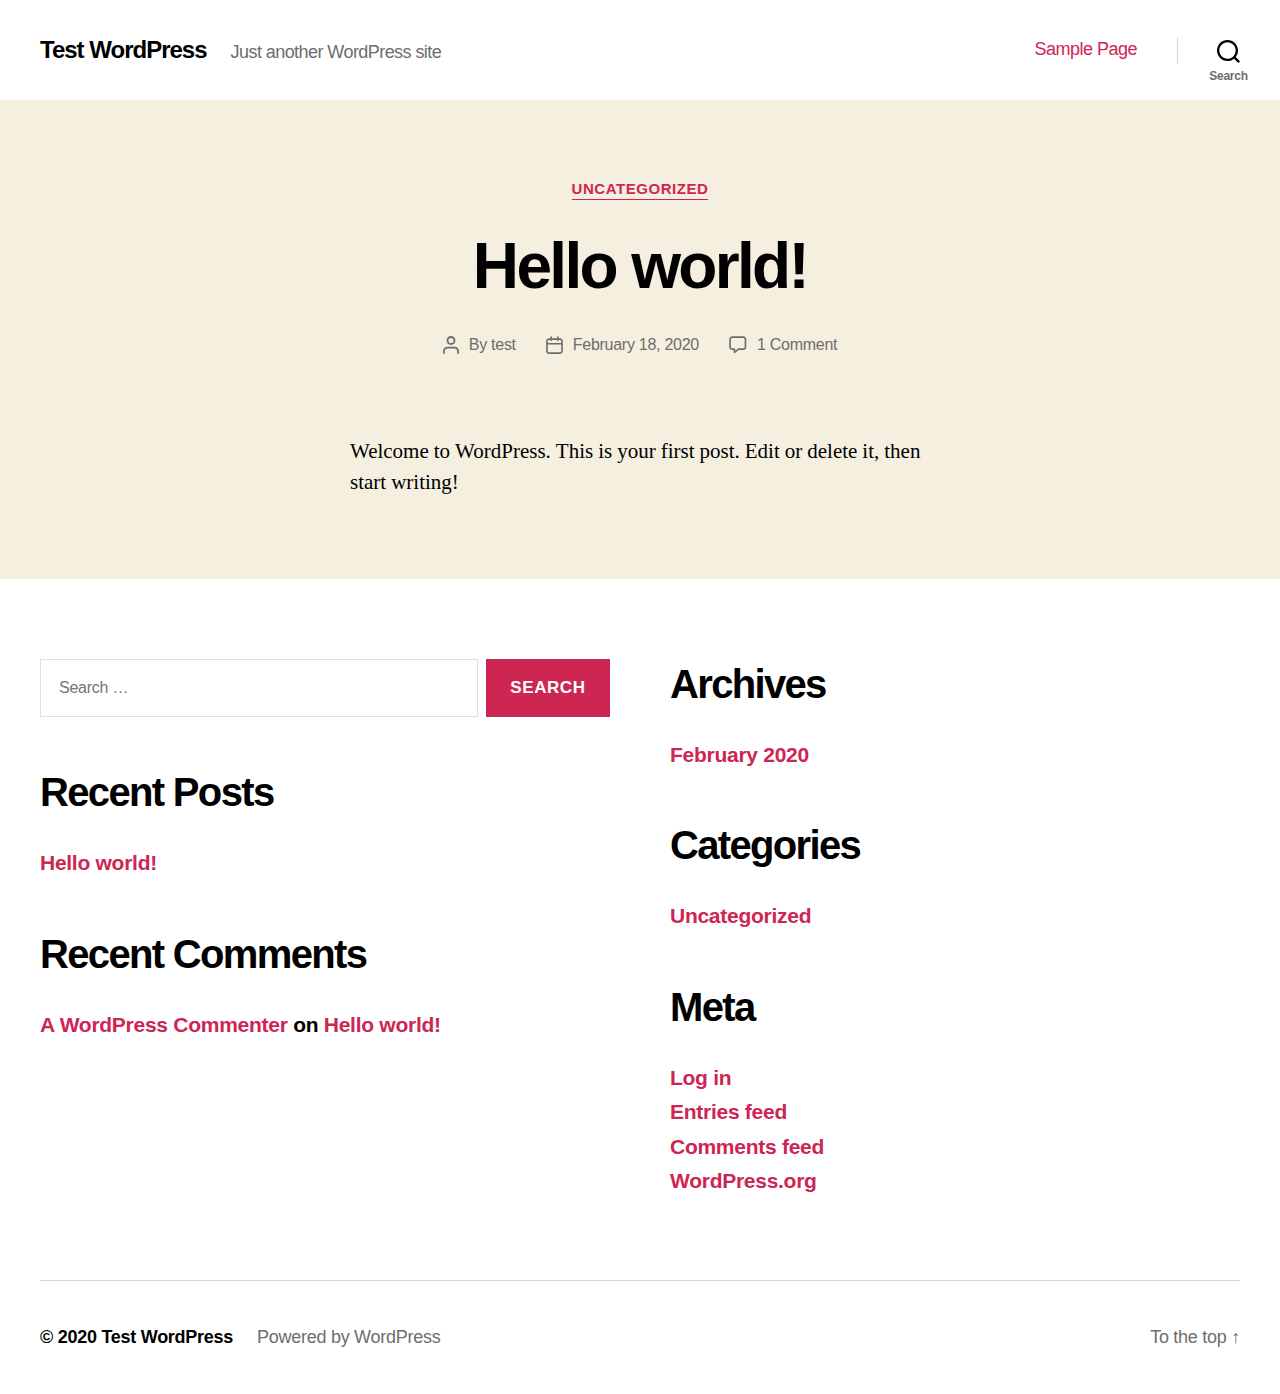
<file: index.html>
<!DOCTYPE html>

<html class="no-js" lang="en-US">

	<head>

		<meta charset="UTF-8">
		<meta name="viewport" content="width=device-width, initial-scale=1.0" >

		<link rel="profile" href="https://gmpg.org/xfn/11">

		<title>Test WordPress &#8211; Just another WordPress site</title>
<link rel='dns-prefetch' href='//s.w.org' />
<link rel="alternate" type="application/rss+xml" title="Test WordPress &raquo; Feed" href="https://alextarchini.github.io/TestWordPress/feed/" />
<link rel="alternate" type="application/rss+xml" title="Test WordPress &raquo; Comments Feed" href="https://alextarchini.github.io/TestWordPress/comments/feed/" />
		<script>
			window._wpemojiSettings = {"baseUrl":"https:\/\/s.w.org\/images\/core\/emoji\/12.0.0-1\/72x72\/","ext":".png","svgUrl":"https:\/\/s.w.org\/images\/core\/emoji\/12.0.0-1\/svg\/","svgExt":".svg","source":{"concatemoji":"https:\/\/alextarchini.github.io\/TestWordPress\/wp-includes\/js\/wp-emoji-release.min.js?ver=5.3.2"}};
			!function(e,a,t){var r,n,o,i,p=a.createElement("canvas"),s=p.getContext&&p.getContext("2d");function c(e,t){var a=String.fromCharCode;s.clearRect(0,0,p.width,p.height),s.fillText(a.apply(this,e),0,0);var r=p.toDataURL();return s.clearRect(0,0,p.width,p.height),s.fillText(a.apply(this,t),0,0),r===p.toDataURL()}function l(e){if(!s||!s.fillText)return!1;switch(s.textBaseline="top",s.font="600 32px Arial",e){case"flag":return!c([127987,65039,8205,9895,65039],[127987,65039,8203,9895,65039])&&(!c([55356,56826,55356,56819],[55356,56826,8203,55356,56819])&&!c([55356,57332,56128,56423,56128,56418,56128,56421,56128,56430,56128,56423,56128,56447],[55356,57332,8203,56128,56423,8203,56128,56418,8203,56128,56421,8203,56128,56430,8203,56128,56423,8203,56128,56447]));case"emoji":return!c([55357,56424,55356,57342,8205,55358,56605,8205,55357,56424,55356,57340],[55357,56424,55356,57342,8203,55358,56605,8203,55357,56424,55356,57340])}return!1}function d(e){var t=a.createElement("script");t.src=e,t.defer=t.type="text/javascript",a.getElementsByTagName("head")[0].appendChild(t)}for(i=Array("flag","emoji"),t.supports={everything:!0,everythingExceptFlag:!0},o=0;o<i.length;o++)t.supports[i[o]]=l(i[o]),t.supports.everything=t.supports.everything&&t.supports[i[o]],"flag"!==i[o]&&(t.supports.everythingExceptFlag=t.supports.everythingExceptFlag&&t.supports[i[o]]);t.supports.everythingExceptFlag=t.supports.everythingExceptFlag&&!t.supports.flag,t.DOMReady=!1,t.readyCallback=function(){t.DOMReady=!0},t.supports.everything||(n=function(){t.readyCallback()},a.addEventListener?(a.addEventListener("DOMContentLoaded",n,!1),e.addEventListener("load",n,!1)):(e.attachEvent("onload",n),a.attachEvent("onreadystatechange",function(){"complete"===a.readyState&&t.readyCallback()})),(r=t.source||{}).concatemoji?d(r.concatemoji):r.wpemoji&&r.twemoji&&(d(r.twemoji),d(r.wpemoji)))}(window,document,window._wpemojiSettings);
		</script>
		<style>
img.wp-smiley,
img.emoji {
	display: inline !important;
	border: none !important;
	box-shadow: none !important;
	height: 1em !important;
	width: 1em !important;
	margin: 0 .07em !important;
	vertical-align: -0.1em !important;
	background: none !important;
	padding: 0 !important;
}
</style>
	<link rel='stylesheet' id='wp-block-library-css'  href='https://alextarchini.github.io/TestWordPress/wp-includes/css/dist/block-library/style.min.css?ver=5.3.2' media='all' />
<link rel='stylesheet' id='twentytwenty-style-css'  href='https://alextarchini.github.io/TestWordPress/wp-content/themes/twentytwenty/style.css?ver=1.1' media='all' />
<style id='twentytwenty-style-inline-css'>
.color-accent,.color-accent-hover:hover,.color-accent-hover:focus,:root .has-accent-color,.has-drop-cap:not(:focus):first-letter,.wp-block-button.is-style-outline,a { color: #cd2653; }blockquote,.border-color-accent,.border-color-accent-hover:hover,.border-color-accent-hover:focus { border-color: #cd2653; }button:not(.toggle),.button,.faux-button,.wp-block-button__link,.wp-block-file .wp-block-file__button,input[type="button"],input[type="reset"],input[type="submit"],.bg-accent,.bg-accent-hover:hover,.bg-accent-hover:focus,:root .has-accent-background-color,.comment-reply-link { background-color: #cd2653; }.fill-children-accent,.fill-children-accent * { fill: #cd2653; }body,.entry-title a,:root .has-primary-color { color: #000000; }:root .has-primary-background-color { background-color: #000000; }cite,figcaption,.wp-caption-text,.post-meta,.entry-content .wp-block-archives li,.entry-content .wp-block-categories li,.entry-content .wp-block-latest-posts li,.wp-block-latest-comments__comment-date,.wp-block-latest-posts__post-date,.wp-block-embed figcaption,.wp-block-image figcaption,.wp-block-pullquote cite,.comment-metadata,.comment-respond .comment-notes,.comment-respond .logged-in-as,.pagination .dots,.entry-content hr:not(.has-background),hr.styled-separator,:root .has-secondary-color { color: #6d6d6d; }:root .has-secondary-background-color { background-color: #6d6d6d; }pre,fieldset,input,textarea,table,table *,hr { border-color: #dcd7ca; }caption,code,code,kbd,samp,.wp-block-table.is-style-stripes tbody tr:nth-child(odd),:root .has-subtle-background-background-color { background-color: #dcd7ca; }.wp-block-table.is-style-stripes { border-bottom-color: #dcd7ca; }.wp-block-latest-posts.is-grid li { border-top-color: #dcd7ca; }:root .has-subtle-background-color { color: #dcd7ca; }body:not(.overlay-header) .primary-menu > li > a,body:not(.overlay-header) .primary-menu > li > .icon,.modal-menu a,.footer-menu a, .footer-widgets a,#site-footer .wp-block-button.is-style-outline,.wp-block-pullquote:before,.singular:not(.overlay-header) .entry-header a,.archive-header a,.header-footer-group .color-accent,.header-footer-group .color-accent-hover:hover { color: #cd2653; }.social-icons a,#site-footer button:not(.toggle),#site-footer .button,#site-footer .faux-button,#site-footer .wp-block-button__link,#site-footer .wp-block-file__button,#site-footer input[type="button"],#site-footer input[type="reset"],#site-footer input[type="submit"] { background-color: #cd2653; }.header-footer-group,body:not(.overlay-header) #site-header .toggle,.menu-modal .toggle { color: #000000; }body:not(.overlay-header) .primary-menu ul { background-color: #000000; }body:not(.overlay-header) .primary-menu > li > ul:after { border-bottom-color: #000000; }body:not(.overlay-header) .primary-menu ul ul:after { border-left-color: #000000; }.site-description,body:not(.overlay-header) .toggle-inner .toggle-text,.widget .post-date,.widget .rss-date,.widget_archive li,.widget_categories li,.widget cite,.widget_pages li,.widget_meta li,.widget_nav_menu li,.powered-by-wordpress,.to-the-top,.singular .entry-header .post-meta,.singular:not(.overlay-header) .entry-header .post-meta a { color: #6d6d6d; }.header-footer-group pre,.header-footer-group fieldset,.header-footer-group input,.header-footer-group textarea,.header-footer-group table,.header-footer-group table *,.footer-nav-widgets-wrapper,#site-footer,.menu-modal nav *,.footer-widgets-outer-wrapper,.footer-top { border-color: #dcd7ca; }.header-footer-group table caption,body:not(.overlay-header) .header-inner .toggle-wrapper::before { background-color: #dcd7ca; }
</style>
<link rel='stylesheet' id='twentytwenty-print-style-css'  href='https://alextarchini.github.io/TestWordPress/wp-content/themes/twentytwenty/print.css?ver=1.1' media='print' />
<script src='https://alextarchini.github.io/TestWordPress/wp-content/themes/twentytwenty/assets/js/index.js?ver=1.1' async></script>
<link rel='https://api.w.org/' href='https://alextarchini.github.io/TestWordPress/wp-json/' />
<link rel="EditURI" type="application/rsd+xml" title="RSD" href="https://alextarchini.github.io/TestWordPress/xmlrpc.php?rsd" />
<link rel="wlwmanifest" type="application/wlwmanifest+xml" href="https://alextarchini.github.io/TestWordPress/wp-includes/wlwmanifest.xml" /> 
<meta name="generator" content="WordPress 5.3.2" />
	<script>document.documentElement.className = document.documentElement.className.replace( 'no-js', 'js' );</script>
	<style>.recentcomments a{display:inline !important;padding:0 !important;margin:0 !important;}</style>
	</head>

	<body class="home blog enable-search-modal has-no-pagination showing-comments show-avatars footer-top-visible">

		<a class="skip-link screen-reader-text" href="#site-content">Skip to the content</a>
		<header id="site-header" class="header-footer-group" role="banner">

			<div class="header-inner section-inner">

				<div class="header-titles-wrapper">

					
						<button class="toggle search-toggle mobile-search-toggle" data-toggle-target=".search-modal" data-toggle-body-class="showing-search-modal" data-set-focus=".search-modal .search-field" aria-expanded="false">
							<span class="toggle-inner">
								<span class="toggle-icon">
									<svg class="svg-icon" aria-hidden="true" role="img" focusable="false" xmlns="http://www.w3.org/2000/svg" width="23" height="23" viewbox="0 0 23 23"><path d="M38.710696,48.0601792 L43,52.3494831 L41.3494831,54 L37.0601792,49.710696 C35.2632422,51.1481185 32.9839107,52.0076499 30.5038249,52.0076499 C24.7027226,52.0076499 20,47.3049272 20,41.5038249 C20,35.7027226 24.7027226,31 30.5038249,31 C36.3049272,31 41.0076499,35.7027226 41.0076499,41.5038249 C41.0076499,43.9839107 40.1481185,46.2632422 38.710696,48.0601792 Z M36.3875844,47.1716785 C37.8030221,45.7026647 38.6734666,43.7048964 38.6734666,41.5038249 C38.6734666,36.9918565 35.0157934,33.3341833 30.5038249,33.3341833 C25.9918565,33.3341833 22.3341833,36.9918565 22.3341833,41.5038249 C22.3341833,46.0157934 25.9918565,49.6734666 30.5038249,49.6734666 C32.7048964,49.6734666 34.7026647,48.8030221 36.1716785,47.3875844 C36.2023931,47.347638 36.2360451,47.3092237 36.2726343,47.2726343 C36.3092237,47.2360451 36.347638,47.2023931 36.3875844,47.1716785 Z" transform="translate(-20 -31)" /></svg>								</span>
								<span class="toggle-text">Search</span>
							</span>
						</button><!-- .search-toggle -->

					
					<div class="header-titles">

						<h1 class="site-title"><a href="https://alextarchini.github.io/TestWordPress/">Test WordPress</a></h1><div class="site-description">Just another WordPress site</div><!-- .site-description -->
					</div><!-- .header-titles -->

					<button class="toggle nav-toggle mobile-nav-toggle" data-toggle-target=".menu-modal"  data-toggle-body-class="showing-menu-modal" aria-expanded="false" data-set-focus=".close-nav-toggle">
						<span class="toggle-inner">
							<span class="toggle-icon">
								<svg class="svg-icon" aria-hidden="true" role="img" focusable="false" xmlns="http://www.w3.org/2000/svg" width="26" height="7" viewbox="0 0 26 7"><path fill-rule="evenodd" d="M332.5,45 C330.567003,45 329,43.4329966 329,41.5 C329,39.5670034 330.567003,38 332.5,38 C334.432997,38 336,39.5670034 336,41.5 C336,43.4329966 334.432997,45 332.5,45 Z M342,45 C340.067003,45 338.5,43.4329966 338.5,41.5 C338.5,39.5670034 340.067003,38 342,38 C343.932997,38 345.5,39.5670034 345.5,41.5 C345.5,43.4329966 343.932997,45 342,45 Z M351.5,45 C349.567003,45 348,43.4329966 348,41.5 C348,39.5670034 349.567003,38 351.5,38 C353.432997,38 355,39.5670034 355,41.5 C355,43.4329966 353.432997,45 351.5,45 Z" transform="translate(-329 -38)" /></svg>							</span>
							<span class="toggle-text">Menu</span>
						</span>
					</button><!-- .nav-toggle -->

				</div><!-- .header-titles-wrapper -->

				<div class="header-navigation-wrapper">

					
							<nav class="primary-menu-wrapper" aria-label="Horizontal" role="navigation">

								<ul class="primary-menu reset-list-style">

								<li class="page_item page-item-2"><a href="https://alextarchini.github.io/TestWordPress/sample-page/">Sample Page</a></li>

								</ul>

							</nav><!-- .primary-menu-wrapper -->

						
						<div class="header-toggles hide-no-js">

						
							<div class="toggle-wrapper search-toggle-wrapper">

								<button class="toggle search-toggle desktop-search-toggle" data-toggle-target=".search-modal" data-toggle-body-class="showing-search-modal" data-set-focus=".search-modal .search-field" aria-expanded="false">
									<span class="toggle-inner">
										<svg class="svg-icon" aria-hidden="true" role="img" focusable="false" xmlns="http://www.w3.org/2000/svg" width="23" height="23" viewbox="0 0 23 23"><path d="M38.710696,48.0601792 L43,52.3494831 L41.3494831,54 L37.0601792,49.710696 C35.2632422,51.1481185 32.9839107,52.0076499 30.5038249,52.0076499 C24.7027226,52.0076499 20,47.3049272 20,41.5038249 C20,35.7027226 24.7027226,31 30.5038249,31 C36.3049272,31 41.0076499,35.7027226 41.0076499,41.5038249 C41.0076499,43.9839107 40.1481185,46.2632422 38.710696,48.0601792 Z M36.3875844,47.1716785 C37.8030221,45.7026647 38.6734666,43.7048964 38.6734666,41.5038249 C38.6734666,36.9918565 35.0157934,33.3341833 30.5038249,33.3341833 C25.9918565,33.3341833 22.3341833,36.9918565 22.3341833,41.5038249 C22.3341833,46.0157934 25.9918565,49.6734666 30.5038249,49.6734666 C32.7048964,49.6734666 34.7026647,48.8030221 36.1716785,47.3875844 C36.2023931,47.347638 36.2360451,47.3092237 36.2726343,47.2726343 C36.3092237,47.2360451 36.347638,47.2023931 36.3875844,47.1716785 Z" transform="translate(-20 -31)" /></svg>										<span class="toggle-text">Search</span>
									</span>
								</button><!-- .search-toggle -->

							</div>

							
						</div><!-- .header-toggles -->
						
				</div><!-- .header-navigation-wrapper -->

			</div><!-- .header-inner -->

			<div class="search-modal cover-modal header-footer-group" data-modal-target-string=".search-modal">

	<div class="search-modal-inner modal-inner">

		<div class="section-inner">

			<form role="search" aria-label="Search for:" method="get" class="search-form" action="https://alextarchini.github.io/TestWordPress/">
	<label for="search-form-1">
		<span class="screen-reader-text">Search for:</span>
		<input type="search" id="search-form-1" class="search-field" placeholder="Search &hellip;" value="" name="s" />
	</label>
	<input type="submit" class="search-submit" value="Search" />
</form>

			<button class="toggle search-untoggle close-search-toggle fill-children-current-color" data-toggle-target=".search-modal" data-toggle-body-class="showing-search-modal" data-set-focus=".search-modal .search-field" aria-expanded="false">
				<span class="screen-reader-text">Close search</span>
				<svg class="svg-icon" aria-hidden="true" role="img" focusable="false" xmlns="http://www.w3.org/2000/svg" width="16" height="16" viewbox="0 0 16 16"><polygon fill="" fill-rule="evenodd" points="6.852 7.649 .399 1.195 1.445 .149 7.899 6.602 14.352 .149 15.399 1.195 8.945 7.649 15.399 14.102 14.352 15.149 7.899 8.695 1.445 15.149 .399 14.102" /></svg>			</button><!-- .search-toggle -->

		</div><!-- .section-inner -->

	</div><!-- .search-modal-inner -->

</div><!-- .menu-modal -->

		</header><!-- #site-header -->

		
<div class="menu-modal cover-modal header-footer-group" data-modal-target-string=".menu-modal">

	<div class="menu-modal-inner modal-inner">

		<div class="menu-wrapper section-inner">

			<div class="menu-top">

				<button class="toggle close-nav-toggle fill-children-current-color" data-toggle-target=".menu-modal" data-toggle-body-class="showing-menu-modal" aria-expanded="false" data-set-focus=".menu-modal">
					<span class="toggle-text">Close Menu</span>
					<svg class="svg-icon" aria-hidden="true" role="img" focusable="false" xmlns="http://www.w3.org/2000/svg" width="16" height="16" viewbox="0 0 16 16"><polygon fill="" fill-rule="evenodd" points="6.852 7.649 .399 1.195 1.445 .149 7.899 6.602 14.352 .149 15.399 1.195 8.945 7.649 15.399 14.102 14.352 15.149 7.899 8.695 1.445 15.149 .399 14.102" /></svg>				</button><!-- .nav-toggle -->

				
					<nav class="mobile-menu" aria-label="Mobile" role="navigation">

						<ul class="modal-menu reset-list-style">

						<li class="page_item page-item-2"><div class="ancestor-wrapper"><a href="https://alextarchini.github.io/TestWordPress/sample-page/">Sample Page</a></div><!-- .ancestor-wrapper --></li>

						</ul>

					</nav>

					
			</div><!-- .menu-top -->

			<div class="menu-bottom">

				
			</div><!-- .menu-bottom -->

		</div><!-- .menu-wrapper -->

	</div><!-- .menu-modal-inner -->

</div><!-- .menu-modal -->

<main id="site-content" role="main">

	
<article class="post-1 post type-post status-publish format-standard hentry category-uncategorized" id="post-1">

	
<header class="entry-header has-text-align-center">

	<div class="entry-header-inner section-inner medium">

		
			<div class="entry-categories">
				<span class="screen-reader-text">Categories</span>
				<div class="entry-categories-inner">
					<a href="https://alextarchini.github.io/TestWordPress/category/uncategorized/" rel="category tag">Uncategorized</a>				</div><!-- .entry-categories-inner -->
			</div><!-- .entry-categories -->

			<h2 class="entry-title heading-size-1"><a href="https://alextarchini.github.io/TestWordPress/2020/02/18/hello-world/">Hello world!</a></h2>
		<div class="post-meta-wrapper post-meta-single post-meta-single-top">

			<ul class="post-meta">

									<li class="post-author meta-wrapper">
						<span class="meta-icon">
							<span class="screen-reader-text">Post author</span>
							<svg class="svg-icon" aria-hidden="true" role="img" focusable="false" xmlns="http://www.w3.org/2000/svg" width="18" height="20" viewbox="0 0 18 20"><path fill="" d="M18,19 C18,19.5522847 17.5522847,20 17,20 C16.4477153,20 16,19.5522847 16,19 L16,17 C16,15.3431458 14.6568542,14 13,14 L5,14 C3.34314575,14 2,15.3431458 2,17 L2,19 C2,19.5522847 1.55228475,20 1,20 C0.44771525,20 0,19.5522847 0,19 L0,17 C0,14.2385763 2.23857625,12 5,12 L13,12 C15.7614237,12 18,14.2385763 18,17 L18,19 Z M9,10 C6.23857625,10 4,7.76142375 4,5 C4,2.23857625 6.23857625,0 9,0 C11.7614237,0 14,2.23857625 14,5 C14,7.76142375 11.7614237,10 9,10 Z M9,8 C10.6568542,8 12,6.65685425 12,5 C12,3.34314575 10.6568542,2 9,2 C7.34314575,2 6,3.34314575 6,5 C6,6.65685425 7.34314575,8 9,8 Z" /></svg>						</span>
						<span class="meta-text">
							By <a href="https://alextarchini.github.io/TestWordPress/author/test/">test</a>						</span>
					</li>
										<li class="post-date meta-wrapper">
						<span class="meta-icon">
							<span class="screen-reader-text">Post date</span>
							<svg class="svg-icon" aria-hidden="true" role="img" focusable="false" xmlns="http://www.w3.org/2000/svg" width="18" height="19" viewbox="0 0 18 19"><path fill="" d="M4.60069444,4.09375 L3.25,4.09375 C2.47334957,4.09375 1.84375,4.72334957 1.84375,5.5 L1.84375,7.26736111 L16.15625,7.26736111 L16.15625,5.5 C16.15625,4.72334957 15.5266504,4.09375 14.75,4.09375 L13.3993056,4.09375 L13.3993056,4.55555556 C13.3993056,5.02154581 13.0215458,5.39930556 12.5555556,5.39930556 C12.0895653,5.39930556 11.7118056,5.02154581 11.7118056,4.55555556 L11.7118056,4.09375 L6.28819444,4.09375 L6.28819444,4.55555556 C6.28819444,5.02154581 5.9104347,5.39930556 5.44444444,5.39930556 C4.97845419,5.39930556 4.60069444,5.02154581 4.60069444,4.55555556 L4.60069444,4.09375 Z M6.28819444,2.40625 L11.7118056,2.40625 L11.7118056,1 C11.7118056,0.534009742 12.0895653,0.15625 12.5555556,0.15625 C13.0215458,0.15625 13.3993056,0.534009742 13.3993056,1 L13.3993056,2.40625 L14.75,2.40625 C16.4586309,2.40625 17.84375,3.79136906 17.84375,5.5 L17.84375,15.875 C17.84375,17.5836309 16.4586309,18.96875 14.75,18.96875 L3.25,18.96875 C1.54136906,18.96875 0.15625,17.5836309 0.15625,15.875 L0.15625,5.5 C0.15625,3.79136906 1.54136906,2.40625 3.25,2.40625 L4.60069444,2.40625 L4.60069444,1 C4.60069444,0.534009742 4.97845419,0.15625 5.44444444,0.15625 C5.9104347,0.15625 6.28819444,0.534009742 6.28819444,1 L6.28819444,2.40625 Z M1.84375,8.95486111 L1.84375,15.875 C1.84375,16.6516504 2.47334957,17.28125 3.25,17.28125 L14.75,17.28125 C15.5266504,17.28125 16.15625,16.6516504 16.15625,15.875 L16.15625,8.95486111 L1.84375,8.95486111 Z" /></svg>						</span>
						<span class="meta-text">
							<a href="https://alextarchini.github.io/TestWordPress/2020/02/18/hello-world/">February 18, 2020</a>
						</span>
					</li>
										<li class="post-comment-link meta-wrapper">
						<span class="meta-icon">
							<svg class="svg-icon" aria-hidden="true" role="img" focusable="false" xmlns="http://www.w3.org/2000/svg" width="19" height="19" viewbox="0 0 19 19"><path d="M9.43016863,13.2235931 C9.58624731,13.094699 9.7823475,13.0241935 9.98476849,13.0241935 L15.0564516,13.0241935 C15.8581553,13.0241935 16.5080645,12.3742843 16.5080645,11.5725806 L16.5080645,3.44354839 C16.5080645,2.64184472 15.8581553,1.99193548 15.0564516,1.99193548 L3.44354839,1.99193548 C2.64184472,1.99193548 1.99193548,2.64184472 1.99193548,3.44354839 L1.99193548,11.5725806 C1.99193548,12.3742843 2.64184472,13.0241935 3.44354839,13.0241935 L5.76612903,13.0241935 C6.24715123,13.0241935 6.63709677,13.4141391 6.63709677,13.8951613 L6.63709677,15.5301903 L9.43016863,13.2235931 Z M3.44354839,14.766129 C1.67980032,14.766129 0.25,13.3363287 0.25,11.5725806 L0.25,3.44354839 C0.25,1.67980032 1.67980032,0.25 3.44354839,0.25 L15.0564516,0.25 C16.8201997,0.25 18.25,1.67980032 18.25,3.44354839 L18.25,11.5725806 C18.25,13.3363287 16.8201997,14.766129 15.0564516,14.766129 L10.2979143,14.766129 L6.32072889,18.0506004 C5.75274472,18.5196577 4.89516129,18.1156602 4.89516129,17.3790323 L4.89516129,14.766129 L3.44354839,14.766129 Z" /></svg>						</span>
						<span class="meta-text">
							<a href="https://alextarchini.github.io/TestWordPress/2020/02/18/hello-world/#comments">1 Comment<span class="screen-reader-text"> on Hello world!</span></a>						</span>
					</li>
					
			</ul><!-- .post-meta -->

		</div><!-- .post-meta-wrapper -->

		
	</div><!-- .entry-header-inner -->

</header><!-- .entry-header -->

	<div class="post-inner thin">

		<div class="entry-content">

			
<p>Welcome to WordPress. This is your first post. Edit or delete it, then start writing!</p>

		</div><!-- .entry-content -->

	</div><!-- .post-inner -->

	<div class="section-inner">
		
	</div><!-- .section-inner -->

	
</article><!-- .post -->

	
</main><!-- #site-content -->


	<div class="footer-nav-widgets-wrapper header-footer-group">

		<div class="footer-inner section-inner">

			
			
				<aside class="footer-widgets-outer-wrapper" role="complementary">

					<div class="footer-widgets-wrapper">

						
							<div class="footer-widgets column-one grid-item">
								<div class="widget widget_search"><div class="widget-content"><form role="search"  method="get" class="search-form" action="https://alextarchini.github.io/TestWordPress/">
	<label for="search-form-2">
		<span class="screen-reader-text">Search for:</span>
		<input type="search" id="search-form-2" class="search-field" placeholder="Search &hellip;" value="" name="s" />
	</label>
	<input type="submit" class="search-submit" value="Search" />
</form>
</div></div>		<div class="widget widget_recent_entries"><div class="widget-content">		<h2 class="widget-title subheading heading-size-3">Recent Posts</h2>		<ul>
											<li>
					<a href="https://alextarchini.github.io/TestWordPress/2020/02/18/hello-world/">Hello world!</a>
									</li>
					</ul>
		</div></div><div class="widget widget_recent_comments"><div class="widget-content"><h2 class="widget-title subheading heading-size-3">Recent Comments</h2><ul id="recentcomments"><li class="recentcomments"><span class="comment-author-link"><a href='https://wordpress.org/' rel='external nofollow ugc' class='url'>A WordPress Commenter</a></span> on <a href="https://alextarchini.github.io/TestWordPress/2020/02/18/hello-world/#comment-1">Hello world!</a></li></ul></div></div>							</div>

						
						
							<div class="footer-widgets column-two grid-item">
								<div class="widget widget_archive"><div class="widget-content"><h2 class="widget-title subheading heading-size-3">Archives</h2>		<ul>
				<li><a href='https://alextarchini.github.io/TestWordPress/2020/02/'>February 2020</a></li>
		</ul>
			</div></div><div class="widget widget_categories"><div class="widget-content"><h2 class="widget-title subheading heading-size-3">Categories</h2>		<ul>
				<li class="cat-item cat-item-1"><a href="https://alextarchini.github.io/TestWordPress/category/uncategorized/">Uncategorized</a>
</li>
		</ul>
			</div></div><div class="widget widget_meta"><div class="widget-content"><h2 class="widget-title subheading heading-size-3">Meta</h2>			<ul>
						<li><a href="https://alextarchini.github.io/TestWordPress/wp-login.php">Log in</a></li>
			<li><a href="https://alextarchini.github.io/TestWordPress/feed/">Entries feed</a></li>
			<li><a href="https://alextarchini.github.io/TestWordPress/comments/feed/">Comments feed</a></li>
			<li><a href="https://wordpress.org/">WordPress.org</a></li>			</ul>
			</div></div>							</div>

						
					</div><!-- .footer-widgets-wrapper -->

				</aside><!-- .footer-widgets-outer-wrapper -->

			
		</div><!-- .footer-inner -->

	</div><!-- .footer-nav-widgets-wrapper -->


			<footer id="site-footer" role="contentinfo" class="header-footer-group">

				<div class="section-inner">

					<div class="footer-credits">

						<p class="footer-copyright">&copy;
							2020							<a href="https://alextarchini.github.io/TestWordPress/">Test WordPress</a>
						</p><!-- .footer-copyright -->

						<p class="powered-by-wordpress">
							<a href="https://wordpress.org/">
								Powered by WordPress							</a>
						</p><!-- .powered-by-wordpress -->

					</div><!-- .footer-credits -->

					<a class="to-the-top" href="#site-header">
						<span class="to-the-top-long">
							To the top <span class="arrow" aria-hidden="true">&uarr;</span>						</span><!-- .to-the-top-long -->
						<span class="to-the-top-short">
							Up <span class="arrow" aria-hidden="true">&uarr;</span>						</span><!-- .to-the-top-short -->
					</a><!-- .to-the-top -->

				</div><!-- .section-inner -->

			</footer><!-- #site-footer -->

		<script src='https://alextarchini.github.io/TestWordPress/wp-includes/js/wp-embed.min.js?ver=5.3.2'></script>
	<script>
	/(trident|msie)/i.test(navigator.userAgent)&&document.getElementById&&window.addEventListener&&window.addEventListener("hashchange",function(){var t,e=location.hash.substring(1);/^[A-z0-9_-]+$/.test(e)&&(t=document.getElementById(e))&&(/^(?:a|select|input|button|textarea)$/i.test(t.tagName)||(t.tabIndex=-1),t.focus())},!1);
	</script>
	
	</body>
</html>
</file>
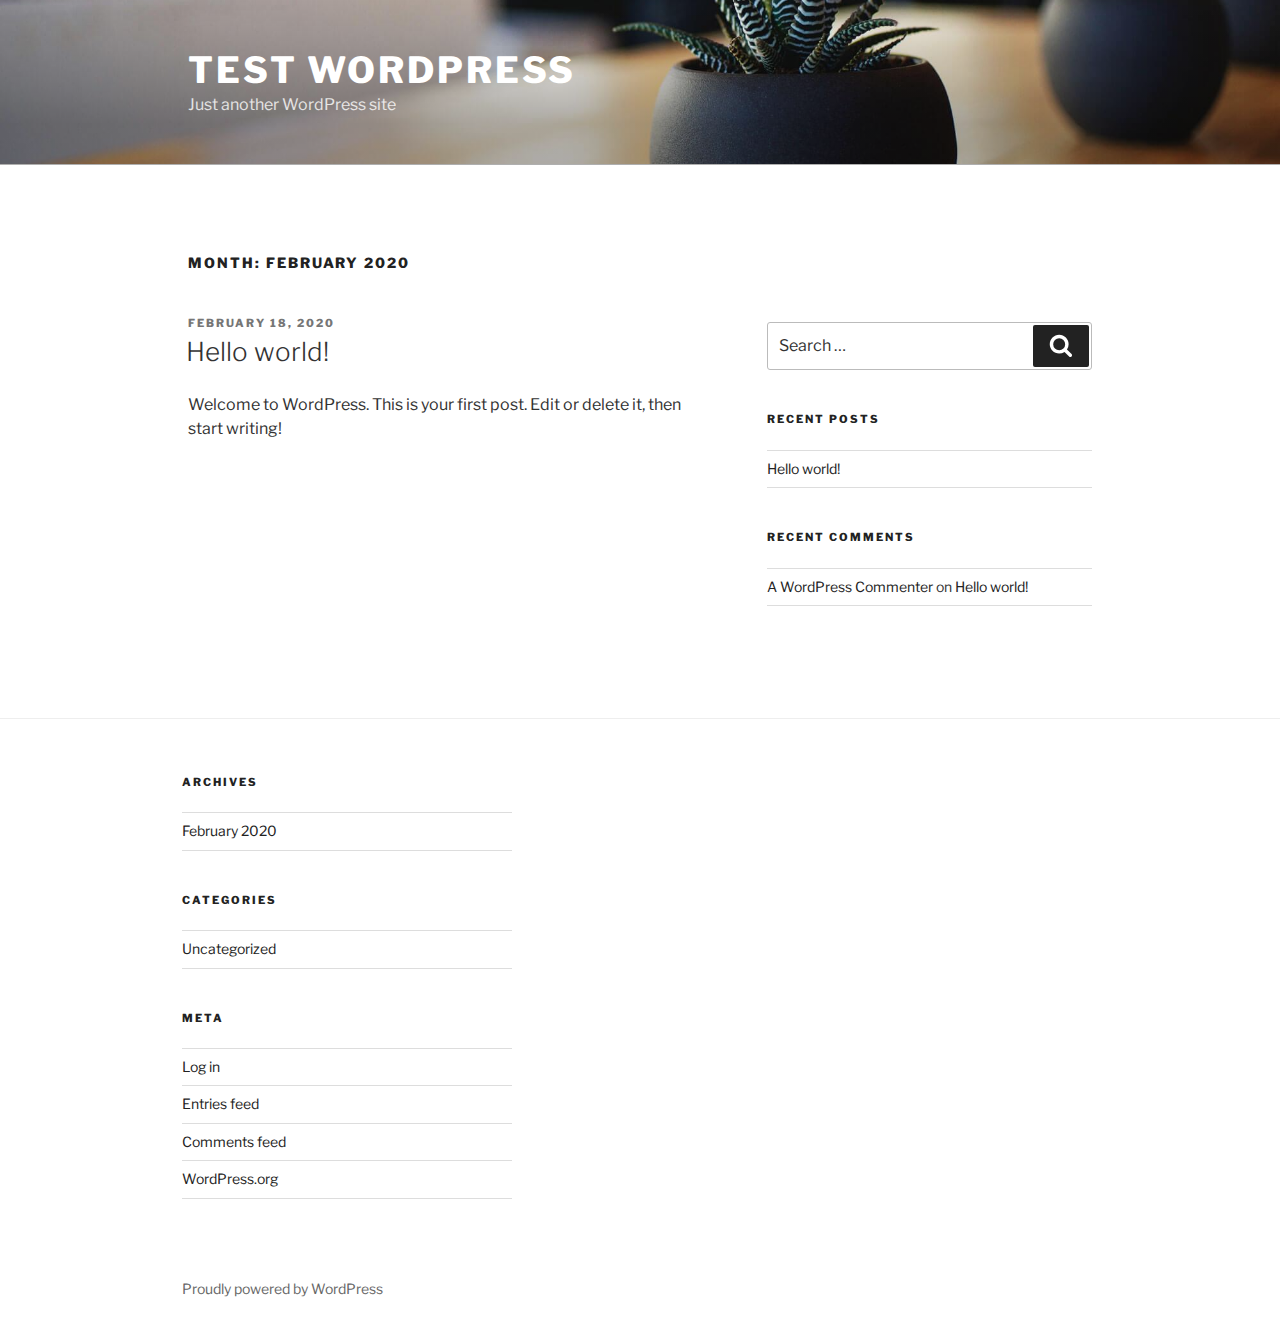
<file: 2020/02/index.html>
<!DOCTYPE html>
<html lang="en-US" class="no-js no-svg">
<head>
<meta charset="UTF-8">
<meta name="viewport" content="width=device-width, initial-scale=1">
<link rel="profile" href="http://gmpg.org/xfn/11">

<script>(function(html){html.className = html.className.replace(/\bno-js\b/,'js')})(document.documentElement);</script>
<title>February 2020 &#8211; Test WordPress</title>
<link rel='dns-prefetch' href='//fonts.googleapis.com' />
<link rel='dns-prefetch' href='//s.w.org' />
<link href='https://fonts.gstatic.com/' crossorigin rel='preconnect' />
<link rel="alternate" type="application/rss+xml" title="Test WordPress &raquo; Feed" href="https://alextarchini.github.io/TestWordPress/feed/" />
<link rel="alternate" type="application/rss+xml" title="Test WordPress &raquo; Comments Feed" href="https://alextarchini.github.io/TestWordPress/comments/feed/" />
		<script>
			window._wpemojiSettings = {"baseUrl":"https:\/\/s.w.org\/images\/core\/emoji\/12.0.0-1\/72x72\/","ext":".png","svgUrl":"https:\/\/s.w.org\/images\/core\/emoji\/12.0.0-1\/svg\/","svgExt":".svg","source":{"concatemoji":"https:\/\/alextarchini.github.io\/TestWordPress\/wp-includes\/js\/wp-emoji-release.min.js?ver=5.3.2"}};
			!function(e,a,t){var r,n,o,i,p=a.createElement("canvas"),s=p.getContext&&p.getContext("2d");function c(e,t){var a=String.fromCharCode;s.clearRect(0,0,p.width,p.height),s.fillText(a.apply(this,e),0,0);var r=p.toDataURL();return s.clearRect(0,0,p.width,p.height),s.fillText(a.apply(this,t),0,0),r===p.toDataURL()}function l(e){if(!s||!s.fillText)return!1;switch(s.textBaseline="top",s.font="600 32px Arial",e){case"flag":return!c([127987,65039,8205,9895,65039],[127987,65039,8203,9895,65039])&&(!c([55356,56826,55356,56819],[55356,56826,8203,55356,56819])&&!c([55356,57332,56128,56423,56128,56418,56128,56421,56128,56430,56128,56423,56128,56447],[55356,57332,8203,56128,56423,8203,56128,56418,8203,56128,56421,8203,56128,56430,8203,56128,56423,8203,56128,56447]));case"emoji":return!c([55357,56424,55356,57342,8205,55358,56605,8205,55357,56424,55356,57340],[55357,56424,55356,57342,8203,55358,56605,8203,55357,56424,55356,57340])}return!1}function d(e){var t=a.createElement("script");t.src=e,t.defer=t.type="text/javascript",a.getElementsByTagName("head")[0].appendChild(t)}for(i=Array("flag","emoji"),t.supports={everything:!0,everythingExceptFlag:!0},o=0;o<i.length;o++)t.supports[i[o]]=l(i[o]),t.supports.everything=t.supports.everything&&t.supports[i[o]],"flag"!==i[o]&&(t.supports.everythingExceptFlag=t.supports.everythingExceptFlag&&t.supports[i[o]]);t.supports.everythingExceptFlag=t.supports.everythingExceptFlag&&!t.supports.flag,t.DOMReady=!1,t.readyCallback=function(){t.DOMReady=!0},t.supports.everything||(n=function(){t.readyCallback()},a.addEventListener?(a.addEventListener("DOMContentLoaded",n,!1),e.addEventListener("load",n,!1)):(e.attachEvent("onload",n),a.attachEvent("onreadystatechange",function(){"complete"===a.readyState&&t.readyCallback()})),(r=t.source||{}).concatemoji?d(r.concatemoji):r.wpemoji&&r.twemoji&&(d(r.twemoji),d(r.wpemoji)))}(window,document,window._wpemojiSettings);
		</script>
		<style>
img.wp-smiley,
img.emoji {
	display: inline !important;
	border: none !important;
	box-shadow: none !important;
	height: 1em !important;
	width: 1em !important;
	margin: 0 .07em !important;
	vertical-align: -0.1em !important;
	background: none !important;
	padding: 0 !important;
}
</style>
	<link rel='stylesheet' id='wp-block-library-css'  href='https://alextarchini.github.io/TestWordPress/wp-includes/css/dist/block-library/style.min.css?ver=5.3.2' media='all' />
<link rel='stylesheet' id='wp-block-library-theme-css'  href='https://alextarchini.github.io/TestWordPress/wp-includes/css/dist/block-library/theme.min.css?ver=5.3.2' media='all' />
<link rel='stylesheet' id='twentyseventeen-fonts-css'  href='https://fonts.googleapis.com/css?family=Libre+Franklin%3A300%2C300i%2C400%2C400i%2C600%2C600i%2C800%2C800i&#038;subset=latin%2Clatin-ext&#038;display=fallback' media='all' />
<link rel='stylesheet' id='twentyseventeen-style-css'  href='https://alextarchini.github.io/TestWordPress/wp-content/themes/twentyseventeen/style.css?ver=20190507' media='all' />
<link rel='stylesheet' id='twentyseventeen-block-style-css'  href='https://alextarchini.github.io/TestWordPress/wp-content/themes/twentyseventeen/assets/css/blocks.css?ver=20190105' media='all' />
<!--[if lt IE 9]>
<link rel='stylesheet' id='twentyseventeen-ie8-css'  href='https://alextarchini.github.io/TestWordPress/wp-content/themes/twentyseventeen/assets/css/ie8.css?ver=20161202' media='all' />
<![endif]-->
<!--[if lt IE 9]>
<script src='https://alextarchini.github.io/TestWordPress/wp-content/themes/twentyseventeen/assets/js/html5.js?ver=20161020'></script>
<![endif]-->
<script src='https://alextarchini.github.io/TestWordPress/wp-includes/js/jquery/jquery.js?ver=1.12.4-wp'></script>
<script src='https://alextarchini.github.io/TestWordPress/wp-includes/js/jquery/jquery-migrate.min.js?ver=1.4.1'></script>
<link rel='https://api.w.org/' href='https://alextarchini.github.io/TestWordPress/wp-json/' />
<link rel="EditURI" type="application/rsd+xml" title="RSD" href="https://alextarchini.github.io/TestWordPress/xmlrpc.php?rsd" />
<link rel="wlwmanifest" type="application/wlwmanifest+xml" href="https://alextarchini.github.io/TestWordPress/wp-includes/wlwmanifest.xml" /> 
<meta name="generator" content="WordPress 5.3.2" />
<style>.recentcomments a{display:inline !important;padding:0 !important;margin:0 !important;}</style></head>

<body class="archive date wp-embed-responsive hfeed has-header-image has-sidebar page-two-column colors-light">
<div id="page" class="site">
	<a class="skip-link screen-reader-text" href="#content">Skip to content</a>

	<header id="masthead" class="site-header" role="banner">

		<div class="custom-header">

		<div class="custom-header-media">
			<div id="wp-custom-header" class="wp-custom-header"><img src="https://alextarchini.github.io/TestWordPress/wp-content/themes/twentyseventeen/assets/images/header.jpg" width="2000" height="1200" alt="Test WordPress" /></div>		</div>

	<div class="site-branding">
	<div class="wrap">

		
		<div class="site-branding-text">
							<p class="site-title"><a href="https://alextarchini.github.io/TestWordPress/" rel="home">Test WordPress</a></p>
			
							<p class="site-description">Just another WordPress site</p>
					</div><!-- .site-branding-text -->

		
	</div><!-- .wrap -->
</div><!-- .site-branding -->

</div><!-- .custom-header -->

		
	</header><!-- #masthead -->

	
	<div class="site-content-contain">
		<div id="content" class="site-content">

<div class="wrap">

			<header class="page-header">
			<h1 class="page-title">Month: February 2020</h1>		</header><!-- .page-header -->
	
	<div id="primary" class="content-area">
		<main id="main" class="site-main" role="main">

					
<article id="post-1" class="post-1 post type-post status-publish format-standard hentry category-uncategorized">
		<header class="entry-header">
		<div class="entry-meta"><span class="screen-reader-text">Posted on</span> <a href="https://alextarchini.github.io/TestWordPress/2020/02/18/hello-world/" rel="bookmark"><time class="entry-date published updated" datetime="2020-02-18T14:45:14+00:00">February 18, 2020</time></a></div><!-- .entry-meta --><h2 class="entry-title"><a href="https://alextarchini.github.io/TestWordPress/2020/02/18/hello-world/" rel="bookmark">Hello world!</a></h2>	</header><!-- .entry-header -->

	
	<div class="entry-content">
		
<p>Welcome to WordPress. This is your first post. Edit or delete it, then start writing!</p>
	</div><!-- .entry-content -->

	
</article><!-- #post-1 -->

		</main><!-- #main -->
	</div><!-- #primary -->
	
<aside id="secondary" class="widget-area" role="complementary" aria-label="Blog Sidebar">
	<section id="search-2" class="widget widget_search">

<form role="search" method="get" class="search-form" action="https://alextarchini.github.io/TestWordPress/">
	<label for="search-form-1">
		<span class="screen-reader-text">Search for:</span>
	</label>
	<input type="search" id="search-form-1" class="search-field" placeholder="Search &hellip;" value="" name="s" />
	<button type="submit" class="search-submit"><svg class="icon icon-search" aria-hidden="true" role="img"> <use href="#icon-search" xlink:href="#icon-search"></use> </svg><span class="screen-reader-text">Search</span></button>
</form>
</section>		<section id="recent-posts-2" class="widget widget_recent_entries">		<h2 class="widget-title">Recent Posts</h2>		<ul>
											<li>
					<a href="https://alextarchini.github.io/TestWordPress/2020/02/18/hello-world/">Hello world!</a>
									</li>
					</ul>
		</section><section id="recent-comments-2" class="widget widget_recent_comments"><h2 class="widget-title">Recent Comments</h2><ul id="recentcomments"><li class="recentcomments"><span class="comment-author-link"><a href='https://wordpress.org/' rel='external nofollow ugc' class='url'>A WordPress Commenter</a></span> on <a href="https://alextarchini.github.io/TestWordPress/2020/02/18/hello-world/#comment-1">Hello world!</a></li></ul></section></aside><!-- #secondary -->
</div><!-- .wrap -->


		</div><!-- #content -->

		<footer id="colophon" class="site-footer" role="contentinfo">
			<div class="wrap">
				

	<aside class="widget-area" role="complementary" aria-label="Footer">
					<div class="widget-column footer-widget-1">
				<section id="archives-2" class="widget widget_archive"><h2 class="widget-title">Archives</h2>		<ul>
				<li><a href='https://alextarchini.github.io/TestWordPress/2020/02/' aria-current="page">February 2020</a></li>
		</ul>
			</section><section id="categories-2" class="widget widget_categories"><h2 class="widget-title">Categories</h2>		<ul>
				<li class="cat-item cat-item-1"><a href="https://alextarchini.github.io/TestWordPress/category/uncategorized/">Uncategorized</a>
</li>
		</ul>
			</section><section id="meta-2" class="widget widget_meta"><h2 class="widget-title">Meta</h2>			<ul>
						<li><a href="https://alextarchini.github.io/TestWordPress/wp-login.php">Log in</a></li>
			<li><a href="https://alextarchini.github.io/TestWordPress/feed/">Entries feed</a></li>
			<li><a href="https://alextarchini.github.io/TestWordPress/comments/feed/">Comments feed</a></li>
			<li><a href="https://wordpress.org/">WordPress.org</a></li>			</ul>
			</section>			</div>
				</aside><!-- .widget-area -->

<div class="site-info">
		<a href="https://wordpress.org/" class="imprint">
		Proudly powered by WordPress	</a>
</div><!-- .site-info -->
			</div><!-- .wrap -->
		</footer><!-- #colophon -->
	</div><!-- .site-content-contain -->
</div><!-- #page -->
<script>
var twentyseventeenScreenReaderText = {"quote":"<svg class=\"icon icon-quote-right\" aria-hidden=\"true\" role=\"img\"> <use href=\"#icon-quote-right\" xlink:href=\"#icon-quote-right\"><\/use> <\/svg>"};
</script>
<script src='https://alextarchini.github.io/TestWordPress/wp-content/themes/twentyseventeen/assets/js/skip-link-focus-fix.js?ver=20161114'></script>
<script src='https://alextarchini.github.io/TestWordPress/wp-content/themes/twentyseventeen/assets/js/global.js?ver=20190121'></script>
<script src='https://alextarchini.github.io/TestWordPress/wp-content/themes/twentyseventeen/assets/js/jquery.scrollTo.js?ver=2.1.2'></script>
<script src='https://alextarchini.github.io/TestWordPress/wp-includes/js/wp-embed.min.js?ver=5.3.2'></script>
<svg style="position: absolute; width: 0; height: 0; overflow: hidden;" version="1.1" xmlns="http://www.w3.org/2000/svg" xmlns:xlink="http://www.w3.org/1999/xlink">
<defs>
<symbol id="icon-behance" viewbox="0 0 37 32">
<path class="path1" d="M33 6.054h-9.125v2.214h9.125v-2.214zM28.5 13.661q-1.607 0-2.607 0.938t-1.107 2.545h7.286q-0.321-3.482-3.571-3.482zM28.786 24.107q1.125 0 2.179-0.571t1.357-1.554h3.946q-1.786 5.482-7.625 5.482-3.821 0-6.080-2.357t-2.259-6.196q0-3.714 2.33-6.17t6.009-2.455q2.464 0 4.295 1.214t2.732 3.196 0.902 4.429q0 0.304-0.036 0.839h-11.75q0 1.982 1.027 3.063t2.973 1.080zM4.946 23.214h5.286q3.661 0 3.661-2.982 0-3.214-3.554-3.214h-5.393v6.196zM4.946 13.625h5.018q1.393 0 2.205-0.652t0.813-2.027q0-2.571-3.393-2.571h-4.643v5.25zM0 4.536h10.607q1.554 0 2.768 0.25t2.259 0.848 1.607 1.723 0.563 2.75q0 3.232-3.071 4.696 2.036 0.571 3.071 2.054t1.036 3.643q0 1.339-0.438 2.438t-1.179 1.848-1.759 1.268-2.161 0.75-2.393 0.232h-10.911v-22.5z"></path>
</symbol>
<symbol id="icon-deviantart" viewbox="0 0 18 32">
<path class="path1" d="M18.286 5.411l-5.411 10.393 0.429 0.554h4.982v7.411h-9.054l-0.786 0.536-2.536 4.875-0.536 0.536h-5.375v-5.411l5.411-10.411-0.429-0.536h-4.982v-7.411h9.054l0.786-0.536 2.536-4.875 0.536-0.536h5.375v5.411z"></path>
</symbol>
<symbol id="icon-medium" viewbox="0 0 32 32">
<path class="path1" d="M10.661 7.518v20.946q0 0.446-0.223 0.759t-0.652 0.313q-0.304 0-0.589-0.143l-8.304-4.161q-0.375-0.179-0.634-0.598t-0.259-0.83v-20.357q0-0.357 0.179-0.607t0.518-0.25q0.25 0 0.786 0.268l9.125 4.571q0.054 0.054 0.054 0.089zM11.804 9.321l9.536 15.464-9.536-4.75v-10.714zM32 9.643v18.821q0 0.446-0.25 0.723t-0.679 0.277-0.839-0.232l-7.875-3.929zM31.946 7.5q0 0.054-4.58 7.491t-5.366 8.705l-6.964-11.321 5.786-9.411q0.304-0.5 0.929-0.5 0.25 0 0.464 0.107l9.661 4.821q0.071 0.036 0.071 0.107z"></path>
</symbol>
<symbol id="icon-slideshare" viewbox="0 0 32 32">
<path class="path1" d="M15.589 13.214q0 1.482-1.134 2.545t-2.723 1.063-2.723-1.063-1.134-2.545q0-1.5 1.134-2.554t2.723-1.054 2.723 1.054 1.134 2.554zM24.554 13.214q0 1.482-1.125 2.545t-2.732 1.063q-1.589 0-2.723-1.063t-1.134-2.545q0-1.5 1.134-2.554t2.723-1.054q1.607 0 2.732 1.054t1.125 2.554zM28.571 16.429v-11.911q0-1.554-0.571-2.205t-1.982-0.652h-19.857q-1.482 0-2.009 0.607t-0.527 2.25v12.018q0.768 0.411 1.58 0.714t1.446 0.5 1.446 0.33 1.268 0.196 1.25 0.071 1.045 0.009 1.009-0.036 0.795-0.036q1.214-0.018 1.696 0.482 0.107 0.107 0.179 0.161 0.464 0.446 1.089 0.911 0.125-1.625 2.107-1.554 0.089 0 0.652 0.027t0.768 0.036 0.813 0.018 0.946-0.018 0.973-0.080 1.089-0.152 1.107-0.241 1.196-0.348 1.205-0.482 1.286-0.616zM31.482 16.339q-2.161 2.661-6.643 4.5 1.5 5.089-0.411 8.304-1.179 2.018-3.268 2.643-1.857 0.571-3.25-0.268-1.536-0.911-1.464-2.929l-0.018-5.821v-0.018q-0.143-0.036-0.438-0.107t-0.42-0.089l-0.018 6.036q0.071 2.036-1.482 2.929-1.411 0.839-3.268 0.268-2.089-0.643-3.25-2.679-1.875-3.214-0.393-8.268-4.482-1.839-6.643-4.5-0.446-0.661-0.071-1.125t1.071 0.018q0.054 0.036 0.196 0.125t0.196 0.143v-12.393q0-1.286 0.839-2.196t2.036-0.911h22.446q1.196 0 2.036 0.911t0.839 2.196v12.393l0.375-0.268q0.696-0.482 1.071-0.018t-0.071 1.125z"></path>
</symbol>
<symbol id="icon-snapchat-ghost" viewbox="0 0 30 32">
<path class="path1" d="M15.143 2.286q2.393-0.018 4.295 1.223t2.92 3.438q0.482 1.036 0.482 3.196 0 0.839-0.161 3.411 0.25 0.125 0.5 0.125 0.321 0 0.911-0.241t0.911-0.241q0.518 0 1 0.321t0.482 0.821q0 0.571-0.563 0.964t-1.232 0.563-1.232 0.518-0.563 0.848q0 0.268 0.214 0.768 0.661 1.464 1.83 2.679t2.58 1.804q0.5 0.214 1.429 0.411 0.5 0.107 0.5 0.625 0 1.25-3.911 1.839-0.125 0.196-0.196 0.696t-0.25 0.83-0.589 0.33q-0.357 0-1.107-0.116t-1.143-0.116q-0.661 0-1.107 0.089-0.571 0.089-1.125 0.402t-1.036 0.679-1.036 0.723-1.357 0.598-1.768 0.241q-0.929 0-1.723-0.241t-1.339-0.598-1.027-0.723-1.036-0.679-1.107-0.402q-0.464-0.089-1.125-0.089-0.429 0-1.17 0.134t-1.045 0.134q-0.446 0-0.625-0.33t-0.25-0.848-0.196-0.714q-3.911-0.589-3.911-1.839 0-0.518 0.5-0.625 0.929-0.196 1.429-0.411 1.393-0.571 2.58-1.804t1.83-2.679q0.214-0.5 0.214-0.768 0-0.5-0.563-0.848t-1.241-0.527-1.241-0.563-0.563-0.938q0-0.482 0.464-0.813t0.982-0.33q0.268 0 0.857 0.232t0.946 0.232q0.321 0 0.571-0.125-0.161-2.536-0.161-3.393 0-2.179 0.482-3.214 1.143-2.446 3.071-3.536t4.714-1.125z"></path>
</symbol>
<symbol id="icon-yelp" viewbox="0 0 27 32">
<path class="path1" d="M13.804 23.554v2.268q-0.018 5.214-0.107 5.446-0.214 0.571-0.911 0.714-0.964 0.161-3.241-0.679t-2.902-1.589q-0.232-0.268-0.304-0.643-0.018-0.214 0.071-0.464 0.071-0.179 0.607-0.839t3.232-3.857q0.018 0 1.071-1.25 0.268-0.339 0.705-0.438t0.884 0.063q0.429 0.179 0.67 0.518t0.223 0.75zM11.143 19.071q-0.054 0.982-0.929 1.25l-2.143 0.696q-4.911 1.571-5.214 1.571-0.625-0.036-0.964-0.643-0.214-0.446-0.304-1.339-0.143-1.357 0.018-2.973t0.536-2.223 1-0.571q0.232 0 3.607 1.375 1.25 0.518 2.054 0.839l1.5 0.607q0.411 0.161 0.634 0.545t0.205 0.866zM25.893 24.375q-0.125 0.964-1.634 2.875t-2.42 2.268q-0.661 0.25-1.125-0.125-0.25-0.179-3.286-5.125l-0.839-1.375q-0.25-0.375-0.205-0.821t0.348-0.821q0.625-0.768 1.482-0.464 0.018 0.018 2.125 0.714 3.625 1.179 4.321 1.42t0.839 0.366q0.5 0.393 0.393 1.089zM13.893 13.089q0.089 1.821-0.964 2.179-1.036 0.304-2.036-1.268l-6.75-10.679q-0.143-0.625 0.339-1.107 0.732-0.768 3.705-1.598t4.009-0.563q0.714 0.179 0.875 0.804 0.054 0.321 0.393 5.455t0.429 6.777zM25.714 15.018q0.054 0.696-0.464 1.054-0.268 0.179-5.875 1.536-1.196 0.268-1.625 0.411l0.018-0.036q-0.411 0.107-0.821-0.071t-0.661-0.571q-0.536-0.839 0-1.554 0.018-0.018 1.339-1.821 2.232-3.054 2.679-3.643t0.607-0.696q0.5-0.339 1.161-0.036 0.857 0.411 2.196 2.384t1.446 2.991v0.054z"></path>
</symbol>
<symbol id="icon-vine" viewbox="0 0 27 32">
<path class="path1" d="M26.732 14.768v3.536q-1.804 0.411-3.536 0.411-1.161 2.429-2.955 4.839t-3.241 3.848-2.286 1.902q-1.429 0.804-2.893-0.054-0.5-0.304-1.080-0.777t-1.518-1.491-1.83-2.295-1.92-3.286-1.884-4.357-1.634-5.616-1.259-6.964h5.054q0.464 3.893 1.25 7.116t1.866 5.661 2.17 4.205 2.5 3.482q3.018-3.018 5.125-7.25-2.536-1.286-3.982-3.929t-1.446-5.946q0-3.429 1.857-5.616t5.071-2.188q3.179 0 4.875 1.884t1.696 5.313q0 2.839-1.036 5.107-0.125 0.018-0.348 0.054t-0.821 0.036-1.125-0.107-1.107-0.455-0.902-0.92q0.554-1.839 0.554-3.286 0-1.554-0.518-2.357t-1.411-0.804q-0.946 0-1.518 0.884t-0.571 2.509q0 3.321 1.875 5.241t4.768 1.92q1.107 0 2.161-0.25z"></path>
</symbol>
<symbol id="icon-vk" viewbox="0 0 35 32">
<path class="path1" d="M34.232 9.286q0.411 1.143-2.679 5.25-0.429 0.571-1.161 1.518-1.393 1.786-1.607 2.339-0.304 0.732 0.25 1.446 0.304 0.375 1.446 1.464h0.018l0.071 0.071q2.518 2.339 3.411 3.946 0.054 0.089 0.116 0.223t0.125 0.473-0.009 0.607-0.446 0.491-1.054 0.223l-4.571 0.071q-0.429 0.089-1-0.089t-0.929-0.393l-0.357-0.214q-0.536-0.375-1.25-1.143t-1.223-1.384-1.089-1.036-1.009-0.277q-0.054 0.018-0.143 0.063t-0.304 0.259-0.384 0.527-0.304 0.929-0.116 1.384q0 0.268-0.063 0.491t-0.134 0.33l-0.071 0.089q-0.321 0.339-0.946 0.393h-2.054q-1.268 0.071-2.607-0.295t-2.348-0.946-1.839-1.179-1.259-1.027l-0.446-0.429q-0.179-0.179-0.491-0.536t-1.277-1.625-1.893-2.696-2.188-3.768-2.33-4.857q-0.107-0.286-0.107-0.482t0.054-0.286l0.071-0.107q0.268-0.339 1.018-0.339l4.893-0.036q0.214 0.036 0.411 0.116t0.286 0.152l0.089 0.054q0.286 0.196 0.429 0.571 0.357 0.893 0.821 1.848t0.732 1.455l0.286 0.518q0.518 1.071 1 1.857t0.866 1.223 0.741 0.688 0.607 0.25 0.482-0.089q0.036-0.018 0.089-0.089t0.214-0.393 0.241-0.839 0.17-1.446 0-2.232q-0.036-0.714-0.161-1.304t-0.25-0.821l-0.107-0.214q-0.446-0.607-1.518-0.768-0.232-0.036 0.089-0.429 0.304-0.339 0.679-0.536 0.946-0.464 4.268-0.429 1.464 0.018 2.411 0.232 0.357 0.089 0.598 0.241t0.366 0.429 0.188 0.571 0.063 0.813-0.018 0.982-0.045 1.259-0.027 1.473q0 0.196-0.018 0.75t-0.009 0.857 0.063 0.723 0.205 0.696 0.402 0.438q0.143 0.036 0.304 0.071t0.464-0.196 0.679-0.616 0.929-1.196 1.214-1.92q1.071-1.857 1.911-4.018 0.071-0.179 0.179-0.313t0.196-0.188l0.071-0.054 0.089-0.045t0.232-0.054 0.357-0.009l5.143-0.036q0.696-0.089 1.143 0.045t0.554 0.295z"></path>
</symbol>
<symbol id="icon-search" viewbox="0 0 30 32">
<path class="path1" d="M20.571 14.857q0-3.304-2.348-5.652t-5.652-2.348-5.652 2.348-2.348 5.652 2.348 5.652 5.652 2.348 5.652-2.348 2.348-5.652zM29.714 29.714q0 0.929-0.679 1.607t-1.607 0.679q-0.964 0-1.607-0.679l-6.125-6.107q-3.196 2.214-7.125 2.214-2.554 0-4.884-0.991t-4.018-2.679-2.679-4.018-0.991-4.884 0.991-4.884 2.679-4.018 4.018-2.679 4.884-0.991 4.884 0.991 4.018 2.679 2.679 4.018 0.991 4.884q0 3.929-2.214 7.125l6.125 6.125q0.661 0.661 0.661 1.607z"></path>
</symbol>
<symbol id="icon-envelope-o" viewbox="0 0 32 32">
<path class="path1" d="M29.714 26.857v-13.714q-0.571 0.643-1.232 1.179-4.786 3.679-7.607 6.036-0.911 0.768-1.482 1.196t-1.545 0.866-1.83 0.438h-0.036q-0.857 0-1.83-0.438t-1.545-0.866-1.482-1.196q-2.821-2.357-7.607-6.036-0.661-0.536-1.232-1.179v13.714q0 0.232 0.17 0.402t0.402 0.17h26.286q0.232 0 0.402-0.17t0.17-0.402zM29.714 8.089v-0.438t-0.009-0.232-0.054-0.223-0.098-0.161-0.161-0.134-0.25-0.045h-26.286q-0.232 0-0.402 0.17t-0.17 0.402q0 3 2.625 5.071 3.446 2.714 7.161 5.661 0.107 0.089 0.625 0.527t0.821 0.67 0.795 0.563 0.902 0.491 0.768 0.161h0.036q0.357 0 0.768-0.161t0.902-0.491 0.795-0.563 0.821-0.67 0.625-0.527q3.714-2.946 7.161-5.661 0.964-0.768 1.795-2.063t0.83-2.348zM32 7.429v19.429q0 1.179-0.839 2.018t-2.018 0.839h-26.286q-1.179 0-2.018-0.839t-0.839-2.018v-19.429q0-1.179 0.839-2.018t2.018-0.839h26.286q1.179 0 2.018 0.839t0.839 2.018z"></path>
</symbol>
<symbol id="icon-close" viewbox="0 0 25 32">
<path class="path1" d="M23.179 23.607q0 0.714-0.5 1.214l-2.429 2.429q-0.5 0.5-1.214 0.5t-1.214-0.5l-5.25-5.25-5.25 5.25q-0.5 0.5-1.214 0.5t-1.214-0.5l-2.429-2.429q-0.5-0.5-0.5-1.214t0.5-1.214l5.25-5.25-5.25-5.25q-0.5-0.5-0.5-1.214t0.5-1.214l2.429-2.429q0.5-0.5 1.214-0.5t1.214 0.5l5.25 5.25 5.25-5.25q0.5-0.5 1.214-0.5t1.214 0.5l2.429 2.429q0.5 0.5 0.5 1.214t-0.5 1.214l-5.25 5.25 5.25 5.25q0.5 0.5 0.5 1.214z"></path>
</symbol>
<symbol id="icon-angle-down" viewbox="0 0 21 32">
<path class="path1" d="M19.196 13.143q0 0.232-0.179 0.411l-8.321 8.321q-0.179 0.179-0.411 0.179t-0.411-0.179l-8.321-8.321q-0.179-0.179-0.179-0.411t0.179-0.411l0.893-0.893q0.179-0.179 0.411-0.179t0.411 0.179l7.018 7.018 7.018-7.018q0.179-0.179 0.411-0.179t0.411 0.179l0.893 0.893q0.179 0.179 0.179 0.411z"></path>
</symbol>
<symbol id="icon-folder-open" viewbox="0 0 34 32">
<path class="path1" d="M33.554 17q0 0.554-0.554 1.179l-6 7.071q-0.768 0.911-2.152 1.545t-2.563 0.634h-19.429q-0.607 0-1.080-0.232t-0.473-0.768q0-0.554 0.554-1.179l6-7.071q0.768-0.911 2.152-1.545t2.563-0.634h19.429q0.607 0 1.080 0.232t0.473 0.768zM27.429 10.857v2.857h-14.857q-1.679 0-3.518 0.848t-2.929 2.134l-6.107 7.179q0-0.071-0.009-0.223t-0.009-0.223v-17.143q0-1.643 1.179-2.821t2.821-1.179h5.714q1.643 0 2.821 1.179t1.179 2.821v0.571h9.714q1.643 0 2.821 1.179t1.179 2.821z"></path>
</symbol>
<symbol id="icon-twitter" viewbox="0 0 30 32">
<path class="path1" d="M28.929 7.286q-1.196 1.75-2.893 2.982 0.018 0.25 0.018 0.75 0 2.321-0.679 4.634t-2.063 4.437-3.295 3.759-4.607 2.607-5.768 0.973q-4.839 0-8.857-2.589 0.625 0.071 1.393 0.071 4.018 0 7.161-2.464-1.875-0.036-3.357-1.152t-2.036-2.848q0.589 0.089 1.089 0.089 0.768 0 1.518-0.196-2-0.411-3.313-1.991t-1.313-3.67v-0.071q1.214 0.679 2.607 0.732-1.179-0.786-1.875-2.054t-0.696-2.75q0-1.571 0.786-2.911 2.161 2.661 5.259 4.259t6.634 1.777q-0.143-0.679-0.143-1.321 0-2.393 1.688-4.080t4.080-1.688q2.5 0 4.214 1.821 1.946-0.375 3.661-1.393-0.661 2.054-2.536 3.179 1.661-0.179 3.321-0.893z"></path>
</symbol>
<symbol id="icon-facebook" viewbox="0 0 19 32">
<path class="path1" d="M17.125 0.214v4.714h-2.804q-1.536 0-2.071 0.643t-0.536 1.929v3.375h5.232l-0.696 5.286h-4.536v13.554h-5.464v-13.554h-4.554v-5.286h4.554v-3.893q0-3.321 1.857-5.152t4.946-1.83q2.625 0 4.071 0.214z"></path>
</symbol>
<symbol id="icon-github" viewbox="0 0 27 32">
<path class="path1" d="M13.714 2.286q3.732 0 6.884 1.839t4.991 4.991 1.839 6.884q0 4.482-2.616 8.063t-6.759 4.955q-0.482 0.089-0.714-0.125t-0.232-0.536q0-0.054 0.009-1.366t0.009-2.402q0-1.732-0.929-2.536 1.018-0.107 1.83-0.321t1.679-0.696 1.446-1.188 0.946-1.875 0.366-2.688q0-2.125-1.411-3.679 0.661-1.625-0.143-3.643-0.5-0.161-1.446 0.196t-1.643 0.786l-0.679 0.429q-1.661-0.464-3.429-0.464t-3.429 0.464q-0.286-0.196-0.759-0.482t-1.491-0.688-1.518-0.241q-0.804 2.018-0.143 3.643-1.411 1.554-1.411 3.679 0 1.518 0.366 2.679t0.938 1.875 1.438 1.196 1.679 0.696 1.83 0.321q-0.696 0.643-0.875 1.839-0.375 0.179-0.804 0.268t-1.018 0.089-1.17-0.384-0.991-1.116q-0.339-0.571-0.866-0.929t-0.884-0.429l-0.357-0.054q-0.375 0-0.518 0.080t-0.089 0.205 0.161 0.25 0.232 0.214l0.125 0.089q0.393 0.179 0.777 0.679t0.563 0.911l0.179 0.411q0.232 0.679 0.786 1.098t1.196 0.536 1.241 0.125 0.991-0.063l0.411-0.071q0 0.679 0.009 1.58t0.009 0.973q0 0.321-0.232 0.536t-0.714 0.125q-4.143-1.375-6.759-4.955t-2.616-8.063q0-3.732 1.839-6.884t4.991-4.991 6.884-1.839zM5.196 21.982q0.054-0.125-0.125-0.214-0.179-0.054-0.232 0.036-0.054 0.125 0.125 0.214 0.161 0.107 0.232-0.036zM5.75 22.589q0.125-0.089-0.036-0.286-0.179-0.161-0.286-0.054-0.125 0.089 0.036 0.286 0.179 0.179 0.286 0.054zM6.286 23.393q0.161-0.125 0-0.339-0.143-0.232-0.304-0.107-0.161 0.089 0 0.321t0.304 0.125zM7.036 24.143q0.143-0.143-0.071-0.339-0.214-0.214-0.357-0.054-0.161 0.143 0.071 0.339 0.214 0.214 0.357 0.054zM8.054 24.589q0.054-0.196-0.232-0.286-0.268-0.071-0.339 0.125t0.232 0.268q0.268 0.107 0.339-0.107zM9.179 24.679q0-0.232-0.304-0.196-0.286 0-0.286 0.196 0 0.232 0.304 0.196 0.286 0 0.286-0.196zM10.214 24.5q-0.036-0.196-0.321-0.161-0.286 0.054-0.25 0.268t0.321 0.143 0.25-0.25z"></path>
</symbol>
<symbol id="icon-bars" viewbox="0 0 27 32">
<path class="path1" d="M27.429 24v2.286q0 0.464-0.339 0.804t-0.804 0.339h-25.143q-0.464 0-0.804-0.339t-0.339-0.804v-2.286q0-0.464 0.339-0.804t0.804-0.339h25.143q0.464 0 0.804 0.339t0.339 0.804zM27.429 14.857v2.286q0 0.464-0.339 0.804t-0.804 0.339h-25.143q-0.464 0-0.804-0.339t-0.339-0.804v-2.286q0-0.464 0.339-0.804t0.804-0.339h25.143q0.464 0 0.804 0.339t0.339 0.804zM27.429 5.714v2.286q0 0.464-0.339 0.804t-0.804 0.339h-25.143q-0.464 0-0.804-0.339t-0.339-0.804v-2.286q0-0.464 0.339-0.804t0.804-0.339h25.143q0.464 0 0.804 0.339t0.339 0.804z"></path>
</symbol>
<symbol id="icon-google-plus" viewbox="0 0 41 32">
<path class="path1" d="M25.661 16.304q0 3.714-1.554 6.616t-4.429 4.536-6.589 1.634q-2.661 0-5.089-1.036t-4.179-2.786-2.786-4.179-1.036-5.089 1.036-5.089 2.786-4.179 4.179-2.786 5.089-1.036q5.107 0 8.768 3.429l-3.554 3.411q-2.089-2.018-5.214-2.018-2.196 0-4.063 1.107t-2.955 3.009-1.089 4.152 1.089 4.152 2.955 3.009 4.063 1.107q1.482 0 2.723-0.411t2.045-1.027 1.402-1.402 0.875-1.482 0.384-1.321h-7.429v-4.5h12.357q0.214 1.125 0.214 2.179zM41.143 14.125v3.75h-3.732v3.732h-3.75v-3.732h-3.732v-3.75h3.732v-3.732h3.75v3.732h3.732z"></path>
</symbol>
<symbol id="icon-linkedin" viewbox="0 0 27 32">
<path class="path1" d="M6.232 11.161v17.696h-5.893v-17.696h5.893zM6.607 5.696q0.018 1.304-0.902 2.179t-2.42 0.875h-0.036q-1.464 0-2.357-0.875t-0.893-2.179q0-1.321 0.92-2.188t2.402-0.866 2.375 0.866 0.911 2.188zM27.429 18.714v10.143h-5.875v-9.464q0-1.875-0.723-2.938t-2.259-1.063q-1.125 0-1.884 0.616t-1.134 1.527q-0.196 0.536-0.196 1.446v9.875h-5.875q0.036-7.125 0.036-11.554t-0.018-5.286l-0.018-0.857h5.875v2.571h-0.036q0.357-0.571 0.732-1t1.009-0.929 1.554-0.777 2.045-0.277q3.054 0 4.911 2.027t1.857 5.938z"></path>
</symbol>
<symbol id="icon-quote-right" viewbox="0 0 30 32">
<path class="path1" d="M13.714 5.714v12.571q0 1.857-0.723 3.545t-1.955 2.92-2.92 1.955-3.545 0.723h-1.143q-0.464 0-0.804-0.339t-0.339-0.804v-2.286q0-0.464 0.339-0.804t0.804-0.339h1.143q1.893 0 3.232-1.339t1.339-3.232v-0.571q0-0.714-0.5-1.214t-1.214-0.5h-4q-1.429 0-2.429-1t-1-2.429v-6.857q0-1.429 1-2.429t2.429-1h6.857q1.429 0 2.429 1t1 2.429zM29.714 5.714v12.571q0 1.857-0.723 3.545t-1.955 2.92-2.92 1.955-3.545 0.723h-1.143q-0.464 0-0.804-0.339t-0.339-0.804v-2.286q0-0.464 0.339-0.804t0.804-0.339h1.143q1.893 0 3.232-1.339t1.339-3.232v-0.571q0-0.714-0.5-1.214t-1.214-0.5h-4q-1.429 0-2.429-1t-1-2.429v-6.857q0-1.429 1-2.429t2.429-1h6.857q1.429 0 2.429 1t1 2.429z"></path>
</symbol>
<symbol id="icon-mail-reply" viewbox="0 0 32 32">
<path class="path1" d="M32 20q0 2.964-2.268 8.054-0.054 0.125-0.188 0.429t-0.241 0.536-0.232 0.393q-0.214 0.304-0.5 0.304-0.268 0-0.42-0.179t-0.152-0.446q0-0.161 0.045-0.473t0.045-0.42q0.089-1.214 0.089-2.196 0-1.804-0.313-3.232t-0.866-2.473-1.429-1.804-1.884-1.241-2.375-0.759-2.75-0.384-3.134-0.107h-4v4.571q0 0.464-0.339 0.804t-0.804 0.339-0.804-0.339l-9.143-9.143q-0.339-0.339-0.339-0.804t0.339-0.804l9.143-9.143q0.339-0.339 0.804-0.339t0.804 0.339 0.339 0.804v4.571h4q12.732 0 15.625 7.196 0.946 2.393 0.946 5.946z"></path>
</symbol>
<symbol id="icon-youtube" viewbox="0 0 27 32">
<path class="path1" d="M17.339 22.214v3.768q0 1.196-0.696 1.196-0.411 0-0.804-0.393v-5.375q0.393-0.393 0.804-0.393 0.696 0 0.696 1.196zM23.375 22.232v0.821h-1.607v-0.821q0-1.214 0.804-1.214t0.804 1.214zM6.125 18.339h1.911v-1.679h-5.571v1.679h1.875v10.161h1.786v-10.161zM11.268 28.5h1.589v-8.821h-1.589v6.75q-0.536 0.75-1.018 0.75-0.321 0-0.375-0.375-0.018-0.054-0.018-0.625v-6.5h-1.589v6.982q0 0.875 0.143 1.304 0.214 0.661 1.036 0.661 0.857 0 1.821-1.089v0.964zM18.929 25.857v-3.518q0-1.304-0.161-1.768-0.304-1-1.268-1-0.893 0-1.661 0.964v-3.875h-1.589v11.839h1.589v-0.857q0.804 0.982 1.661 0.982 0.964 0 1.268-0.982 0.161-0.482 0.161-1.786zM24.964 25.679v-0.232h-1.625q0 0.911-0.036 1.089-0.125 0.643-0.714 0.643-0.821 0-0.821-1.232v-1.554h3.196v-1.839q0-1.411-0.482-2.071-0.696-0.911-1.893-0.911-1.214 0-1.911 0.911-0.5 0.661-0.5 2.071v3.089q0 1.411 0.518 2.071 0.696 0.911 1.929 0.911 1.286 0 1.929-0.946 0.321-0.482 0.375-0.964 0.036-0.161 0.036-1.036zM14.107 9.375v-3.75q0-1.232-0.768-1.232t-0.768 1.232v3.75q0 1.25 0.768 1.25t0.768-1.25zM26.946 22.786q0 4.179-0.464 6.25-0.25 1.054-1.036 1.768t-1.821 0.821q-3.286 0.375-9.911 0.375t-9.911-0.375q-1.036-0.107-1.83-0.821t-1.027-1.768q-0.464-2-0.464-6.25 0-4.179 0.464-6.25 0.25-1.054 1.036-1.768t1.839-0.839q3.268-0.357 9.893-0.357t9.911 0.357q1.036 0.125 1.83 0.839t1.027 1.768q0.464 2 0.464 6.25zM9.125 0h1.821l-2.161 7.125v4.839h-1.786v-4.839q-0.25-1.321-1.089-3.786-0.661-1.839-1.161-3.339h1.893l1.268 4.696zM15.732 5.946v3.125q0 1.446-0.5 2.107-0.661 0.911-1.893 0.911-1.196 0-1.875-0.911-0.5-0.679-0.5-2.107v-3.125q0-1.429 0.5-2.089 0.679-0.911 1.875-0.911 1.232 0 1.893 0.911 0.5 0.661 0.5 2.089zM21.714 3.054v8.911h-1.625v-0.982q-0.946 1.107-1.839 1.107-0.821 0-1.054-0.661-0.143-0.429-0.143-1.339v-7.036h1.625v6.554q0 0.589 0.018 0.625 0.054 0.393 0.375 0.393 0.482 0 1.018-0.768v-6.804h1.625z"></path>
</symbol>
<symbol id="icon-dropbox" viewbox="0 0 32 32">
<path class="path1" d="M7.179 12.625l8.821 5.446-6.107 5.089-8.75-5.696zM24.786 22.536v1.929l-8.75 5.232v0.018l-0.018-0.018-0.018 0.018v-0.018l-8.732-5.232v-1.929l2.625 1.714 6.107-5.071v-0.036l0.018 0.018 0.018-0.018v0.036l6.125 5.071zM9.893 2.107l6.107 5.089-8.821 5.429-6.036-4.821zM24.821 12.625l6.036 4.839-8.732 5.696-6.125-5.089zM22.125 2.107l8.732 5.696-6.036 4.821-8.821-5.429z"></path>
</symbol>
<symbol id="icon-instagram" viewbox="0 0 27 32">
<path class="path1" d="M18.286 16q0-1.893-1.339-3.232t-3.232-1.339-3.232 1.339-1.339 3.232 1.339 3.232 3.232 1.339 3.232-1.339 1.339-3.232zM20.75 16q0 2.929-2.054 4.982t-4.982 2.054-4.982-2.054-2.054-4.982 2.054-4.982 4.982-2.054 4.982 2.054 2.054 4.982zM22.679 8.679q0 0.679-0.482 1.161t-1.161 0.482-1.161-0.482-0.482-1.161 0.482-1.161 1.161-0.482 1.161 0.482 0.482 1.161zM13.714 4.75q-0.125 0-1.366-0.009t-1.884 0-1.723 0.054-1.839 0.179-1.277 0.33q-0.893 0.357-1.571 1.036t-1.036 1.571q-0.196 0.518-0.33 1.277t-0.179 1.839-0.054 1.723 0 1.884 0.009 1.366-0.009 1.366 0 1.884 0.054 1.723 0.179 1.839 0.33 1.277q0.357 0.893 1.036 1.571t1.571 1.036q0.518 0.196 1.277 0.33t1.839 0.179 1.723 0.054 1.884 0 1.366-0.009 1.366 0.009 1.884 0 1.723-0.054 1.839-0.179 1.277-0.33q0.893-0.357 1.571-1.036t1.036-1.571q0.196-0.518 0.33-1.277t0.179-1.839 0.054-1.723 0-1.884-0.009-1.366 0.009-1.366 0-1.884-0.054-1.723-0.179-1.839-0.33-1.277q-0.357-0.893-1.036-1.571t-1.571-1.036q-0.518-0.196-1.277-0.33t-1.839-0.179-1.723-0.054-1.884 0-1.366 0.009zM27.429 16q0 4.089-0.089 5.661-0.179 3.714-2.214 5.75t-5.75 2.214q-1.571 0.089-5.661 0.089t-5.661-0.089q-3.714-0.179-5.75-2.214t-2.214-5.75q-0.089-1.571-0.089-5.661t0.089-5.661q0.179-3.714 2.214-5.75t5.75-2.214q1.571-0.089 5.661-0.089t5.661 0.089q3.714 0.179 5.75 2.214t2.214 5.75q0.089 1.571 0.089 5.661z"></path>
</symbol>
<symbol id="icon-flickr" viewbox="0 0 27 32">
<path class="path1" d="M22.286 2.286q2.125 0 3.634 1.509t1.509 3.634v17.143q0 2.125-1.509 3.634t-3.634 1.509h-17.143q-2.125 0-3.634-1.509t-1.509-3.634v-17.143q0-2.125 1.509-3.634t3.634-1.509h17.143zM12.464 16q0-1.571-1.107-2.679t-2.679-1.107-2.679 1.107-1.107 2.679 1.107 2.679 2.679 1.107 2.679-1.107 1.107-2.679zM22.536 16q0-1.571-1.107-2.679t-2.679-1.107-2.679 1.107-1.107 2.679 1.107 2.679 2.679 1.107 2.679-1.107 1.107-2.679z"></path>
</symbol>
<symbol id="icon-tumblr" viewbox="0 0 19 32">
<path class="path1" d="M16.857 23.732l1.429 4.232q-0.411 0.625-1.982 1.179t-3.161 0.571q-1.857 0.036-3.402-0.464t-2.545-1.321-1.696-1.893-0.991-2.143-0.295-2.107v-9.714h-3v-3.839q1.286-0.464 2.304-1.241t1.625-1.607 1.036-1.821 0.607-1.768 0.268-1.58q0.018-0.089 0.080-0.152t0.134-0.063h4.357v7.571h5.946v4.5h-5.964v9.25q0 0.536 0.116 1t0.402 0.938 0.884 0.741 1.455 0.25q1.393-0.036 2.393-0.518z"></path>
</symbol>
<symbol id="icon-dockerhub" viewbox="0 0 24 28">
<path class="path1" d="M1.597 10.257h2.911v2.83H1.597v-2.83zm3.573 0h2.91v2.83H5.17v-2.83zm0-3.627h2.91v2.829H5.17V6.63zm3.57 3.627h2.912v2.83H8.74v-2.83zm0-3.627h2.912v2.829H8.74V6.63zm3.573 3.627h2.911v2.83h-2.911v-2.83zm0-3.627h2.911v2.829h-2.911V6.63zm3.572 3.627h2.911v2.83h-2.911v-2.83zM12.313 3h2.911v2.83h-2.911V3zm-6.65 14.173c-.449 0-.812.354-.812.788 0 .435.364.788.812.788.447 0 .811-.353.811-.788 0-.434-.363-.788-.811-.788"></path>
<path class="path2" d="M28.172 11.721c-.978-.549-2.278-.624-3.388-.306-.136-1.146-.91-2.149-1.83-2.869l-.366-.286-.307.345c-.618.692-.8 1.845-.718 2.73.063.651.273 1.312.685 1.834-.313.183-.668.328-.985.434-.646.212-1.347.33-2.028.33H.083l-.042.429c-.137 1.432.065 2.866.674 4.173l.262.519.03.048c1.8 2.973 4.963 4.225 8.41 4.225 6.672 0 12.174-2.896 14.702-9.015 1.689.085 3.417-.4 4.243-1.968l.211-.4-.401-.223zM5.664 19.458c-.85 0-1.542-.671-1.542-1.497 0-.825.691-1.498 1.541-1.498.849 0 1.54.672 1.54 1.497s-.69 1.498-1.539 1.498z"></path>
</symbol>
<symbol id="icon-dribbble" viewbox="0 0 27 32">
<path class="path1" d="M18.286 26.786q-0.75-4.304-2.5-8.893h-0.036l-0.036 0.018q-0.286 0.107-0.768 0.295t-1.804 0.875-2.446 1.464-2.339 2.045-1.839 2.643l-0.268-0.196q3.286 2.679 7.464 2.679 2.357 0 4.571-0.929zM14.982 15.946q-0.375-0.875-0.946-1.982-5.554 1.661-12.018 1.661-0.018 0.125-0.018 0.375 0 2.214 0.786 4.223t2.214 3.598q0.893-1.589 2.205-2.973t2.545-2.223 2.33-1.446 1.777-0.857l0.661-0.232q0.071-0.018 0.232-0.063t0.232-0.080zM13.071 12.161q-2.143-3.804-4.357-6.75-2.464 1.161-4.179 3.321t-2.286 4.857q5.393 0 10.821-1.429zM25.286 17.857q-3.75-1.071-7.304-0.518 1.554 4.268 2.286 8.375 1.982-1.339 3.304-3.384t1.714-4.473zM10.911 4.625q-0.018 0-0.036 0.018 0.018-0.018 0.036-0.018zM21.446 7.214q-3.304-2.929-7.732-2.929-1.357 0-2.768 0.339 2.339 3.036 4.393 6.821 1.232-0.464 2.321-1.080t1.723-1.098 1.17-1.018 0.67-0.723zM25.429 15.875q-0.054-4.143-2.661-7.321l-0.018 0.018q-0.161 0.214-0.339 0.438t-0.777 0.795-1.268 1.080-1.786 1.161-2.348 1.152q0.446 0.946 0.786 1.696 0.036 0.107 0.116 0.313t0.134 0.295q0.643-0.089 1.33-0.125t1.313-0.036 1.232 0.027 1.143 0.071 1.009 0.098 0.857 0.116 0.652 0.107 0.446 0.080zM27.429 16q0 3.732-1.839 6.884t-4.991 4.991-6.884 1.839-6.884-1.839-4.991-4.991-1.839-6.884 1.839-6.884 4.991-4.991 6.884-1.839 6.884 1.839 4.991 4.991 1.839 6.884z"></path>
</symbol>
<symbol id="icon-skype" viewbox="0 0 27 32">
<path class="path1" d="M20.946 18.982q0-0.893-0.348-1.634t-0.866-1.223-1.304-0.875-1.473-0.607-1.563-0.411l-1.857-0.429q-0.536-0.125-0.786-0.188t-0.625-0.205-0.536-0.286-0.295-0.375-0.134-0.536q0-1.375 2.571-1.375 0.768 0 1.375 0.214t0.964 0.509 0.679 0.598 0.714 0.518 0.857 0.214q0.839 0 1.348-0.571t0.509-1.375q0-0.982-1-1.777t-2.536-1.205-3.25-0.411q-1.214 0-2.357 0.277t-2.134 0.839-1.589 1.554-0.598 2.295q0 1.089 0.339 1.902t1 1.348 1.429 0.866 1.839 0.58l2.607 0.643q1.607 0.393 2 0.643 0.571 0.357 0.571 1.071 0 0.696-0.714 1.152t-1.875 0.455q-0.911 0-1.634-0.286t-1.161-0.688-0.813-0.804-0.821-0.688-0.964-0.286q-0.893 0-1.348 0.536t-0.455 1.339q0 1.643 2.179 2.813t5.196 1.17q1.304 0 2.5-0.33t2.188-0.955 1.58-1.67 0.589-2.348zM27.429 22.857q0 2.839-2.009 4.848t-4.848 2.009q-2.321 0-4.179-1.429-1.375 0.286-2.679 0.286-2.554 0-4.884-0.991t-4.018-2.679-2.679-4.018-0.991-4.884q0-1.304 0.286-2.679-1.429-1.857-1.429-4.179 0-2.839 2.009-4.848t4.848-2.009q2.321 0 4.179 1.429 1.375-0.286 2.679-0.286 2.554 0 4.884 0.991t4.018 2.679 2.679 4.018 0.991 4.884q0 1.304-0.286 2.679 1.429 1.857 1.429 4.179z"></path>
</symbol>
<symbol id="icon-foursquare" viewbox="0 0 23 32">
<path class="path1" d="M17.857 7.75l0.661-3.464q0.089-0.411-0.161-0.714t-0.625-0.304h-12.714q-0.411 0-0.688 0.304t-0.277 0.661v19.661q0 0.125 0.107 0.018l5.196-6.286q0.411-0.464 0.679-0.598t0.857-0.134h4.268q0.393 0 0.661-0.259t0.321-0.527q0.429-2.321 0.661-3.411 0.071-0.375-0.205-0.714t-0.652-0.339h-5.25q-0.518 0-0.857-0.339t-0.339-0.857v-0.75q0-0.518 0.339-0.848t0.857-0.33h6.179q0.321 0 0.625-0.241t0.357-0.527zM21.911 3.786q-0.268 1.304-0.955 4.759t-1.241 6.25-0.625 3.098q-0.107 0.393-0.161 0.58t-0.25 0.58-0.438 0.589-0.688 0.375-1.036 0.179h-4.839q-0.232 0-0.393 0.179-0.143 0.161-7.607 8.821-0.393 0.446-1.045 0.509t-0.866-0.098q-0.982-0.393-0.982-1.75v-25.179q0-0.982 0.679-1.83t2.143-0.848h15.857q1.696 0 2.268 0.946t0.179 2.839zM21.911 3.786l-2.821 14.107q0.071-0.304 0.625-3.098t1.241-6.25 0.955-4.759z"></path>
</symbol>
<symbol id="icon-wordpress" viewbox="0 0 32 32">
<path class="path1" d="M2.268 16q0-2.911 1.196-5.589l6.554 17.946q-3.5-1.696-5.625-5.018t-2.125-7.339zM25.268 15.304q0 0.339-0.045 0.688t-0.179 0.884-0.205 0.786-0.313 1.054-0.313 1.036l-1.357 4.571-4.964-14.75q0.821-0.054 1.571-0.143 0.339-0.036 0.464-0.33t-0.045-0.554-0.509-0.241l-3.661 0.179q-1.339-0.018-3.607-0.179-0.214-0.018-0.366 0.089t-0.205 0.268-0.027 0.33 0.161 0.295 0.348 0.143l1.429 0.143 2.143 5.857-3 9-5-14.857q0.821-0.054 1.571-0.143 0.339-0.036 0.464-0.33t-0.045-0.554-0.509-0.241l-3.661 0.179q-0.125 0-0.411-0.009t-0.464-0.009q1.875-2.857 4.902-4.527t6.563-1.67q2.625 0 5.009 0.946t4.259 2.661h-0.179q-0.982 0-1.643 0.723t-0.661 1.705q0 0.214 0.036 0.429t0.071 0.384 0.143 0.411 0.161 0.375 0.214 0.402 0.223 0.375 0.259 0.429 0.25 0.411q1.125 1.911 1.125 3.786zM16.232 17.196l4.232 11.554q0.018 0.107 0.089 0.196-2.25 0.786-4.554 0.786-2 0-3.875-0.571zM28.036 9.411q1.696 3.107 1.696 6.589 0 3.732-1.857 6.884t-4.982 4.973l4.196-12.107q1.054-3.018 1.054-4.929 0-0.75-0.107-1.411zM16 0q3.25 0 6.214 1.268t5.107 3.411 3.411 5.107 1.268 6.214-1.268 6.214-3.411 5.107-5.107 3.411-6.214 1.268-6.214-1.268-5.107-3.411-3.411-5.107-1.268-6.214 1.268-6.214 3.411-5.107 5.107-3.411 6.214-1.268zM16 31.268q3.089 0 5.92-1.214t4.875-3.259 3.259-4.875 1.214-5.92-1.214-5.92-3.259-4.875-4.875-3.259-5.92-1.214-5.92 1.214-4.875 3.259-3.259 4.875-1.214 5.92 1.214 5.92 3.259 4.875 4.875 3.259 5.92 1.214z"></path>
</symbol>
<symbol id="icon-stumbleupon" viewbox="0 0 34 32">
<path class="path1" d="M18.964 12.714v-2.107q0-0.75-0.536-1.286t-1.286-0.536-1.286 0.536-0.536 1.286v10.929q0 3.125-2.25 5.339t-5.411 2.214q-3.179 0-5.42-2.241t-2.241-5.42v-4.75h5.857v4.679q0 0.768 0.536 1.295t1.286 0.527 1.286-0.527 0.536-1.295v-11.071q0-3.054 2.259-5.214t5.384-2.161q3.143 0 5.393 2.179t2.25 5.25v2.429l-3.482 1.036zM28.429 16.679h5.857v4.75q0 3.179-2.241 5.42t-5.42 2.241q-3.161 0-5.411-2.223t-2.25-5.366v-4.786l2.339 1.089 3.482-1.036v4.821q0 0.75 0.536 1.277t1.286 0.527 1.286-0.527 0.536-1.277v-4.911z"></path>
</symbol>
<symbol id="icon-digg" viewbox="0 0 37 32">
<path class="path1" d="M5.857 5.036h3.643v17.554h-9.5v-12.446h5.857v-5.107zM5.857 19.661v-6.589h-2.196v6.589h2.196zM10.964 10.143v12.446h3.661v-12.446h-3.661zM10.964 5.036v3.643h3.661v-3.643h-3.661zM16.089 10.143h9.518v16.821h-9.518v-2.911h5.857v-1.464h-5.857v-12.446zM21.946 19.661v-6.589h-2.196v6.589h2.196zM27.071 10.143h9.5v16.821h-9.5v-2.911h5.839v-1.464h-5.839v-12.446zM32.911 19.661v-6.589h-2.196v6.589h2.196z"></path>
</symbol>
<symbol id="icon-spotify" viewbox="0 0 27 32">
<path class="path1" d="M20.125 21.607q0-0.571-0.536-0.911-3.446-2.054-7.982-2.054-2.375 0-5.125 0.607-0.75 0.161-0.75 0.929 0 0.357 0.241 0.616t0.634 0.259q0.089 0 0.661-0.143 2.357-0.482 4.339-0.482 4.036 0 7.089 1.839 0.339 0.196 0.589 0.196 0.339 0 0.589-0.241t0.25-0.616zM21.839 17.768q0-0.714-0.625-1.089-4.232-2.518-9.786-2.518-2.732 0-5.411 0.75-0.857 0.232-0.857 1.143 0 0.446 0.313 0.759t0.759 0.313q0.125 0 0.661-0.143 2.179-0.589 4.482-0.589 4.982 0 8.714 2.214 0.429 0.232 0.679 0.232 0.446 0 0.759-0.313t0.313-0.759zM23.768 13.339q0-0.839-0.714-1.25-2.25-1.304-5.232-1.973t-6.125-0.67q-3.643 0-6.5 0.839-0.411 0.125-0.688 0.455t-0.277 0.866q0 0.554 0.366 0.929t0.92 0.375q0.196 0 0.714-0.143 2.375-0.661 5.482-0.661 2.839 0 5.527 0.607t4.527 1.696q0.375 0.214 0.714 0.214 0.518 0 0.902-0.366t0.384-0.92zM27.429 16q0 3.732-1.839 6.884t-4.991 4.991-6.884 1.839-6.884-1.839-4.991-4.991-1.839-6.884 1.839-6.884 4.991-4.991 6.884-1.839 6.884 1.839 4.991 4.991 1.839 6.884z"></path>
</symbol>
<symbol id="icon-soundcloud" viewbox="0 0 41 32">
<path class="path1" d="M14 24.5l0.286-4.304-0.286-9.339q-0.018-0.179-0.134-0.304t-0.295-0.125q-0.161 0-0.286 0.125t-0.125 0.304l-0.25 9.339 0.25 4.304q0.018 0.179 0.134 0.295t0.277 0.116q0.393 0 0.429-0.411zM19.286 23.982l0.196-3.768-0.214-10.464q0-0.286-0.232-0.429-0.143-0.089-0.286-0.089t-0.286 0.089q-0.232 0.143-0.232 0.429l-0.018 0.107-0.179 10.339q0 0.018 0.196 4.214v0.018q0 0.179 0.107 0.304 0.161 0.196 0.411 0.196 0.196 0 0.357-0.161 0.161-0.125 0.161-0.357zM0.625 17.911l0.357 2.286-0.357 2.25q-0.036 0.161-0.161 0.161t-0.161-0.161l-0.304-2.25 0.304-2.286q0.036-0.161 0.161-0.161t0.161 0.161zM2.161 16.5l0.464 3.696-0.464 3.625q-0.036 0.161-0.179 0.161-0.161 0-0.161-0.179l-0.411-3.607 0.411-3.696q0-0.161 0.161-0.161 0.143 0 0.179 0.161zM3.804 15.821l0.446 4.375-0.446 4.232q0 0.196-0.196 0.196-0.179 0-0.214-0.196l-0.375-4.232 0.375-4.375q0.036-0.214 0.214-0.214 0.196 0 0.196 0.214zM5.482 15.696l0.411 4.5-0.411 4.357q-0.036 0.232-0.25 0.232-0.232 0-0.232-0.232l-0.375-4.357 0.375-4.5q0-0.232 0.232-0.232 0.214 0 0.25 0.232zM7.161 16.018l0.375 4.179-0.375 4.393q-0.036 0.286-0.286 0.286-0.107 0-0.188-0.080t-0.080-0.205l-0.357-4.393 0.357-4.179q0-0.107 0.080-0.188t0.188-0.080q0.25 0 0.286 0.268zM8.839 13.411l0.375 6.786-0.375 4.393q0 0.125-0.089 0.223t-0.214 0.098q-0.286 0-0.321-0.321l-0.321-4.393 0.321-6.786q0.036-0.321 0.321-0.321 0.125 0 0.214 0.098t0.089 0.223zM10.518 11.875l0.339 8.357-0.339 4.357q0 0.143-0.098 0.241t-0.241 0.098q-0.321 0-0.357-0.339l-0.286-4.357 0.286-8.357q0.036-0.339 0.357-0.339 0.143 0 0.241 0.098t0.098 0.241zM12.268 11.161l0.321 9.036-0.321 4.321q-0.036 0.375-0.393 0.375-0.339 0-0.375-0.375l-0.286-4.321 0.286-9.036q0-0.161 0.116-0.277t0.259-0.116q0.161 0 0.268 0.116t0.125 0.277zM19.268 24.411v0 0zM15.732 11.089l0.268 9.107-0.268 4.268q0 0.179-0.134 0.313t-0.313 0.134-0.304-0.125-0.143-0.321l-0.25-4.268 0.25-9.107q0-0.196 0.134-0.321t0.313-0.125 0.313 0.125 0.134 0.321zM17.5 11.429l0.25 8.786-0.25 4.214q0 0.196-0.143 0.339t-0.339 0.143-0.339-0.143-0.161-0.339l-0.214-4.214 0.214-8.786q0.018-0.214 0.161-0.357t0.339-0.143 0.33 0.143 0.152 0.357zM21.286 20.214l-0.25 4.125q0 0.232-0.161 0.393t-0.393 0.161-0.393-0.161-0.179-0.393l-0.107-2.036-0.107-2.089 0.214-11.357v-0.054q0.036-0.268 0.214-0.429 0.161-0.125 0.357-0.125 0.143 0 0.268 0.089 0.25 0.143 0.286 0.464zM41.143 19.875q0 2.089-1.482 3.563t-3.571 1.473h-14.036q-0.232-0.036-0.393-0.196t-0.161-0.393v-16.054q0-0.411 0.5-0.589 1.518-0.607 3.232-0.607 3.482 0 6.036 2.348t2.857 5.777q0.946-0.393 1.964-0.393 2.089 0 3.571 1.482t1.482 3.589z"></path>
</symbol>
<symbol id="icon-codepen" viewbox="0 0 32 32">
<path class="path1" d="M3.857 20.875l10.768 7.179v-6.411l-5.964-3.982zM2.75 18.304l3.446-2.304-3.446-2.304v4.607zM17.375 28.054l10.768-7.179-4.804-3.214-5.964 3.982v6.411zM16 19.25l4.857-3.25-4.857-3.25-4.857 3.25zM8.661 14.339l5.964-3.982v-6.411l-10.768 7.179zM25.804 16l3.446 2.304v-4.607zM23.339 14.339l4.804-3.214-10.768-7.179v6.411zM32 11.125v9.75q0 0.732-0.607 1.143l-14.625 9.75q-0.375 0.232-0.768 0.232t-0.768-0.232l-14.625-9.75q-0.607-0.411-0.607-1.143v-9.75q0-0.732 0.607-1.143l14.625-9.75q0.375-0.232 0.768-0.232t0.768 0.232l14.625 9.75q0.607 0.411 0.607 1.143z"></path>
</symbol>
<symbol id="icon-twitch" viewbox="0 0 32 32">
<path class="path1" d="M16 7.75v7.75h-2.589v-7.75h2.589zM23.107 7.75v7.75h-2.589v-7.75h2.589zM23.107 21.321l4.518-4.536v-14.196h-21.321v18.732h5.821v3.875l3.875-3.875h7.107zM30.214 0v18.089l-7.75 7.75h-5.821l-3.875 3.875h-3.875v-3.875h-7.107v-20.679l1.946-5.161h26.482z"></path>
</symbol>
<symbol id="icon-meanpath" viewbox="0 0 27 32">
<path class="path1" d="M23.411 15.036v2.036q0 0.429-0.241 0.679t-0.67 0.25h-3.607q-0.429 0-0.679-0.25t-0.25-0.679v-2.036q0-0.429 0.25-0.679t0.679-0.25h3.607q0.429 0 0.67 0.25t0.241 0.679zM14.661 19.143v-4.464q0-0.946-0.58-1.527t-1.527-0.58h-2.375q-1.214 0-1.714 0.929-0.5-0.929-1.714-0.929h-2.321q-0.946 0-1.527 0.58t-0.58 1.527v4.464q0 0.393 0.375 0.393h0.982q0.393 0 0.393-0.393v-4.107q0-0.429 0.241-0.679t0.688-0.25h1.679q0.429 0 0.679 0.25t0.25 0.679v4.107q0 0.393 0.375 0.393h0.964q0.393 0 0.393-0.393v-4.107q0-0.429 0.25-0.679t0.679-0.25h1.732q0.429 0 0.67 0.25t0.241 0.679v4.107q0 0.393 0.393 0.393h0.982q0.375 0 0.375-0.393zM25.179 17.429v-2.75q0-0.946-0.589-1.527t-1.536-0.58h-4.714q-0.946 0-1.536 0.58t-0.589 1.527v7.321q0 0.375 0.393 0.375h0.982q0.375 0 0.375-0.375v-3.214q0.554 0.75 1.679 0.75h3.411q0.946 0 1.536-0.58t0.589-1.527zM27.429 6.429v19.143q0 1.714-1.214 2.929t-2.929 1.214h-19.143q-1.714 0-2.929-1.214t-1.214-2.929v-19.143q0-1.714 1.214-2.929t2.929-1.214h19.143q1.714 0 2.929 1.214t1.214 2.929z"></path>
</symbol>
<symbol id="icon-pinterest-p" viewbox="0 0 23 32">
<path class="path1" d="M0 10.661q0-1.929 0.67-3.634t1.848-2.973 2.714-2.196 3.304-1.393 3.607-0.464q2.821 0 5.25 1.188t3.946 3.455 1.518 5.125q0 1.714-0.339 3.357t-1.071 3.161-1.786 2.67-2.589 1.839-3.375 0.688q-1.214 0-2.411-0.571t-1.714-1.571q-0.179 0.696-0.5 2.009t-0.42 1.696-0.366 1.268-0.464 1.268-0.571 1.116-0.821 1.384-1.107 1.545l-0.25 0.089-0.161-0.179q-0.268-2.804-0.268-3.357 0-1.643 0.384-3.688t1.188-5.134 0.929-3.625q-0.571-1.161-0.571-3.018 0-1.482 0.929-2.786t2.357-1.304q1.089 0 1.696 0.723t0.607 1.83q0 1.179-0.786 3.411t-0.786 3.339q0 1.125 0.804 1.866t1.946 0.741q0.982 0 1.821-0.446t1.402-1.214 1-1.696 0.679-1.973 0.357-1.982 0.116-1.777q0-3.089-1.955-4.813t-5.098-1.723q-3.571 0-5.964 2.313t-2.393 5.866q0 0.786 0.223 1.518t0.482 1.161 0.482 0.813 0.223 0.545q0 0.5-0.268 1.304t-0.661 0.804q-0.036 0-0.304-0.054-0.911-0.268-1.616-1t-1.089-1.688-0.58-1.929-0.196-1.902z"></path>
</symbol>
<symbol id="icon-periscope" viewbox="0 0 24 28">
<path class="path1" d="M12.285,1C6.696,1,2.277,5.643,2.277,11.243c0,5.851,7.77,14.578,10.007,14.578c1.959,0,9.729-8.728,9.729-14.578 C22.015,5.643,17.596,1,12.285,1z M12.317,16.551c-3.473,0-6.152-2.611-6.152-5.664c0-1.292,0.39-2.472,1.065-3.438 c0.206,1.084,1.18,1.906,2.352,1.906c1.322,0,2.393-1.043,2.393-2.333c0-0.832-0.447-1.561-1.119-1.975 c0.467-0.105,0.955-0.161,1.46-0.161c3.133,0,5.81,2.611,5.81,5.998C18.126,13.94,15.449,16.551,12.317,16.551z"></path>
</symbol>
<symbol id="icon-get-pocket" viewbox="0 0 31 32">
<path class="path1" d="M27.946 2.286q1.161 0 1.964 0.813t0.804 1.973v9.268q0 3.143-1.214 6t-3.259 4.911-4.893 3.259-5.973 1.205q-3.143 0-5.991-1.205t-4.902-3.259-3.268-4.911-1.214-6v-9.268q0-1.143 0.821-1.964t1.964-0.821h25.161zM15.375 21.286q0.839 0 1.464-0.589l7.214-6.929q0.661-0.625 0.661-1.518 0-0.875-0.616-1.491t-1.491-0.616q-0.839 0-1.464 0.589l-5.768 5.536-5.768-5.536q-0.625-0.589-1.446-0.589-0.875 0-1.491 0.616t-0.616 1.491q0 0.911 0.643 1.518l7.232 6.929q0.589 0.589 1.446 0.589z"></path>
</symbol>
<symbol id="icon-vimeo" viewbox="0 0 32 32">
<path class="path1" d="M30.518 9.25q-0.179 4.214-5.929 11.625-5.946 7.696-10.036 7.696-2.536 0-4.286-4.696-0.786-2.857-2.357-8.607-1.286-4.679-2.804-4.679-0.321 0-2.268 1.357l-1.375-1.75q0.429-0.375 1.929-1.723t2.321-2.063q2.786-2.464 4.304-2.607 1.696-0.161 2.732 0.991t1.446 3.634q0.786 5.125 1.179 6.661 0.982 4.446 2.143 4.446 0.911 0 2.75-2.875 1.804-2.875 1.946-4.393 0.232-2.482-1.946-2.482-1.018 0-2.161 0.464 2.143-7.018 8.196-6.821 4.482 0.143 4.214 5.821z"></path>
</symbol>
<symbol id="icon-reddit-alien" viewbox="0 0 32 32">
<path class="path1" d="M32 15.107q0 1.036-0.527 1.884t-1.42 1.295q0.214 0.821 0.214 1.714 0 2.768-1.902 5.125t-5.188 3.723-7.143 1.366-7.134-1.366-5.179-3.723-1.902-5.125q0-0.839 0.196-1.679-0.911-0.446-1.464-1.313t-0.554-1.902q0-1.464 1.036-2.509t2.518-1.045q1.518 0 2.589 1.125 3.893-2.714 9.196-2.893l2.071-9.304q0.054-0.232 0.268-0.375t0.464-0.089l6.589 1.446q0.321-0.661 0.964-1.063t1.411-0.402q1.107 0 1.893 0.777t0.786 1.884-0.786 1.893-1.893 0.786-1.884-0.777-0.777-1.884l-5.964-1.321-1.857 8.429q5.357 0.161 9.268 2.857 1.036-1.089 2.554-1.089 1.482 0 2.518 1.045t1.036 2.509zM7.464 18.661q0 1.107 0.777 1.893t1.884 0.786 1.893-0.786 0.786-1.893-0.786-1.884-1.893-0.777q-1.089 0-1.875 0.786t-0.786 1.875zM21.929 25q0.196-0.196 0.196-0.464t-0.196-0.464q-0.179-0.179-0.446-0.179t-0.464 0.179q-0.732 0.75-2.161 1.107t-2.857 0.357-2.857-0.357-2.161-1.107q-0.196-0.179-0.464-0.179t-0.446 0.179q-0.196 0.179-0.196 0.455t0.196 0.473q0.768 0.768 2.116 1.214t2.188 0.527 1.625 0.080 1.625-0.080 2.188-0.527 2.116-1.214zM21.875 21.339q1.107 0 1.884-0.786t0.777-1.893q0-1.089-0.786-1.875t-1.875-0.786q-1.107 0-1.893 0.777t-0.786 1.884 0.786 1.893 1.893 0.786z"></path>
</symbol>
<symbol id="icon-hashtag" viewbox="0 0 32 32">
<path class="path1" d="M17.696 18.286l1.143-4.571h-4.536l-1.143 4.571h4.536zM31.411 9.286l-1 4q-0.125 0.429-0.554 0.429h-5.839l-1.143 4.571h5.554q0.268 0 0.446 0.214 0.179 0.25 0.107 0.5l-1 4q-0.089 0.429-0.554 0.429h-5.839l-1.446 5.857q-0.125 0.429-0.554 0.429h-4q-0.286 0-0.464-0.214-0.161-0.214-0.107-0.5l1.393-5.571h-4.536l-1.446 5.857q-0.125 0.429-0.554 0.429h-4.018q-0.268 0-0.446-0.214-0.161-0.214-0.107-0.5l1.393-5.571h-5.554q-0.268 0-0.446-0.214-0.161-0.214-0.107-0.5l1-4q0.125-0.429 0.554-0.429h5.839l1.143-4.571h-5.554q-0.268 0-0.446-0.214-0.179-0.25-0.107-0.5l1-4q0.089-0.429 0.554-0.429h5.839l1.446-5.857q0.125-0.429 0.571-0.429h4q0.268 0 0.446 0.214 0.161 0.214 0.107 0.5l-1.393 5.571h4.536l1.446-5.857q0.125-0.429 0.571-0.429h4q0.268 0 0.446 0.214 0.161 0.214 0.107 0.5l-1.393 5.571h5.554q0.268 0 0.446 0.214 0.161 0.214 0.107 0.5z"></path>
</symbol>
<symbol id="icon-chain" viewbox="0 0 30 32">
<path class="path1" d="M26 21.714q0-0.714-0.5-1.214l-3.714-3.714q-0.5-0.5-1.214-0.5-0.75 0-1.286 0.571 0.054 0.054 0.339 0.33t0.384 0.384 0.268 0.339 0.232 0.455 0.063 0.491q0 0.714-0.5 1.214t-1.214 0.5q-0.268 0-0.491-0.063t-0.455-0.232-0.339-0.268-0.384-0.384-0.33-0.339q-0.589 0.554-0.589 1.304 0 0.714 0.5 1.214l3.679 3.696q0.482 0.482 1.214 0.482 0.714 0 1.214-0.464l2.625-2.607q0.5-0.5 0.5-1.196zM13.446 9.125q0-0.714-0.5-1.214l-3.679-3.696q-0.5-0.5-1.214-0.5-0.696 0-1.214 0.482l-2.625 2.607q-0.5 0.5-0.5 1.196 0 0.714 0.5 1.214l3.714 3.714q0.482 0.482 1.214 0.482 0.75 0 1.286-0.554-0.054-0.054-0.339-0.33t-0.384-0.384-0.268-0.339-0.232-0.455-0.063-0.491q0-0.714 0.5-1.214t1.214-0.5q0.268 0 0.491 0.063t0.455 0.232 0.339 0.268 0.384 0.384 0.33 0.339q0.589-0.554 0.589-1.304zM29.429 21.714q0 2.143-1.518 3.625l-2.625 2.607q-1.482 1.482-3.625 1.482-2.161 0-3.643-1.518l-3.679-3.696q-1.482-1.482-1.482-3.625 0-2.196 1.571-3.732l-1.571-1.571q-1.536 1.571-3.714 1.571-2.143 0-3.643-1.5l-3.714-3.714q-1.5-1.5-1.5-3.643t1.518-3.625l2.625-2.607q1.482-1.482 3.625-1.482 2.161 0 3.643 1.518l3.679 3.696q1.482 1.482 1.482 3.625 0 2.196-1.571 3.732l1.571 1.571q1.536-1.571 3.714-1.571 2.143 0 3.643 1.5l3.714 3.714q1.5 1.5 1.5 3.643z"></path>
</symbol>
<symbol id="icon-thumb-tack" viewbox="0 0 21 32">
<path class="path1" d="M8.571 15.429v-8q0-0.25-0.161-0.411t-0.411-0.161-0.411 0.161-0.161 0.411v8q0 0.25 0.161 0.411t0.411 0.161 0.411-0.161 0.161-0.411zM20.571 21.714q0 0.464-0.339 0.804t-0.804 0.339h-7.661l-0.911 8.625q-0.036 0.214-0.188 0.366t-0.366 0.152h-0.018q-0.482 0-0.571-0.482l-1.357-8.661h-7.214q-0.464 0-0.804-0.339t-0.339-0.804q0-2.196 1.402-3.955t3.17-1.759v-9.143q-0.929 0-1.607-0.679t-0.679-1.607 0.679-1.607 1.607-0.679h11.429q0.929 0 1.607 0.679t0.679 1.607-0.679 1.607-1.607 0.679v9.143q1.768 0 3.17 1.759t1.402 3.955z"></path>
</symbol>
<symbol id="icon-arrow-left" viewbox="0 0 43 32">
<path class="path1" d="M42.311 14.044c-0.178-0.178-0.533-0.356-0.711-0.356h-33.778l10.311-10.489c0.178-0.178 0.356-0.533 0.356-0.711 0-0.356-0.178-0.533-0.356-0.711l-1.6-1.422c-0.356-0.178-0.533-0.356-0.889-0.356s-0.533 0.178-0.711 0.356l-14.578 14.933c-0.178 0.178-0.356 0.533-0.356 0.711s0.178 0.533 0.356 0.711l14.756 14.933c0 0.178 0.356 0.356 0.533 0.356s0.533-0.178 0.711-0.356l1.6-1.6c0.178-0.178 0.356-0.533 0.356-0.711s-0.178-0.533-0.356-0.711l-10.311-10.489h33.778c0.178 0 0.533-0.178 0.711-0.356 0.356-0.178 0.533-0.356 0.533-0.711v-2.133c0-0.356-0.178-0.711-0.356-0.889z"></path>
</symbol>
<symbol id="icon-arrow-right" viewbox="0 0 43 32">
<path class="path1" d="M0.356 17.956c0.178 0.178 0.533 0.356 0.711 0.356h33.778l-10.311 10.489c-0.178 0.178-0.356 0.533-0.356 0.711 0 0.356 0.178 0.533 0.356 0.711l1.6 1.6c0.178 0.178 0.533 0.356 0.711 0.356s0.533-0.178 0.711-0.356l14.756-14.933c0.178-0.356 0.356-0.711 0.356-0.889s-0.178-0.533-0.356-0.711l-14.756-14.933c0-0.178-0.356-0.356-0.533-0.356s-0.533 0.178-0.711 0.356l-1.6 1.6c-0.178 0.178-0.356 0.533-0.356 0.711s0.178 0.533 0.356 0.711l10.311 10.489h-33.778c-0.178 0-0.533 0.178-0.711 0.356-0.356 0.178-0.533 0.356-0.533 0.711v2.311c0 0.178 0.178 0.533 0.356 0.711z"></path>
</symbol>
<symbol id="icon-play" viewbox="0 0 22 28">
<path d="M21.625 14.484l-20.75 11.531c-0.484 0.266-0.875 0.031-0.875-0.516v-23c0-0.547 0.391-0.781 0.875-0.516l20.75 11.531c0.484 0.266 0.484 0.703 0 0.969z"></path>
</symbol>
<symbol id="icon-pause" viewbox="0 0 24 28">
<path d="M24 3v22c0 0.547-0.453 1-1 1h-8c-0.547 0-1-0.453-1-1v-22c0-0.547 0.453-1 1-1h8c0.547 0 1 0.453 1 1zM10 3v22c0 0.547-0.453 1-1 1h-8c-0.547 0-1-0.453-1-1v-22c0-0.547 0.453-1 1-1h8c0.547 0 1 0.453 1 1z"></path>
</symbol>
</defs>
</svg>

</body>
</html>
</file>
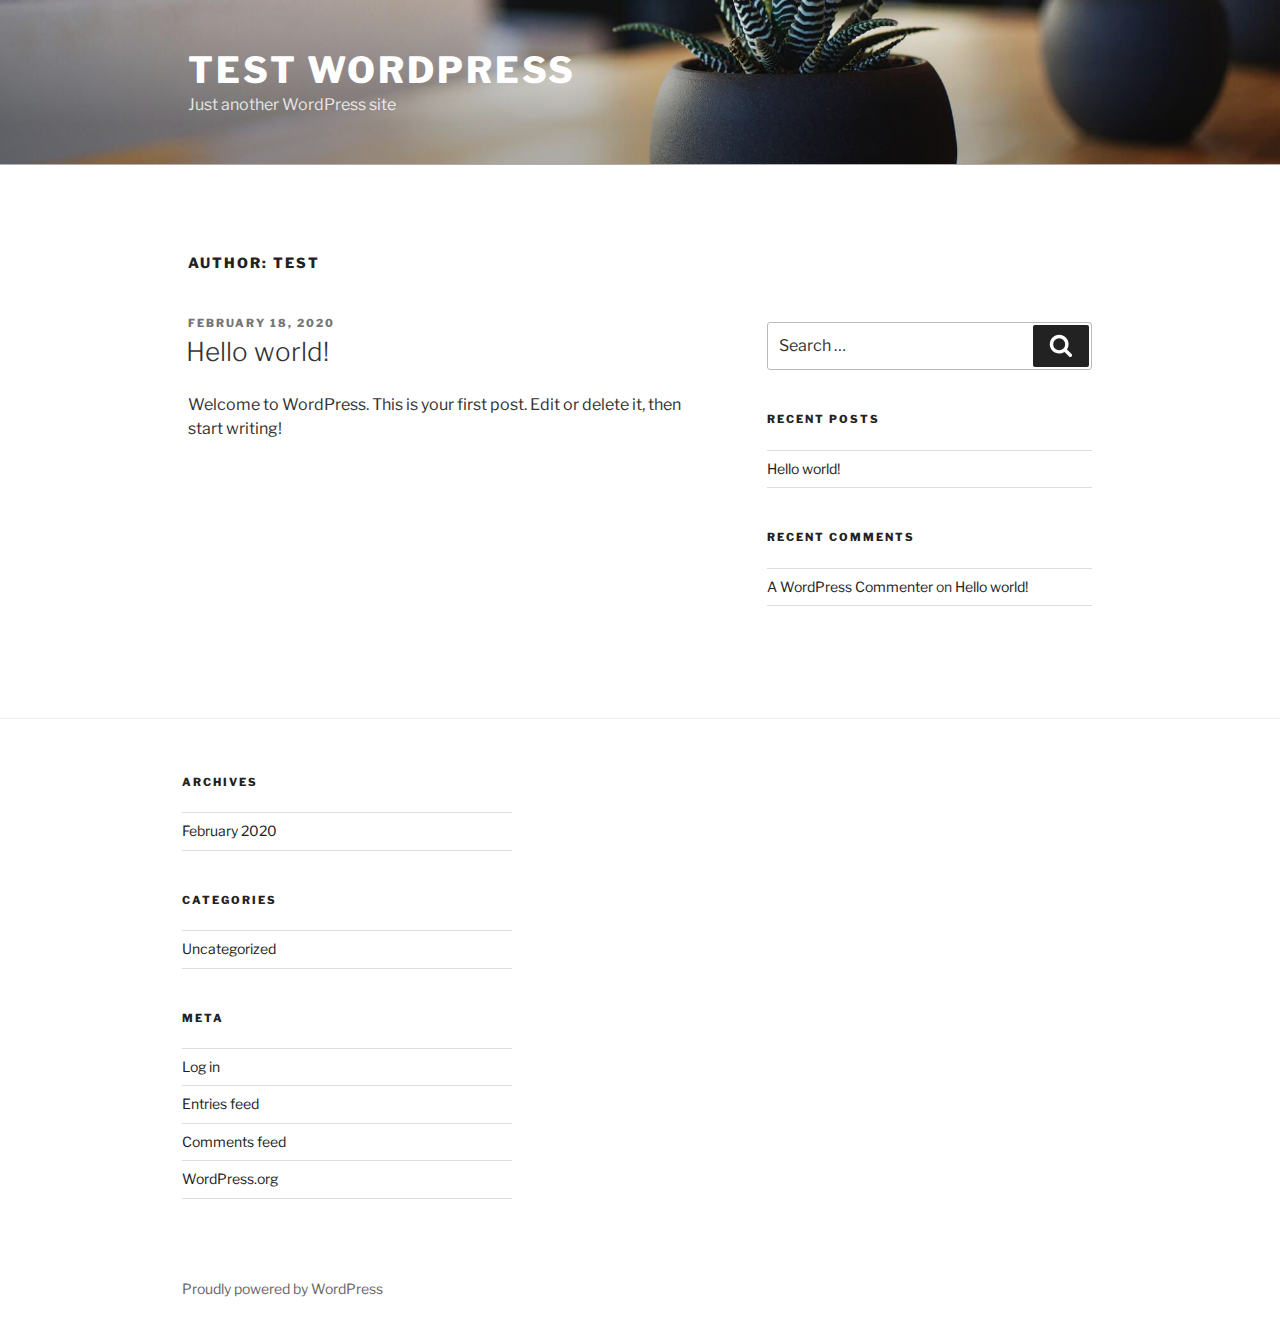
<file: author/test/index.html>
<!DOCTYPE html>
<html lang="en-US" class="no-js no-svg">
<head>
<meta charset="UTF-8">
<meta name="viewport" content="width=device-width, initial-scale=1">
<link rel="profile" href="http://gmpg.org/xfn/11">

<script>(function(html){html.className = html.className.replace(/\bno-js\b/,'js')})(document.documentElement);</script>
<title>test &#8211; Test WordPress</title>
<link rel='dns-prefetch' href='//fonts.googleapis.com' />
<link rel='dns-prefetch' href='//s.w.org' />
<link href='https://fonts.gstatic.com/' crossorigin rel='preconnect' />
<link rel="alternate" type="application/rss+xml" title="Test WordPress &raquo; Feed" href="https://alextarchini.github.io/TestWordPress/feed/" />
<link rel="alternate" type="application/rss+xml" title="Test WordPress &raquo; Comments Feed" href="https://alextarchini.github.io/TestWordPress/comments/feed/" />
<link rel="alternate" type="application/rss+xml" title="Test WordPress &raquo; Posts by test Feed" href="https://alextarchini.github.io/TestWordPress/author/test/feed/" />
		<script>
			window._wpemojiSettings = {"baseUrl":"https:\/\/s.w.org\/images\/core\/emoji\/12.0.0-1\/72x72\/","ext":".png","svgUrl":"https:\/\/s.w.org\/images\/core\/emoji\/12.0.0-1\/svg\/","svgExt":".svg","source":{"concatemoji":"https:\/\/alextarchini.github.io\/TestWordPress\/wp-includes\/js\/wp-emoji-release.min.js?ver=5.3.2"}};
			!function(e,a,t){var r,n,o,i,p=a.createElement("canvas"),s=p.getContext&&p.getContext("2d");function c(e,t){var a=String.fromCharCode;s.clearRect(0,0,p.width,p.height),s.fillText(a.apply(this,e),0,0);var r=p.toDataURL();return s.clearRect(0,0,p.width,p.height),s.fillText(a.apply(this,t),0,0),r===p.toDataURL()}function l(e){if(!s||!s.fillText)return!1;switch(s.textBaseline="top",s.font="600 32px Arial",e){case"flag":return!c([127987,65039,8205,9895,65039],[127987,65039,8203,9895,65039])&&(!c([55356,56826,55356,56819],[55356,56826,8203,55356,56819])&&!c([55356,57332,56128,56423,56128,56418,56128,56421,56128,56430,56128,56423,56128,56447],[55356,57332,8203,56128,56423,8203,56128,56418,8203,56128,56421,8203,56128,56430,8203,56128,56423,8203,56128,56447]));case"emoji":return!c([55357,56424,55356,57342,8205,55358,56605,8205,55357,56424,55356,57340],[55357,56424,55356,57342,8203,55358,56605,8203,55357,56424,55356,57340])}return!1}function d(e){var t=a.createElement("script");t.src=e,t.defer=t.type="text/javascript",a.getElementsByTagName("head")[0].appendChild(t)}for(i=Array("flag","emoji"),t.supports={everything:!0,everythingExceptFlag:!0},o=0;o<i.length;o++)t.supports[i[o]]=l(i[o]),t.supports.everything=t.supports.everything&&t.supports[i[o]],"flag"!==i[o]&&(t.supports.everythingExceptFlag=t.supports.everythingExceptFlag&&t.supports[i[o]]);t.supports.everythingExceptFlag=t.supports.everythingExceptFlag&&!t.supports.flag,t.DOMReady=!1,t.readyCallback=function(){t.DOMReady=!0},t.supports.everything||(n=function(){t.readyCallback()},a.addEventListener?(a.addEventListener("DOMContentLoaded",n,!1),e.addEventListener("load",n,!1)):(e.attachEvent("onload",n),a.attachEvent("onreadystatechange",function(){"complete"===a.readyState&&t.readyCallback()})),(r=t.source||{}).concatemoji?d(r.concatemoji):r.wpemoji&&r.twemoji&&(d(r.twemoji),d(r.wpemoji)))}(window,document,window._wpemojiSettings);
		</script>
		<style>
img.wp-smiley,
img.emoji {
	display: inline !important;
	border: none !important;
	box-shadow: none !important;
	height: 1em !important;
	width: 1em !important;
	margin: 0 .07em !important;
	vertical-align: -0.1em !important;
	background: none !important;
	padding: 0 !important;
}
</style>
	<link rel='stylesheet' id='wp-block-library-css'  href='https://alextarchini.github.io/TestWordPress/wp-includes/css/dist/block-library/style.min.css?ver=5.3.2' media='all' />
<link rel='stylesheet' id='wp-block-library-theme-css'  href='https://alextarchini.github.io/TestWordPress/wp-includes/css/dist/block-library/theme.min.css?ver=5.3.2' media='all' />
<link rel='stylesheet' id='twentyseventeen-fonts-css'  href='https://fonts.googleapis.com/css?family=Libre+Franklin%3A300%2C300i%2C400%2C400i%2C600%2C600i%2C800%2C800i&#038;subset=latin%2Clatin-ext&#038;display=fallback' media='all' />
<link rel='stylesheet' id='twentyseventeen-style-css'  href='https://alextarchini.github.io/TestWordPress/wp-content/themes/twentyseventeen/style.css?ver=20190507' media='all' />
<link rel='stylesheet' id='twentyseventeen-block-style-css'  href='https://alextarchini.github.io/TestWordPress/wp-content/themes/twentyseventeen/assets/css/blocks.css?ver=20190105' media='all' />
<!--[if lt IE 9]>
<link rel='stylesheet' id='twentyseventeen-ie8-css'  href='https://alextarchini.github.io/TestWordPress/wp-content/themes/twentyseventeen/assets/css/ie8.css?ver=20161202' media='all' />
<![endif]-->
<!--[if lt IE 9]>
<script src='https://alextarchini.github.io/TestWordPress/wp-content/themes/twentyseventeen/assets/js/html5.js?ver=20161020'></script>
<![endif]-->
<script src='https://alextarchini.github.io/TestWordPress/wp-includes/js/jquery/jquery.js?ver=1.12.4-wp'></script>
<script src='https://alextarchini.github.io/TestWordPress/wp-includes/js/jquery/jquery-migrate.min.js?ver=1.4.1'></script>
<link rel='https://api.w.org/' href='https://alextarchini.github.io/TestWordPress/wp-json/' />
<link rel="EditURI" type="application/rsd+xml" title="RSD" href="https://alextarchini.github.io/TestWordPress/xmlrpc.php?rsd" />
<link rel="wlwmanifest" type="application/wlwmanifest+xml" href="https://alextarchini.github.io/TestWordPress/wp-includes/wlwmanifest.xml" /> 
<meta name="generator" content="WordPress 5.3.2" />
<style>.recentcomments a{display:inline !important;padding:0 !important;margin:0 !important;}</style></head>

<body class="archive author author-test author-1 wp-embed-responsive hfeed has-header-image has-sidebar page-two-column colors-light">
<div id="page" class="site">
	<a class="skip-link screen-reader-text" href="#content">Skip to content</a>

	<header id="masthead" class="site-header" role="banner">

		<div class="custom-header">

		<div class="custom-header-media">
			<div id="wp-custom-header" class="wp-custom-header"><img src="https://alextarchini.github.io/TestWordPress/wp-content/themes/twentyseventeen/assets/images/header.jpg" width="2000" height="1200" alt="Test WordPress" /></div>		</div>

	<div class="site-branding">
	<div class="wrap">

		
		<div class="site-branding-text">
							<p class="site-title"><a href="https://alextarchini.github.io/TestWordPress/" rel="home">Test WordPress</a></p>
			
							<p class="site-description">Just another WordPress site</p>
					</div><!-- .site-branding-text -->

		
	</div><!-- .wrap -->
</div><!-- .site-branding -->

</div><!-- .custom-header -->

		
	</header><!-- #masthead -->

	
	<div class="site-content-contain">
		<div id="content" class="site-content">

<div class="wrap">

			<header class="page-header">
			<h1 class="page-title">Author: <span class="vcard">test</span></h1>		</header><!-- .page-header -->
	
	<div id="primary" class="content-area">
		<main id="main" class="site-main" role="main">

					
<article id="post-1" class="post-1 post type-post status-publish format-standard hentry category-uncategorized">
		<header class="entry-header">
		<div class="entry-meta"><span class="screen-reader-text">Posted on</span> <a href="https://alextarchini.github.io/TestWordPress/2020/02/18/hello-world/" rel="bookmark"><time class="entry-date published updated" datetime="2020-02-18T14:45:14+00:00">February 18, 2020</time></a></div><!-- .entry-meta --><h2 class="entry-title"><a href="https://alextarchini.github.io/TestWordPress/2020/02/18/hello-world/" rel="bookmark">Hello world!</a></h2>	</header><!-- .entry-header -->

	
	<div class="entry-content">
		
<p>Welcome to WordPress. This is your first post. Edit or delete it, then start writing!</p>
	</div><!-- .entry-content -->

	
</article><!-- #post-1 -->

		</main><!-- #main -->
	</div><!-- #primary -->
	
<aside id="secondary" class="widget-area" role="complementary" aria-label="Blog Sidebar">
	<section id="search-2" class="widget widget_search">

<form role="search" method="get" class="search-form" action="https://alextarchini.github.io/TestWordPress/">
	<label for="search-form-1">
		<span class="screen-reader-text">Search for:</span>
	</label>
	<input type="search" id="search-form-1" class="search-field" placeholder="Search &hellip;" value="" name="s" />
	<button type="submit" class="search-submit"><svg class="icon icon-search" aria-hidden="true" role="img"> <use href="#icon-search" xlink:href="#icon-search"></use> </svg><span class="screen-reader-text">Search</span></button>
</form>
</section>		<section id="recent-posts-2" class="widget widget_recent_entries">		<h2 class="widget-title">Recent Posts</h2>		<ul>
											<li>
					<a href="https://alextarchini.github.io/TestWordPress/2020/02/18/hello-world/" aria-current="page">Hello world!</a>
									</li>
					</ul>
		</section><section id="recent-comments-2" class="widget widget_recent_comments"><h2 class="widget-title">Recent Comments</h2><ul id="recentcomments"><li class="recentcomments"><span class="comment-author-link"><a href='https://wordpress.org/' rel='external nofollow ugc' class='url'>A WordPress Commenter</a></span> on <a href="https://alextarchini.github.io/TestWordPress/2020/02/18/hello-world/#comment-1">Hello world!</a></li></ul></section></aside><!-- #secondary -->
</div><!-- .wrap -->


		</div><!-- #content -->

		<footer id="colophon" class="site-footer" role="contentinfo">
			<div class="wrap">
				

	<aside class="widget-area" role="complementary" aria-label="Footer">
					<div class="widget-column footer-widget-1">
				<section id="archives-2" class="widget widget_archive"><h2 class="widget-title">Archives</h2>		<ul>
				<li><a href='https://alextarchini.github.io/TestWordPress/2020/02/'>February 2020</a></li>
		</ul>
			</section><section id="categories-2" class="widget widget_categories"><h2 class="widget-title">Categories</h2>		<ul>
				<li class="cat-item cat-item-1"><a href="https://alextarchini.github.io/TestWordPress/category/uncategorized/">Uncategorized</a>
</li>
		</ul>
			</section><section id="meta-2" class="widget widget_meta"><h2 class="widget-title">Meta</h2>			<ul>
						<li><a href="https://alextarchini.github.io/TestWordPress/wp-login.php">Log in</a></li>
			<li><a href="https://alextarchini.github.io/TestWordPress/feed/">Entries feed</a></li>
			<li><a href="https://alextarchini.github.io/TestWordPress/comments/feed/">Comments feed</a></li>
			<li><a href="https://wordpress.org/">WordPress.org</a></li>			</ul>
			</section>			</div>
				</aside><!-- .widget-area -->

<div class="site-info">
		<a href="https://wordpress.org/" class="imprint">
		Proudly powered by WordPress	</a>
</div><!-- .site-info -->
			</div><!-- .wrap -->
		</footer><!-- #colophon -->
	</div><!-- .site-content-contain -->
</div><!-- #page -->
<script>
var twentyseventeenScreenReaderText = {"quote":"<svg class=\"icon icon-quote-right\" aria-hidden=\"true\" role=\"img\"> <use href=\"#icon-quote-right\" xlink:href=\"#icon-quote-right\"><\/use> <\/svg>"};
</script>
<script src='https://alextarchini.github.io/TestWordPress/wp-content/themes/twentyseventeen/assets/js/skip-link-focus-fix.js?ver=20161114'></script>
<script src='https://alextarchini.github.io/TestWordPress/wp-content/themes/twentyseventeen/assets/js/global.js?ver=20190121'></script>
<script src='https://alextarchini.github.io/TestWordPress/wp-content/themes/twentyseventeen/assets/js/jquery.scrollTo.js?ver=2.1.2'></script>
<script src='https://alextarchini.github.io/TestWordPress/wp-includes/js/wp-embed.min.js?ver=5.3.2'></script>
<svg style="position: absolute; width: 0; height: 0; overflow: hidden;" version="1.1" xmlns="http://www.w3.org/2000/svg" xmlns:xlink="http://www.w3.org/1999/xlink">
<defs>
<symbol id="icon-behance" viewbox="0 0 37 32">
<path class="path1" d="M33 6.054h-9.125v2.214h9.125v-2.214zM28.5 13.661q-1.607 0-2.607 0.938t-1.107 2.545h7.286q-0.321-3.482-3.571-3.482zM28.786 24.107q1.125 0 2.179-0.571t1.357-1.554h3.946q-1.786 5.482-7.625 5.482-3.821 0-6.080-2.357t-2.259-6.196q0-3.714 2.33-6.17t6.009-2.455q2.464 0 4.295 1.214t2.732 3.196 0.902 4.429q0 0.304-0.036 0.839h-11.75q0 1.982 1.027 3.063t2.973 1.080zM4.946 23.214h5.286q3.661 0 3.661-2.982 0-3.214-3.554-3.214h-5.393v6.196zM4.946 13.625h5.018q1.393 0 2.205-0.652t0.813-2.027q0-2.571-3.393-2.571h-4.643v5.25zM0 4.536h10.607q1.554 0 2.768 0.25t2.259 0.848 1.607 1.723 0.563 2.75q0 3.232-3.071 4.696 2.036 0.571 3.071 2.054t1.036 3.643q0 1.339-0.438 2.438t-1.179 1.848-1.759 1.268-2.161 0.75-2.393 0.232h-10.911v-22.5z"></path>
</symbol>
<symbol id="icon-deviantart" viewbox="0 0 18 32">
<path class="path1" d="M18.286 5.411l-5.411 10.393 0.429 0.554h4.982v7.411h-9.054l-0.786 0.536-2.536 4.875-0.536 0.536h-5.375v-5.411l5.411-10.411-0.429-0.536h-4.982v-7.411h9.054l0.786-0.536 2.536-4.875 0.536-0.536h5.375v5.411z"></path>
</symbol>
<symbol id="icon-medium" viewbox="0 0 32 32">
<path class="path1" d="M10.661 7.518v20.946q0 0.446-0.223 0.759t-0.652 0.313q-0.304 0-0.589-0.143l-8.304-4.161q-0.375-0.179-0.634-0.598t-0.259-0.83v-20.357q0-0.357 0.179-0.607t0.518-0.25q0.25 0 0.786 0.268l9.125 4.571q0.054 0.054 0.054 0.089zM11.804 9.321l9.536 15.464-9.536-4.75v-10.714zM32 9.643v18.821q0 0.446-0.25 0.723t-0.679 0.277-0.839-0.232l-7.875-3.929zM31.946 7.5q0 0.054-4.58 7.491t-5.366 8.705l-6.964-11.321 5.786-9.411q0.304-0.5 0.929-0.5 0.25 0 0.464 0.107l9.661 4.821q0.071 0.036 0.071 0.107z"></path>
</symbol>
<symbol id="icon-slideshare" viewbox="0 0 32 32">
<path class="path1" d="M15.589 13.214q0 1.482-1.134 2.545t-2.723 1.063-2.723-1.063-1.134-2.545q0-1.5 1.134-2.554t2.723-1.054 2.723 1.054 1.134 2.554zM24.554 13.214q0 1.482-1.125 2.545t-2.732 1.063q-1.589 0-2.723-1.063t-1.134-2.545q0-1.5 1.134-2.554t2.723-1.054q1.607 0 2.732 1.054t1.125 2.554zM28.571 16.429v-11.911q0-1.554-0.571-2.205t-1.982-0.652h-19.857q-1.482 0-2.009 0.607t-0.527 2.25v12.018q0.768 0.411 1.58 0.714t1.446 0.5 1.446 0.33 1.268 0.196 1.25 0.071 1.045 0.009 1.009-0.036 0.795-0.036q1.214-0.018 1.696 0.482 0.107 0.107 0.179 0.161 0.464 0.446 1.089 0.911 0.125-1.625 2.107-1.554 0.089 0 0.652 0.027t0.768 0.036 0.813 0.018 0.946-0.018 0.973-0.080 1.089-0.152 1.107-0.241 1.196-0.348 1.205-0.482 1.286-0.616zM31.482 16.339q-2.161 2.661-6.643 4.5 1.5 5.089-0.411 8.304-1.179 2.018-3.268 2.643-1.857 0.571-3.25-0.268-1.536-0.911-1.464-2.929l-0.018-5.821v-0.018q-0.143-0.036-0.438-0.107t-0.42-0.089l-0.018 6.036q0.071 2.036-1.482 2.929-1.411 0.839-3.268 0.268-2.089-0.643-3.25-2.679-1.875-3.214-0.393-8.268-4.482-1.839-6.643-4.5-0.446-0.661-0.071-1.125t1.071 0.018q0.054 0.036 0.196 0.125t0.196 0.143v-12.393q0-1.286 0.839-2.196t2.036-0.911h22.446q1.196 0 2.036 0.911t0.839 2.196v12.393l0.375-0.268q0.696-0.482 1.071-0.018t-0.071 1.125z"></path>
</symbol>
<symbol id="icon-snapchat-ghost" viewbox="0 0 30 32">
<path class="path1" d="M15.143 2.286q2.393-0.018 4.295 1.223t2.92 3.438q0.482 1.036 0.482 3.196 0 0.839-0.161 3.411 0.25 0.125 0.5 0.125 0.321 0 0.911-0.241t0.911-0.241q0.518 0 1 0.321t0.482 0.821q0 0.571-0.563 0.964t-1.232 0.563-1.232 0.518-0.563 0.848q0 0.268 0.214 0.768 0.661 1.464 1.83 2.679t2.58 1.804q0.5 0.214 1.429 0.411 0.5 0.107 0.5 0.625 0 1.25-3.911 1.839-0.125 0.196-0.196 0.696t-0.25 0.83-0.589 0.33q-0.357 0-1.107-0.116t-1.143-0.116q-0.661 0-1.107 0.089-0.571 0.089-1.125 0.402t-1.036 0.679-1.036 0.723-1.357 0.598-1.768 0.241q-0.929 0-1.723-0.241t-1.339-0.598-1.027-0.723-1.036-0.679-1.107-0.402q-0.464-0.089-1.125-0.089-0.429 0-1.17 0.134t-1.045 0.134q-0.446 0-0.625-0.33t-0.25-0.848-0.196-0.714q-3.911-0.589-3.911-1.839 0-0.518 0.5-0.625 0.929-0.196 1.429-0.411 1.393-0.571 2.58-1.804t1.83-2.679q0.214-0.5 0.214-0.768 0-0.5-0.563-0.848t-1.241-0.527-1.241-0.563-0.563-0.938q0-0.482 0.464-0.813t0.982-0.33q0.268 0 0.857 0.232t0.946 0.232q0.321 0 0.571-0.125-0.161-2.536-0.161-3.393 0-2.179 0.482-3.214 1.143-2.446 3.071-3.536t4.714-1.125z"></path>
</symbol>
<symbol id="icon-yelp" viewbox="0 0 27 32">
<path class="path1" d="M13.804 23.554v2.268q-0.018 5.214-0.107 5.446-0.214 0.571-0.911 0.714-0.964 0.161-3.241-0.679t-2.902-1.589q-0.232-0.268-0.304-0.643-0.018-0.214 0.071-0.464 0.071-0.179 0.607-0.839t3.232-3.857q0.018 0 1.071-1.25 0.268-0.339 0.705-0.438t0.884 0.063q0.429 0.179 0.67 0.518t0.223 0.75zM11.143 19.071q-0.054 0.982-0.929 1.25l-2.143 0.696q-4.911 1.571-5.214 1.571-0.625-0.036-0.964-0.643-0.214-0.446-0.304-1.339-0.143-1.357 0.018-2.973t0.536-2.223 1-0.571q0.232 0 3.607 1.375 1.25 0.518 2.054 0.839l1.5 0.607q0.411 0.161 0.634 0.545t0.205 0.866zM25.893 24.375q-0.125 0.964-1.634 2.875t-2.42 2.268q-0.661 0.25-1.125-0.125-0.25-0.179-3.286-5.125l-0.839-1.375q-0.25-0.375-0.205-0.821t0.348-0.821q0.625-0.768 1.482-0.464 0.018 0.018 2.125 0.714 3.625 1.179 4.321 1.42t0.839 0.366q0.5 0.393 0.393 1.089zM13.893 13.089q0.089 1.821-0.964 2.179-1.036 0.304-2.036-1.268l-6.75-10.679q-0.143-0.625 0.339-1.107 0.732-0.768 3.705-1.598t4.009-0.563q0.714 0.179 0.875 0.804 0.054 0.321 0.393 5.455t0.429 6.777zM25.714 15.018q0.054 0.696-0.464 1.054-0.268 0.179-5.875 1.536-1.196 0.268-1.625 0.411l0.018-0.036q-0.411 0.107-0.821-0.071t-0.661-0.571q-0.536-0.839 0-1.554 0.018-0.018 1.339-1.821 2.232-3.054 2.679-3.643t0.607-0.696q0.5-0.339 1.161-0.036 0.857 0.411 2.196 2.384t1.446 2.991v0.054z"></path>
</symbol>
<symbol id="icon-vine" viewbox="0 0 27 32">
<path class="path1" d="M26.732 14.768v3.536q-1.804 0.411-3.536 0.411-1.161 2.429-2.955 4.839t-3.241 3.848-2.286 1.902q-1.429 0.804-2.893-0.054-0.5-0.304-1.080-0.777t-1.518-1.491-1.83-2.295-1.92-3.286-1.884-4.357-1.634-5.616-1.259-6.964h5.054q0.464 3.893 1.25 7.116t1.866 5.661 2.17 4.205 2.5 3.482q3.018-3.018 5.125-7.25-2.536-1.286-3.982-3.929t-1.446-5.946q0-3.429 1.857-5.616t5.071-2.188q3.179 0 4.875 1.884t1.696 5.313q0 2.839-1.036 5.107-0.125 0.018-0.348 0.054t-0.821 0.036-1.125-0.107-1.107-0.455-0.902-0.92q0.554-1.839 0.554-3.286 0-1.554-0.518-2.357t-1.411-0.804q-0.946 0-1.518 0.884t-0.571 2.509q0 3.321 1.875 5.241t4.768 1.92q1.107 0 2.161-0.25z"></path>
</symbol>
<symbol id="icon-vk" viewbox="0 0 35 32">
<path class="path1" d="M34.232 9.286q0.411 1.143-2.679 5.25-0.429 0.571-1.161 1.518-1.393 1.786-1.607 2.339-0.304 0.732 0.25 1.446 0.304 0.375 1.446 1.464h0.018l0.071 0.071q2.518 2.339 3.411 3.946 0.054 0.089 0.116 0.223t0.125 0.473-0.009 0.607-0.446 0.491-1.054 0.223l-4.571 0.071q-0.429 0.089-1-0.089t-0.929-0.393l-0.357-0.214q-0.536-0.375-1.25-1.143t-1.223-1.384-1.089-1.036-1.009-0.277q-0.054 0.018-0.143 0.063t-0.304 0.259-0.384 0.527-0.304 0.929-0.116 1.384q0 0.268-0.063 0.491t-0.134 0.33l-0.071 0.089q-0.321 0.339-0.946 0.393h-2.054q-1.268 0.071-2.607-0.295t-2.348-0.946-1.839-1.179-1.259-1.027l-0.446-0.429q-0.179-0.179-0.491-0.536t-1.277-1.625-1.893-2.696-2.188-3.768-2.33-4.857q-0.107-0.286-0.107-0.482t0.054-0.286l0.071-0.107q0.268-0.339 1.018-0.339l4.893-0.036q0.214 0.036 0.411 0.116t0.286 0.152l0.089 0.054q0.286 0.196 0.429 0.571 0.357 0.893 0.821 1.848t0.732 1.455l0.286 0.518q0.518 1.071 1 1.857t0.866 1.223 0.741 0.688 0.607 0.25 0.482-0.089q0.036-0.018 0.089-0.089t0.214-0.393 0.241-0.839 0.17-1.446 0-2.232q-0.036-0.714-0.161-1.304t-0.25-0.821l-0.107-0.214q-0.446-0.607-1.518-0.768-0.232-0.036 0.089-0.429 0.304-0.339 0.679-0.536 0.946-0.464 4.268-0.429 1.464 0.018 2.411 0.232 0.357 0.089 0.598 0.241t0.366 0.429 0.188 0.571 0.063 0.813-0.018 0.982-0.045 1.259-0.027 1.473q0 0.196-0.018 0.75t-0.009 0.857 0.063 0.723 0.205 0.696 0.402 0.438q0.143 0.036 0.304 0.071t0.464-0.196 0.679-0.616 0.929-1.196 1.214-1.92q1.071-1.857 1.911-4.018 0.071-0.179 0.179-0.313t0.196-0.188l0.071-0.054 0.089-0.045t0.232-0.054 0.357-0.009l5.143-0.036q0.696-0.089 1.143 0.045t0.554 0.295z"></path>
</symbol>
<symbol id="icon-search" viewbox="0 0 30 32">
<path class="path1" d="M20.571 14.857q0-3.304-2.348-5.652t-5.652-2.348-5.652 2.348-2.348 5.652 2.348 5.652 5.652 2.348 5.652-2.348 2.348-5.652zM29.714 29.714q0 0.929-0.679 1.607t-1.607 0.679q-0.964 0-1.607-0.679l-6.125-6.107q-3.196 2.214-7.125 2.214-2.554 0-4.884-0.991t-4.018-2.679-2.679-4.018-0.991-4.884 0.991-4.884 2.679-4.018 4.018-2.679 4.884-0.991 4.884 0.991 4.018 2.679 2.679 4.018 0.991 4.884q0 3.929-2.214 7.125l6.125 6.125q0.661 0.661 0.661 1.607z"></path>
</symbol>
<symbol id="icon-envelope-o" viewbox="0 0 32 32">
<path class="path1" d="M29.714 26.857v-13.714q-0.571 0.643-1.232 1.179-4.786 3.679-7.607 6.036-0.911 0.768-1.482 1.196t-1.545 0.866-1.83 0.438h-0.036q-0.857 0-1.83-0.438t-1.545-0.866-1.482-1.196q-2.821-2.357-7.607-6.036-0.661-0.536-1.232-1.179v13.714q0 0.232 0.17 0.402t0.402 0.17h26.286q0.232 0 0.402-0.17t0.17-0.402zM29.714 8.089v-0.438t-0.009-0.232-0.054-0.223-0.098-0.161-0.161-0.134-0.25-0.045h-26.286q-0.232 0-0.402 0.17t-0.17 0.402q0 3 2.625 5.071 3.446 2.714 7.161 5.661 0.107 0.089 0.625 0.527t0.821 0.67 0.795 0.563 0.902 0.491 0.768 0.161h0.036q0.357 0 0.768-0.161t0.902-0.491 0.795-0.563 0.821-0.67 0.625-0.527q3.714-2.946 7.161-5.661 0.964-0.768 1.795-2.063t0.83-2.348zM32 7.429v19.429q0 1.179-0.839 2.018t-2.018 0.839h-26.286q-1.179 0-2.018-0.839t-0.839-2.018v-19.429q0-1.179 0.839-2.018t2.018-0.839h26.286q1.179 0 2.018 0.839t0.839 2.018z"></path>
</symbol>
<symbol id="icon-close" viewbox="0 0 25 32">
<path class="path1" d="M23.179 23.607q0 0.714-0.5 1.214l-2.429 2.429q-0.5 0.5-1.214 0.5t-1.214-0.5l-5.25-5.25-5.25 5.25q-0.5 0.5-1.214 0.5t-1.214-0.5l-2.429-2.429q-0.5-0.5-0.5-1.214t0.5-1.214l5.25-5.25-5.25-5.25q-0.5-0.5-0.5-1.214t0.5-1.214l2.429-2.429q0.5-0.5 1.214-0.5t1.214 0.5l5.25 5.25 5.25-5.25q0.5-0.5 1.214-0.5t1.214 0.5l2.429 2.429q0.5 0.5 0.5 1.214t-0.5 1.214l-5.25 5.25 5.25 5.25q0.5 0.5 0.5 1.214z"></path>
</symbol>
<symbol id="icon-angle-down" viewbox="0 0 21 32">
<path class="path1" d="M19.196 13.143q0 0.232-0.179 0.411l-8.321 8.321q-0.179 0.179-0.411 0.179t-0.411-0.179l-8.321-8.321q-0.179-0.179-0.179-0.411t0.179-0.411l0.893-0.893q0.179-0.179 0.411-0.179t0.411 0.179l7.018 7.018 7.018-7.018q0.179-0.179 0.411-0.179t0.411 0.179l0.893 0.893q0.179 0.179 0.179 0.411z"></path>
</symbol>
<symbol id="icon-folder-open" viewbox="0 0 34 32">
<path class="path1" d="M33.554 17q0 0.554-0.554 1.179l-6 7.071q-0.768 0.911-2.152 1.545t-2.563 0.634h-19.429q-0.607 0-1.080-0.232t-0.473-0.768q0-0.554 0.554-1.179l6-7.071q0.768-0.911 2.152-1.545t2.563-0.634h19.429q0.607 0 1.080 0.232t0.473 0.768zM27.429 10.857v2.857h-14.857q-1.679 0-3.518 0.848t-2.929 2.134l-6.107 7.179q0-0.071-0.009-0.223t-0.009-0.223v-17.143q0-1.643 1.179-2.821t2.821-1.179h5.714q1.643 0 2.821 1.179t1.179 2.821v0.571h9.714q1.643 0 2.821 1.179t1.179 2.821z"></path>
</symbol>
<symbol id="icon-twitter" viewbox="0 0 30 32">
<path class="path1" d="M28.929 7.286q-1.196 1.75-2.893 2.982 0.018 0.25 0.018 0.75 0 2.321-0.679 4.634t-2.063 4.437-3.295 3.759-4.607 2.607-5.768 0.973q-4.839 0-8.857-2.589 0.625 0.071 1.393 0.071 4.018 0 7.161-2.464-1.875-0.036-3.357-1.152t-2.036-2.848q0.589 0.089 1.089 0.089 0.768 0 1.518-0.196-2-0.411-3.313-1.991t-1.313-3.67v-0.071q1.214 0.679 2.607 0.732-1.179-0.786-1.875-2.054t-0.696-2.75q0-1.571 0.786-2.911 2.161 2.661 5.259 4.259t6.634 1.777q-0.143-0.679-0.143-1.321 0-2.393 1.688-4.080t4.080-1.688q2.5 0 4.214 1.821 1.946-0.375 3.661-1.393-0.661 2.054-2.536 3.179 1.661-0.179 3.321-0.893z"></path>
</symbol>
<symbol id="icon-facebook" viewbox="0 0 19 32">
<path class="path1" d="M17.125 0.214v4.714h-2.804q-1.536 0-2.071 0.643t-0.536 1.929v3.375h5.232l-0.696 5.286h-4.536v13.554h-5.464v-13.554h-4.554v-5.286h4.554v-3.893q0-3.321 1.857-5.152t4.946-1.83q2.625 0 4.071 0.214z"></path>
</symbol>
<symbol id="icon-github" viewbox="0 0 27 32">
<path class="path1" d="M13.714 2.286q3.732 0 6.884 1.839t4.991 4.991 1.839 6.884q0 4.482-2.616 8.063t-6.759 4.955q-0.482 0.089-0.714-0.125t-0.232-0.536q0-0.054 0.009-1.366t0.009-2.402q0-1.732-0.929-2.536 1.018-0.107 1.83-0.321t1.679-0.696 1.446-1.188 0.946-1.875 0.366-2.688q0-2.125-1.411-3.679 0.661-1.625-0.143-3.643-0.5-0.161-1.446 0.196t-1.643 0.786l-0.679 0.429q-1.661-0.464-3.429-0.464t-3.429 0.464q-0.286-0.196-0.759-0.482t-1.491-0.688-1.518-0.241q-0.804 2.018-0.143 3.643-1.411 1.554-1.411 3.679 0 1.518 0.366 2.679t0.938 1.875 1.438 1.196 1.679 0.696 1.83 0.321q-0.696 0.643-0.875 1.839-0.375 0.179-0.804 0.268t-1.018 0.089-1.17-0.384-0.991-1.116q-0.339-0.571-0.866-0.929t-0.884-0.429l-0.357-0.054q-0.375 0-0.518 0.080t-0.089 0.205 0.161 0.25 0.232 0.214l0.125 0.089q0.393 0.179 0.777 0.679t0.563 0.911l0.179 0.411q0.232 0.679 0.786 1.098t1.196 0.536 1.241 0.125 0.991-0.063l0.411-0.071q0 0.679 0.009 1.58t0.009 0.973q0 0.321-0.232 0.536t-0.714 0.125q-4.143-1.375-6.759-4.955t-2.616-8.063q0-3.732 1.839-6.884t4.991-4.991 6.884-1.839zM5.196 21.982q0.054-0.125-0.125-0.214-0.179-0.054-0.232 0.036-0.054 0.125 0.125 0.214 0.161 0.107 0.232-0.036zM5.75 22.589q0.125-0.089-0.036-0.286-0.179-0.161-0.286-0.054-0.125 0.089 0.036 0.286 0.179 0.179 0.286 0.054zM6.286 23.393q0.161-0.125 0-0.339-0.143-0.232-0.304-0.107-0.161 0.089 0 0.321t0.304 0.125zM7.036 24.143q0.143-0.143-0.071-0.339-0.214-0.214-0.357-0.054-0.161 0.143 0.071 0.339 0.214 0.214 0.357 0.054zM8.054 24.589q0.054-0.196-0.232-0.286-0.268-0.071-0.339 0.125t0.232 0.268q0.268 0.107 0.339-0.107zM9.179 24.679q0-0.232-0.304-0.196-0.286 0-0.286 0.196 0 0.232 0.304 0.196 0.286 0 0.286-0.196zM10.214 24.5q-0.036-0.196-0.321-0.161-0.286 0.054-0.25 0.268t0.321 0.143 0.25-0.25z"></path>
</symbol>
<symbol id="icon-bars" viewbox="0 0 27 32">
<path class="path1" d="M27.429 24v2.286q0 0.464-0.339 0.804t-0.804 0.339h-25.143q-0.464 0-0.804-0.339t-0.339-0.804v-2.286q0-0.464 0.339-0.804t0.804-0.339h25.143q0.464 0 0.804 0.339t0.339 0.804zM27.429 14.857v2.286q0 0.464-0.339 0.804t-0.804 0.339h-25.143q-0.464 0-0.804-0.339t-0.339-0.804v-2.286q0-0.464 0.339-0.804t0.804-0.339h25.143q0.464 0 0.804 0.339t0.339 0.804zM27.429 5.714v2.286q0 0.464-0.339 0.804t-0.804 0.339h-25.143q-0.464 0-0.804-0.339t-0.339-0.804v-2.286q0-0.464 0.339-0.804t0.804-0.339h25.143q0.464 0 0.804 0.339t0.339 0.804z"></path>
</symbol>
<symbol id="icon-google-plus" viewbox="0 0 41 32">
<path class="path1" d="M25.661 16.304q0 3.714-1.554 6.616t-4.429 4.536-6.589 1.634q-2.661 0-5.089-1.036t-4.179-2.786-2.786-4.179-1.036-5.089 1.036-5.089 2.786-4.179 4.179-2.786 5.089-1.036q5.107 0 8.768 3.429l-3.554 3.411q-2.089-2.018-5.214-2.018-2.196 0-4.063 1.107t-2.955 3.009-1.089 4.152 1.089 4.152 2.955 3.009 4.063 1.107q1.482 0 2.723-0.411t2.045-1.027 1.402-1.402 0.875-1.482 0.384-1.321h-7.429v-4.5h12.357q0.214 1.125 0.214 2.179zM41.143 14.125v3.75h-3.732v3.732h-3.75v-3.732h-3.732v-3.75h3.732v-3.732h3.75v3.732h3.732z"></path>
</symbol>
<symbol id="icon-linkedin" viewbox="0 0 27 32">
<path class="path1" d="M6.232 11.161v17.696h-5.893v-17.696h5.893zM6.607 5.696q0.018 1.304-0.902 2.179t-2.42 0.875h-0.036q-1.464 0-2.357-0.875t-0.893-2.179q0-1.321 0.92-2.188t2.402-0.866 2.375 0.866 0.911 2.188zM27.429 18.714v10.143h-5.875v-9.464q0-1.875-0.723-2.938t-2.259-1.063q-1.125 0-1.884 0.616t-1.134 1.527q-0.196 0.536-0.196 1.446v9.875h-5.875q0.036-7.125 0.036-11.554t-0.018-5.286l-0.018-0.857h5.875v2.571h-0.036q0.357-0.571 0.732-1t1.009-0.929 1.554-0.777 2.045-0.277q3.054 0 4.911 2.027t1.857 5.938z"></path>
</symbol>
<symbol id="icon-quote-right" viewbox="0 0 30 32">
<path class="path1" d="M13.714 5.714v12.571q0 1.857-0.723 3.545t-1.955 2.92-2.92 1.955-3.545 0.723h-1.143q-0.464 0-0.804-0.339t-0.339-0.804v-2.286q0-0.464 0.339-0.804t0.804-0.339h1.143q1.893 0 3.232-1.339t1.339-3.232v-0.571q0-0.714-0.5-1.214t-1.214-0.5h-4q-1.429 0-2.429-1t-1-2.429v-6.857q0-1.429 1-2.429t2.429-1h6.857q1.429 0 2.429 1t1 2.429zM29.714 5.714v12.571q0 1.857-0.723 3.545t-1.955 2.92-2.92 1.955-3.545 0.723h-1.143q-0.464 0-0.804-0.339t-0.339-0.804v-2.286q0-0.464 0.339-0.804t0.804-0.339h1.143q1.893 0 3.232-1.339t1.339-3.232v-0.571q0-0.714-0.5-1.214t-1.214-0.5h-4q-1.429 0-2.429-1t-1-2.429v-6.857q0-1.429 1-2.429t2.429-1h6.857q1.429 0 2.429 1t1 2.429z"></path>
</symbol>
<symbol id="icon-mail-reply" viewbox="0 0 32 32">
<path class="path1" d="M32 20q0 2.964-2.268 8.054-0.054 0.125-0.188 0.429t-0.241 0.536-0.232 0.393q-0.214 0.304-0.5 0.304-0.268 0-0.42-0.179t-0.152-0.446q0-0.161 0.045-0.473t0.045-0.42q0.089-1.214 0.089-2.196 0-1.804-0.313-3.232t-0.866-2.473-1.429-1.804-1.884-1.241-2.375-0.759-2.75-0.384-3.134-0.107h-4v4.571q0 0.464-0.339 0.804t-0.804 0.339-0.804-0.339l-9.143-9.143q-0.339-0.339-0.339-0.804t0.339-0.804l9.143-9.143q0.339-0.339 0.804-0.339t0.804 0.339 0.339 0.804v4.571h4q12.732 0 15.625 7.196 0.946 2.393 0.946 5.946z"></path>
</symbol>
<symbol id="icon-youtube" viewbox="0 0 27 32">
<path class="path1" d="M17.339 22.214v3.768q0 1.196-0.696 1.196-0.411 0-0.804-0.393v-5.375q0.393-0.393 0.804-0.393 0.696 0 0.696 1.196zM23.375 22.232v0.821h-1.607v-0.821q0-1.214 0.804-1.214t0.804 1.214zM6.125 18.339h1.911v-1.679h-5.571v1.679h1.875v10.161h1.786v-10.161zM11.268 28.5h1.589v-8.821h-1.589v6.75q-0.536 0.75-1.018 0.75-0.321 0-0.375-0.375-0.018-0.054-0.018-0.625v-6.5h-1.589v6.982q0 0.875 0.143 1.304 0.214 0.661 1.036 0.661 0.857 0 1.821-1.089v0.964zM18.929 25.857v-3.518q0-1.304-0.161-1.768-0.304-1-1.268-1-0.893 0-1.661 0.964v-3.875h-1.589v11.839h1.589v-0.857q0.804 0.982 1.661 0.982 0.964 0 1.268-0.982 0.161-0.482 0.161-1.786zM24.964 25.679v-0.232h-1.625q0 0.911-0.036 1.089-0.125 0.643-0.714 0.643-0.821 0-0.821-1.232v-1.554h3.196v-1.839q0-1.411-0.482-2.071-0.696-0.911-1.893-0.911-1.214 0-1.911 0.911-0.5 0.661-0.5 2.071v3.089q0 1.411 0.518 2.071 0.696 0.911 1.929 0.911 1.286 0 1.929-0.946 0.321-0.482 0.375-0.964 0.036-0.161 0.036-1.036zM14.107 9.375v-3.75q0-1.232-0.768-1.232t-0.768 1.232v3.75q0 1.25 0.768 1.25t0.768-1.25zM26.946 22.786q0 4.179-0.464 6.25-0.25 1.054-1.036 1.768t-1.821 0.821q-3.286 0.375-9.911 0.375t-9.911-0.375q-1.036-0.107-1.83-0.821t-1.027-1.768q-0.464-2-0.464-6.25 0-4.179 0.464-6.25 0.25-1.054 1.036-1.768t1.839-0.839q3.268-0.357 9.893-0.357t9.911 0.357q1.036 0.125 1.83 0.839t1.027 1.768q0.464 2 0.464 6.25zM9.125 0h1.821l-2.161 7.125v4.839h-1.786v-4.839q-0.25-1.321-1.089-3.786-0.661-1.839-1.161-3.339h1.893l1.268 4.696zM15.732 5.946v3.125q0 1.446-0.5 2.107-0.661 0.911-1.893 0.911-1.196 0-1.875-0.911-0.5-0.679-0.5-2.107v-3.125q0-1.429 0.5-2.089 0.679-0.911 1.875-0.911 1.232 0 1.893 0.911 0.5 0.661 0.5 2.089zM21.714 3.054v8.911h-1.625v-0.982q-0.946 1.107-1.839 1.107-0.821 0-1.054-0.661-0.143-0.429-0.143-1.339v-7.036h1.625v6.554q0 0.589 0.018 0.625 0.054 0.393 0.375 0.393 0.482 0 1.018-0.768v-6.804h1.625z"></path>
</symbol>
<symbol id="icon-dropbox" viewbox="0 0 32 32">
<path class="path1" d="M7.179 12.625l8.821 5.446-6.107 5.089-8.75-5.696zM24.786 22.536v1.929l-8.75 5.232v0.018l-0.018-0.018-0.018 0.018v-0.018l-8.732-5.232v-1.929l2.625 1.714 6.107-5.071v-0.036l0.018 0.018 0.018-0.018v0.036l6.125 5.071zM9.893 2.107l6.107 5.089-8.821 5.429-6.036-4.821zM24.821 12.625l6.036 4.839-8.732 5.696-6.125-5.089zM22.125 2.107l8.732 5.696-6.036 4.821-8.821-5.429z"></path>
</symbol>
<symbol id="icon-instagram" viewbox="0 0 27 32">
<path class="path1" d="M18.286 16q0-1.893-1.339-3.232t-3.232-1.339-3.232 1.339-1.339 3.232 1.339 3.232 3.232 1.339 3.232-1.339 1.339-3.232zM20.75 16q0 2.929-2.054 4.982t-4.982 2.054-4.982-2.054-2.054-4.982 2.054-4.982 4.982-2.054 4.982 2.054 2.054 4.982zM22.679 8.679q0 0.679-0.482 1.161t-1.161 0.482-1.161-0.482-0.482-1.161 0.482-1.161 1.161-0.482 1.161 0.482 0.482 1.161zM13.714 4.75q-0.125 0-1.366-0.009t-1.884 0-1.723 0.054-1.839 0.179-1.277 0.33q-0.893 0.357-1.571 1.036t-1.036 1.571q-0.196 0.518-0.33 1.277t-0.179 1.839-0.054 1.723 0 1.884 0.009 1.366-0.009 1.366 0 1.884 0.054 1.723 0.179 1.839 0.33 1.277q0.357 0.893 1.036 1.571t1.571 1.036q0.518 0.196 1.277 0.33t1.839 0.179 1.723 0.054 1.884 0 1.366-0.009 1.366 0.009 1.884 0 1.723-0.054 1.839-0.179 1.277-0.33q0.893-0.357 1.571-1.036t1.036-1.571q0.196-0.518 0.33-1.277t0.179-1.839 0.054-1.723 0-1.884-0.009-1.366 0.009-1.366 0-1.884-0.054-1.723-0.179-1.839-0.33-1.277q-0.357-0.893-1.036-1.571t-1.571-1.036q-0.518-0.196-1.277-0.33t-1.839-0.179-1.723-0.054-1.884 0-1.366 0.009zM27.429 16q0 4.089-0.089 5.661-0.179 3.714-2.214 5.75t-5.75 2.214q-1.571 0.089-5.661 0.089t-5.661-0.089q-3.714-0.179-5.75-2.214t-2.214-5.75q-0.089-1.571-0.089-5.661t0.089-5.661q0.179-3.714 2.214-5.75t5.75-2.214q1.571-0.089 5.661-0.089t5.661 0.089q3.714 0.179 5.75 2.214t2.214 5.75q0.089 1.571 0.089 5.661z"></path>
</symbol>
<symbol id="icon-flickr" viewbox="0 0 27 32">
<path class="path1" d="M22.286 2.286q2.125 0 3.634 1.509t1.509 3.634v17.143q0 2.125-1.509 3.634t-3.634 1.509h-17.143q-2.125 0-3.634-1.509t-1.509-3.634v-17.143q0-2.125 1.509-3.634t3.634-1.509h17.143zM12.464 16q0-1.571-1.107-2.679t-2.679-1.107-2.679 1.107-1.107 2.679 1.107 2.679 2.679 1.107 2.679-1.107 1.107-2.679zM22.536 16q0-1.571-1.107-2.679t-2.679-1.107-2.679 1.107-1.107 2.679 1.107 2.679 2.679 1.107 2.679-1.107 1.107-2.679z"></path>
</symbol>
<symbol id="icon-tumblr" viewbox="0 0 19 32">
<path class="path1" d="M16.857 23.732l1.429 4.232q-0.411 0.625-1.982 1.179t-3.161 0.571q-1.857 0.036-3.402-0.464t-2.545-1.321-1.696-1.893-0.991-2.143-0.295-2.107v-9.714h-3v-3.839q1.286-0.464 2.304-1.241t1.625-1.607 1.036-1.821 0.607-1.768 0.268-1.58q0.018-0.089 0.080-0.152t0.134-0.063h4.357v7.571h5.946v4.5h-5.964v9.25q0 0.536 0.116 1t0.402 0.938 0.884 0.741 1.455 0.25q1.393-0.036 2.393-0.518z"></path>
</symbol>
<symbol id="icon-dockerhub" viewbox="0 0 24 28">
<path class="path1" d="M1.597 10.257h2.911v2.83H1.597v-2.83zm3.573 0h2.91v2.83H5.17v-2.83zm0-3.627h2.91v2.829H5.17V6.63zm3.57 3.627h2.912v2.83H8.74v-2.83zm0-3.627h2.912v2.829H8.74V6.63zm3.573 3.627h2.911v2.83h-2.911v-2.83zm0-3.627h2.911v2.829h-2.911V6.63zm3.572 3.627h2.911v2.83h-2.911v-2.83zM12.313 3h2.911v2.83h-2.911V3zm-6.65 14.173c-.449 0-.812.354-.812.788 0 .435.364.788.812.788.447 0 .811-.353.811-.788 0-.434-.363-.788-.811-.788"></path>
<path class="path2" d="M28.172 11.721c-.978-.549-2.278-.624-3.388-.306-.136-1.146-.91-2.149-1.83-2.869l-.366-.286-.307.345c-.618.692-.8 1.845-.718 2.73.063.651.273 1.312.685 1.834-.313.183-.668.328-.985.434-.646.212-1.347.33-2.028.33H.083l-.042.429c-.137 1.432.065 2.866.674 4.173l.262.519.03.048c1.8 2.973 4.963 4.225 8.41 4.225 6.672 0 12.174-2.896 14.702-9.015 1.689.085 3.417-.4 4.243-1.968l.211-.4-.401-.223zM5.664 19.458c-.85 0-1.542-.671-1.542-1.497 0-.825.691-1.498 1.541-1.498.849 0 1.54.672 1.54 1.497s-.69 1.498-1.539 1.498z"></path>
</symbol>
<symbol id="icon-dribbble" viewbox="0 0 27 32">
<path class="path1" d="M18.286 26.786q-0.75-4.304-2.5-8.893h-0.036l-0.036 0.018q-0.286 0.107-0.768 0.295t-1.804 0.875-2.446 1.464-2.339 2.045-1.839 2.643l-0.268-0.196q3.286 2.679 7.464 2.679 2.357 0 4.571-0.929zM14.982 15.946q-0.375-0.875-0.946-1.982-5.554 1.661-12.018 1.661-0.018 0.125-0.018 0.375 0 2.214 0.786 4.223t2.214 3.598q0.893-1.589 2.205-2.973t2.545-2.223 2.33-1.446 1.777-0.857l0.661-0.232q0.071-0.018 0.232-0.063t0.232-0.080zM13.071 12.161q-2.143-3.804-4.357-6.75-2.464 1.161-4.179 3.321t-2.286 4.857q5.393 0 10.821-1.429zM25.286 17.857q-3.75-1.071-7.304-0.518 1.554 4.268 2.286 8.375 1.982-1.339 3.304-3.384t1.714-4.473zM10.911 4.625q-0.018 0-0.036 0.018 0.018-0.018 0.036-0.018zM21.446 7.214q-3.304-2.929-7.732-2.929-1.357 0-2.768 0.339 2.339 3.036 4.393 6.821 1.232-0.464 2.321-1.080t1.723-1.098 1.17-1.018 0.67-0.723zM25.429 15.875q-0.054-4.143-2.661-7.321l-0.018 0.018q-0.161 0.214-0.339 0.438t-0.777 0.795-1.268 1.080-1.786 1.161-2.348 1.152q0.446 0.946 0.786 1.696 0.036 0.107 0.116 0.313t0.134 0.295q0.643-0.089 1.33-0.125t1.313-0.036 1.232 0.027 1.143 0.071 1.009 0.098 0.857 0.116 0.652 0.107 0.446 0.080zM27.429 16q0 3.732-1.839 6.884t-4.991 4.991-6.884 1.839-6.884-1.839-4.991-4.991-1.839-6.884 1.839-6.884 4.991-4.991 6.884-1.839 6.884 1.839 4.991 4.991 1.839 6.884z"></path>
</symbol>
<symbol id="icon-skype" viewbox="0 0 27 32">
<path class="path1" d="M20.946 18.982q0-0.893-0.348-1.634t-0.866-1.223-1.304-0.875-1.473-0.607-1.563-0.411l-1.857-0.429q-0.536-0.125-0.786-0.188t-0.625-0.205-0.536-0.286-0.295-0.375-0.134-0.536q0-1.375 2.571-1.375 0.768 0 1.375 0.214t0.964 0.509 0.679 0.598 0.714 0.518 0.857 0.214q0.839 0 1.348-0.571t0.509-1.375q0-0.982-1-1.777t-2.536-1.205-3.25-0.411q-1.214 0-2.357 0.277t-2.134 0.839-1.589 1.554-0.598 2.295q0 1.089 0.339 1.902t1 1.348 1.429 0.866 1.839 0.58l2.607 0.643q1.607 0.393 2 0.643 0.571 0.357 0.571 1.071 0 0.696-0.714 1.152t-1.875 0.455q-0.911 0-1.634-0.286t-1.161-0.688-0.813-0.804-0.821-0.688-0.964-0.286q-0.893 0-1.348 0.536t-0.455 1.339q0 1.643 2.179 2.813t5.196 1.17q1.304 0 2.5-0.33t2.188-0.955 1.58-1.67 0.589-2.348zM27.429 22.857q0 2.839-2.009 4.848t-4.848 2.009q-2.321 0-4.179-1.429-1.375 0.286-2.679 0.286-2.554 0-4.884-0.991t-4.018-2.679-2.679-4.018-0.991-4.884q0-1.304 0.286-2.679-1.429-1.857-1.429-4.179 0-2.839 2.009-4.848t4.848-2.009q2.321 0 4.179 1.429 1.375-0.286 2.679-0.286 2.554 0 4.884 0.991t4.018 2.679 2.679 4.018 0.991 4.884q0 1.304-0.286 2.679 1.429 1.857 1.429 4.179z"></path>
</symbol>
<symbol id="icon-foursquare" viewbox="0 0 23 32">
<path class="path1" d="M17.857 7.75l0.661-3.464q0.089-0.411-0.161-0.714t-0.625-0.304h-12.714q-0.411 0-0.688 0.304t-0.277 0.661v19.661q0 0.125 0.107 0.018l5.196-6.286q0.411-0.464 0.679-0.598t0.857-0.134h4.268q0.393 0 0.661-0.259t0.321-0.527q0.429-2.321 0.661-3.411 0.071-0.375-0.205-0.714t-0.652-0.339h-5.25q-0.518 0-0.857-0.339t-0.339-0.857v-0.75q0-0.518 0.339-0.848t0.857-0.33h6.179q0.321 0 0.625-0.241t0.357-0.527zM21.911 3.786q-0.268 1.304-0.955 4.759t-1.241 6.25-0.625 3.098q-0.107 0.393-0.161 0.58t-0.25 0.58-0.438 0.589-0.688 0.375-1.036 0.179h-4.839q-0.232 0-0.393 0.179-0.143 0.161-7.607 8.821-0.393 0.446-1.045 0.509t-0.866-0.098q-0.982-0.393-0.982-1.75v-25.179q0-0.982 0.679-1.83t2.143-0.848h15.857q1.696 0 2.268 0.946t0.179 2.839zM21.911 3.786l-2.821 14.107q0.071-0.304 0.625-3.098t1.241-6.25 0.955-4.759z"></path>
</symbol>
<symbol id="icon-wordpress" viewbox="0 0 32 32">
<path class="path1" d="M2.268 16q0-2.911 1.196-5.589l6.554 17.946q-3.5-1.696-5.625-5.018t-2.125-7.339zM25.268 15.304q0 0.339-0.045 0.688t-0.179 0.884-0.205 0.786-0.313 1.054-0.313 1.036l-1.357 4.571-4.964-14.75q0.821-0.054 1.571-0.143 0.339-0.036 0.464-0.33t-0.045-0.554-0.509-0.241l-3.661 0.179q-1.339-0.018-3.607-0.179-0.214-0.018-0.366 0.089t-0.205 0.268-0.027 0.33 0.161 0.295 0.348 0.143l1.429 0.143 2.143 5.857-3 9-5-14.857q0.821-0.054 1.571-0.143 0.339-0.036 0.464-0.33t-0.045-0.554-0.509-0.241l-3.661 0.179q-0.125 0-0.411-0.009t-0.464-0.009q1.875-2.857 4.902-4.527t6.563-1.67q2.625 0 5.009 0.946t4.259 2.661h-0.179q-0.982 0-1.643 0.723t-0.661 1.705q0 0.214 0.036 0.429t0.071 0.384 0.143 0.411 0.161 0.375 0.214 0.402 0.223 0.375 0.259 0.429 0.25 0.411q1.125 1.911 1.125 3.786zM16.232 17.196l4.232 11.554q0.018 0.107 0.089 0.196-2.25 0.786-4.554 0.786-2 0-3.875-0.571zM28.036 9.411q1.696 3.107 1.696 6.589 0 3.732-1.857 6.884t-4.982 4.973l4.196-12.107q1.054-3.018 1.054-4.929 0-0.75-0.107-1.411zM16 0q3.25 0 6.214 1.268t5.107 3.411 3.411 5.107 1.268 6.214-1.268 6.214-3.411 5.107-5.107 3.411-6.214 1.268-6.214-1.268-5.107-3.411-3.411-5.107-1.268-6.214 1.268-6.214 3.411-5.107 5.107-3.411 6.214-1.268zM16 31.268q3.089 0 5.92-1.214t4.875-3.259 3.259-4.875 1.214-5.92-1.214-5.92-3.259-4.875-4.875-3.259-5.92-1.214-5.92 1.214-4.875 3.259-3.259 4.875-1.214 5.92 1.214 5.92 3.259 4.875 4.875 3.259 5.92 1.214z"></path>
</symbol>
<symbol id="icon-stumbleupon" viewbox="0 0 34 32">
<path class="path1" d="M18.964 12.714v-2.107q0-0.75-0.536-1.286t-1.286-0.536-1.286 0.536-0.536 1.286v10.929q0 3.125-2.25 5.339t-5.411 2.214q-3.179 0-5.42-2.241t-2.241-5.42v-4.75h5.857v4.679q0 0.768 0.536 1.295t1.286 0.527 1.286-0.527 0.536-1.295v-11.071q0-3.054 2.259-5.214t5.384-2.161q3.143 0 5.393 2.179t2.25 5.25v2.429l-3.482 1.036zM28.429 16.679h5.857v4.75q0 3.179-2.241 5.42t-5.42 2.241q-3.161 0-5.411-2.223t-2.25-5.366v-4.786l2.339 1.089 3.482-1.036v4.821q0 0.75 0.536 1.277t1.286 0.527 1.286-0.527 0.536-1.277v-4.911z"></path>
</symbol>
<symbol id="icon-digg" viewbox="0 0 37 32">
<path class="path1" d="M5.857 5.036h3.643v17.554h-9.5v-12.446h5.857v-5.107zM5.857 19.661v-6.589h-2.196v6.589h2.196zM10.964 10.143v12.446h3.661v-12.446h-3.661zM10.964 5.036v3.643h3.661v-3.643h-3.661zM16.089 10.143h9.518v16.821h-9.518v-2.911h5.857v-1.464h-5.857v-12.446zM21.946 19.661v-6.589h-2.196v6.589h2.196zM27.071 10.143h9.5v16.821h-9.5v-2.911h5.839v-1.464h-5.839v-12.446zM32.911 19.661v-6.589h-2.196v6.589h2.196z"></path>
</symbol>
<symbol id="icon-spotify" viewbox="0 0 27 32">
<path class="path1" d="M20.125 21.607q0-0.571-0.536-0.911-3.446-2.054-7.982-2.054-2.375 0-5.125 0.607-0.75 0.161-0.75 0.929 0 0.357 0.241 0.616t0.634 0.259q0.089 0 0.661-0.143 2.357-0.482 4.339-0.482 4.036 0 7.089 1.839 0.339 0.196 0.589 0.196 0.339 0 0.589-0.241t0.25-0.616zM21.839 17.768q0-0.714-0.625-1.089-4.232-2.518-9.786-2.518-2.732 0-5.411 0.75-0.857 0.232-0.857 1.143 0 0.446 0.313 0.759t0.759 0.313q0.125 0 0.661-0.143 2.179-0.589 4.482-0.589 4.982 0 8.714 2.214 0.429 0.232 0.679 0.232 0.446 0 0.759-0.313t0.313-0.759zM23.768 13.339q0-0.839-0.714-1.25-2.25-1.304-5.232-1.973t-6.125-0.67q-3.643 0-6.5 0.839-0.411 0.125-0.688 0.455t-0.277 0.866q0 0.554 0.366 0.929t0.92 0.375q0.196 0 0.714-0.143 2.375-0.661 5.482-0.661 2.839 0 5.527 0.607t4.527 1.696q0.375 0.214 0.714 0.214 0.518 0 0.902-0.366t0.384-0.92zM27.429 16q0 3.732-1.839 6.884t-4.991 4.991-6.884 1.839-6.884-1.839-4.991-4.991-1.839-6.884 1.839-6.884 4.991-4.991 6.884-1.839 6.884 1.839 4.991 4.991 1.839 6.884z"></path>
</symbol>
<symbol id="icon-soundcloud" viewbox="0 0 41 32">
<path class="path1" d="M14 24.5l0.286-4.304-0.286-9.339q-0.018-0.179-0.134-0.304t-0.295-0.125q-0.161 0-0.286 0.125t-0.125 0.304l-0.25 9.339 0.25 4.304q0.018 0.179 0.134 0.295t0.277 0.116q0.393 0 0.429-0.411zM19.286 23.982l0.196-3.768-0.214-10.464q0-0.286-0.232-0.429-0.143-0.089-0.286-0.089t-0.286 0.089q-0.232 0.143-0.232 0.429l-0.018 0.107-0.179 10.339q0 0.018 0.196 4.214v0.018q0 0.179 0.107 0.304 0.161 0.196 0.411 0.196 0.196 0 0.357-0.161 0.161-0.125 0.161-0.357zM0.625 17.911l0.357 2.286-0.357 2.25q-0.036 0.161-0.161 0.161t-0.161-0.161l-0.304-2.25 0.304-2.286q0.036-0.161 0.161-0.161t0.161 0.161zM2.161 16.5l0.464 3.696-0.464 3.625q-0.036 0.161-0.179 0.161-0.161 0-0.161-0.179l-0.411-3.607 0.411-3.696q0-0.161 0.161-0.161 0.143 0 0.179 0.161zM3.804 15.821l0.446 4.375-0.446 4.232q0 0.196-0.196 0.196-0.179 0-0.214-0.196l-0.375-4.232 0.375-4.375q0.036-0.214 0.214-0.214 0.196 0 0.196 0.214zM5.482 15.696l0.411 4.5-0.411 4.357q-0.036 0.232-0.25 0.232-0.232 0-0.232-0.232l-0.375-4.357 0.375-4.5q0-0.232 0.232-0.232 0.214 0 0.25 0.232zM7.161 16.018l0.375 4.179-0.375 4.393q-0.036 0.286-0.286 0.286-0.107 0-0.188-0.080t-0.080-0.205l-0.357-4.393 0.357-4.179q0-0.107 0.080-0.188t0.188-0.080q0.25 0 0.286 0.268zM8.839 13.411l0.375 6.786-0.375 4.393q0 0.125-0.089 0.223t-0.214 0.098q-0.286 0-0.321-0.321l-0.321-4.393 0.321-6.786q0.036-0.321 0.321-0.321 0.125 0 0.214 0.098t0.089 0.223zM10.518 11.875l0.339 8.357-0.339 4.357q0 0.143-0.098 0.241t-0.241 0.098q-0.321 0-0.357-0.339l-0.286-4.357 0.286-8.357q0.036-0.339 0.357-0.339 0.143 0 0.241 0.098t0.098 0.241zM12.268 11.161l0.321 9.036-0.321 4.321q-0.036 0.375-0.393 0.375-0.339 0-0.375-0.375l-0.286-4.321 0.286-9.036q0-0.161 0.116-0.277t0.259-0.116q0.161 0 0.268 0.116t0.125 0.277zM19.268 24.411v0 0zM15.732 11.089l0.268 9.107-0.268 4.268q0 0.179-0.134 0.313t-0.313 0.134-0.304-0.125-0.143-0.321l-0.25-4.268 0.25-9.107q0-0.196 0.134-0.321t0.313-0.125 0.313 0.125 0.134 0.321zM17.5 11.429l0.25 8.786-0.25 4.214q0 0.196-0.143 0.339t-0.339 0.143-0.339-0.143-0.161-0.339l-0.214-4.214 0.214-8.786q0.018-0.214 0.161-0.357t0.339-0.143 0.33 0.143 0.152 0.357zM21.286 20.214l-0.25 4.125q0 0.232-0.161 0.393t-0.393 0.161-0.393-0.161-0.179-0.393l-0.107-2.036-0.107-2.089 0.214-11.357v-0.054q0.036-0.268 0.214-0.429 0.161-0.125 0.357-0.125 0.143 0 0.268 0.089 0.25 0.143 0.286 0.464zM41.143 19.875q0 2.089-1.482 3.563t-3.571 1.473h-14.036q-0.232-0.036-0.393-0.196t-0.161-0.393v-16.054q0-0.411 0.5-0.589 1.518-0.607 3.232-0.607 3.482 0 6.036 2.348t2.857 5.777q0.946-0.393 1.964-0.393 2.089 0 3.571 1.482t1.482 3.589z"></path>
</symbol>
<symbol id="icon-codepen" viewbox="0 0 32 32">
<path class="path1" d="M3.857 20.875l10.768 7.179v-6.411l-5.964-3.982zM2.75 18.304l3.446-2.304-3.446-2.304v4.607zM17.375 28.054l10.768-7.179-4.804-3.214-5.964 3.982v6.411zM16 19.25l4.857-3.25-4.857-3.25-4.857 3.25zM8.661 14.339l5.964-3.982v-6.411l-10.768 7.179zM25.804 16l3.446 2.304v-4.607zM23.339 14.339l4.804-3.214-10.768-7.179v6.411zM32 11.125v9.75q0 0.732-0.607 1.143l-14.625 9.75q-0.375 0.232-0.768 0.232t-0.768-0.232l-14.625-9.75q-0.607-0.411-0.607-1.143v-9.75q0-0.732 0.607-1.143l14.625-9.75q0.375-0.232 0.768-0.232t0.768 0.232l14.625 9.75q0.607 0.411 0.607 1.143z"></path>
</symbol>
<symbol id="icon-twitch" viewbox="0 0 32 32">
<path class="path1" d="M16 7.75v7.75h-2.589v-7.75h2.589zM23.107 7.75v7.75h-2.589v-7.75h2.589zM23.107 21.321l4.518-4.536v-14.196h-21.321v18.732h5.821v3.875l3.875-3.875h7.107zM30.214 0v18.089l-7.75 7.75h-5.821l-3.875 3.875h-3.875v-3.875h-7.107v-20.679l1.946-5.161h26.482z"></path>
</symbol>
<symbol id="icon-meanpath" viewbox="0 0 27 32">
<path class="path1" d="M23.411 15.036v2.036q0 0.429-0.241 0.679t-0.67 0.25h-3.607q-0.429 0-0.679-0.25t-0.25-0.679v-2.036q0-0.429 0.25-0.679t0.679-0.25h3.607q0.429 0 0.67 0.25t0.241 0.679zM14.661 19.143v-4.464q0-0.946-0.58-1.527t-1.527-0.58h-2.375q-1.214 0-1.714 0.929-0.5-0.929-1.714-0.929h-2.321q-0.946 0-1.527 0.58t-0.58 1.527v4.464q0 0.393 0.375 0.393h0.982q0.393 0 0.393-0.393v-4.107q0-0.429 0.241-0.679t0.688-0.25h1.679q0.429 0 0.679 0.25t0.25 0.679v4.107q0 0.393 0.375 0.393h0.964q0.393 0 0.393-0.393v-4.107q0-0.429 0.25-0.679t0.679-0.25h1.732q0.429 0 0.67 0.25t0.241 0.679v4.107q0 0.393 0.393 0.393h0.982q0.375 0 0.375-0.393zM25.179 17.429v-2.75q0-0.946-0.589-1.527t-1.536-0.58h-4.714q-0.946 0-1.536 0.58t-0.589 1.527v7.321q0 0.375 0.393 0.375h0.982q0.375 0 0.375-0.375v-3.214q0.554 0.75 1.679 0.75h3.411q0.946 0 1.536-0.58t0.589-1.527zM27.429 6.429v19.143q0 1.714-1.214 2.929t-2.929 1.214h-19.143q-1.714 0-2.929-1.214t-1.214-2.929v-19.143q0-1.714 1.214-2.929t2.929-1.214h19.143q1.714 0 2.929 1.214t1.214 2.929z"></path>
</symbol>
<symbol id="icon-pinterest-p" viewbox="0 0 23 32">
<path class="path1" d="M0 10.661q0-1.929 0.67-3.634t1.848-2.973 2.714-2.196 3.304-1.393 3.607-0.464q2.821 0 5.25 1.188t3.946 3.455 1.518 5.125q0 1.714-0.339 3.357t-1.071 3.161-1.786 2.67-2.589 1.839-3.375 0.688q-1.214 0-2.411-0.571t-1.714-1.571q-0.179 0.696-0.5 2.009t-0.42 1.696-0.366 1.268-0.464 1.268-0.571 1.116-0.821 1.384-1.107 1.545l-0.25 0.089-0.161-0.179q-0.268-2.804-0.268-3.357 0-1.643 0.384-3.688t1.188-5.134 0.929-3.625q-0.571-1.161-0.571-3.018 0-1.482 0.929-2.786t2.357-1.304q1.089 0 1.696 0.723t0.607 1.83q0 1.179-0.786 3.411t-0.786 3.339q0 1.125 0.804 1.866t1.946 0.741q0.982 0 1.821-0.446t1.402-1.214 1-1.696 0.679-1.973 0.357-1.982 0.116-1.777q0-3.089-1.955-4.813t-5.098-1.723q-3.571 0-5.964 2.313t-2.393 5.866q0 0.786 0.223 1.518t0.482 1.161 0.482 0.813 0.223 0.545q0 0.5-0.268 1.304t-0.661 0.804q-0.036 0-0.304-0.054-0.911-0.268-1.616-1t-1.089-1.688-0.58-1.929-0.196-1.902z"></path>
</symbol>
<symbol id="icon-periscope" viewbox="0 0 24 28">
<path class="path1" d="M12.285,1C6.696,1,2.277,5.643,2.277,11.243c0,5.851,7.77,14.578,10.007,14.578c1.959,0,9.729-8.728,9.729-14.578 C22.015,5.643,17.596,1,12.285,1z M12.317,16.551c-3.473,0-6.152-2.611-6.152-5.664c0-1.292,0.39-2.472,1.065-3.438 c0.206,1.084,1.18,1.906,2.352,1.906c1.322,0,2.393-1.043,2.393-2.333c0-0.832-0.447-1.561-1.119-1.975 c0.467-0.105,0.955-0.161,1.46-0.161c3.133,0,5.81,2.611,5.81,5.998C18.126,13.94,15.449,16.551,12.317,16.551z"></path>
</symbol>
<symbol id="icon-get-pocket" viewbox="0 0 31 32">
<path class="path1" d="M27.946 2.286q1.161 0 1.964 0.813t0.804 1.973v9.268q0 3.143-1.214 6t-3.259 4.911-4.893 3.259-5.973 1.205q-3.143 0-5.991-1.205t-4.902-3.259-3.268-4.911-1.214-6v-9.268q0-1.143 0.821-1.964t1.964-0.821h25.161zM15.375 21.286q0.839 0 1.464-0.589l7.214-6.929q0.661-0.625 0.661-1.518 0-0.875-0.616-1.491t-1.491-0.616q-0.839 0-1.464 0.589l-5.768 5.536-5.768-5.536q-0.625-0.589-1.446-0.589-0.875 0-1.491 0.616t-0.616 1.491q0 0.911 0.643 1.518l7.232 6.929q0.589 0.589 1.446 0.589z"></path>
</symbol>
<symbol id="icon-vimeo" viewbox="0 0 32 32">
<path class="path1" d="M30.518 9.25q-0.179 4.214-5.929 11.625-5.946 7.696-10.036 7.696-2.536 0-4.286-4.696-0.786-2.857-2.357-8.607-1.286-4.679-2.804-4.679-0.321 0-2.268 1.357l-1.375-1.75q0.429-0.375 1.929-1.723t2.321-2.063q2.786-2.464 4.304-2.607 1.696-0.161 2.732 0.991t1.446 3.634q0.786 5.125 1.179 6.661 0.982 4.446 2.143 4.446 0.911 0 2.75-2.875 1.804-2.875 1.946-4.393 0.232-2.482-1.946-2.482-1.018 0-2.161 0.464 2.143-7.018 8.196-6.821 4.482 0.143 4.214 5.821z"></path>
</symbol>
<symbol id="icon-reddit-alien" viewbox="0 0 32 32">
<path class="path1" d="M32 15.107q0 1.036-0.527 1.884t-1.42 1.295q0.214 0.821 0.214 1.714 0 2.768-1.902 5.125t-5.188 3.723-7.143 1.366-7.134-1.366-5.179-3.723-1.902-5.125q0-0.839 0.196-1.679-0.911-0.446-1.464-1.313t-0.554-1.902q0-1.464 1.036-2.509t2.518-1.045q1.518 0 2.589 1.125 3.893-2.714 9.196-2.893l2.071-9.304q0.054-0.232 0.268-0.375t0.464-0.089l6.589 1.446q0.321-0.661 0.964-1.063t1.411-0.402q1.107 0 1.893 0.777t0.786 1.884-0.786 1.893-1.893 0.786-1.884-0.777-0.777-1.884l-5.964-1.321-1.857 8.429q5.357 0.161 9.268 2.857 1.036-1.089 2.554-1.089 1.482 0 2.518 1.045t1.036 2.509zM7.464 18.661q0 1.107 0.777 1.893t1.884 0.786 1.893-0.786 0.786-1.893-0.786-1.884-1.893-0.777q-1.089 0-1.875 0.786t-0.786 1.875zM21.929 25q0.196-0.196 0.196-0.464t-0.196-0.464q-0.179-0.179-0.446-0.179t-0.464 0.179q-0.732 0.75-2.161 1.107t-2.857 0.357-2.857-0.357-2.161-1.107q-0.196-0.179-0.464-0.179t-0.446 0.179q-0.196 0.179-0.196 0.455t0.196 0.473q0.768 0.768 2.116 1.214t2.188 0.527 1.625 0.080 1.625-0.080 2.188-0.527 2.116-1.214zM21.875 21.339q1.107 0 1.884-0.786t0.777-1.893q0-1.089-0.786-1.875t-1.875-0.786q-1.107 0-1.893 0.777t-0.786 1.884 0.786 1.893 1.893 0.786z"></path>
</symbol>
<symbol id="icon-hashtag" viewbox="0 0 32 32">
<path class="path1" d="M17.696 18.286l1.143-4.571h-4.536l-1.143 4.571h4.536zM31.411 9.286l-1 4q-0.125 0.429-0.554 0.429h-5.839l-1.143 4.571h5.554q0.268 0 0.446 0.214 0.179 0.25 0.107 0.5l-1 4q-0.089 0.429-0.554 0.429h-5.839l-1.446 5.857q-0.125 0.429-0.554 0.429h-4q-0.286 0-0.464-0.214-0.161-0.214-0.107-0.5l1.393-5.571h-4.536l-1.446 5.857q-0.125 0.429-0.554 0.429h-4.018q-0.268 0-0.446-0.214-0.161-0.214-0.107-0.5l1.393-5.571h-5.554q-0.268 0-0.446-0.214-0.161-0.214-0.107-0.5l1-4q0.125-0.429 0.554-0.429h5.839l1.143-4.571h-5.554q-0.268 0-0.446-0.214-0.179-0.25-0.107-0.5l1-4q0.089-0.429 0.554-0.429h5.839l1.446-5.857q0.125-0.429 0.571-0.429h4q0.268 0 0.446 0.214 0.161 0.214 0.107 0.5l-1.393 5.571h4.536l1.446-5.857q0.125-0.429 0.571-0.429h4q0.268 0 0.446 0.214 0.161 0.214 0.107 0.5l-1.393 5.571h5.554q0.268 0 0.446 0.214 0.161 0.214 0.107 0.5z"></path>
</symbol>
<symbol id="icon-chain" viewbox="0 0 30 32">
<path class="path1" d="M26 21.714q0-0.714-0.5-1.214l-3.714-3.714q-0.5-0.5-1.214-0.5-0.75 0-1.286 0.571 0.054 0.054 0.339 0.33t0.384 0.384 0.268 0.339 0.232 0.455 0.063 0.491q0 0.714-0.5 1.214t-1.214 0.5q-0.268 0-0.491-0.063t-0.455-0.232-0.339-0.268-0.384-0.384-0.33-0.339q-0.589 0.554-0.589 1.304 0 0.714 0.5 1.214l3.679 3.696q0.482 0.482 1.214 0.482 0.714 0 1.214-0.464l2.625-2.607q0.5-0.5 0.5-1.196zM13.446 9.125q0-0.714-0.5-1.214l-3.679-3.696q-0.5-0.5-1.214-0.5-0.696 0-1.214 0.482l-2.625 2.607q-0.5 0.5-0.5 1.196 0 0.714 0.5 1.214l3.714 3.714q0.482 0.482 1.214 0.482 0.75 0 1.286-0.554-0.054-0.054-0.339-0.33t-0.384-0.384-0.268-0.339-0.232-0.455-0.063-0.491q0-0.714 0.5-1.214t1.214-0.5q0.268 0 0.491 0.063t0.455 0.232 0.339 0.268 0.384 0.384 0.33 0.339q0.589-0.554 0.589-1.304zM29.429 21.714q0 2.143-1.518 3.625l-2.625 2.607q-1.482 1.482-3.625 1.482-2.161 0-3.643-1.518l-3.679-3.696q-1.482-1.482-1.482-3.625 0-2.196 1.571-3.732l-1.571-1.571q-1.536 1.571-3.714 1.571-2.143 0-3.643-1.5l-3.714-3.714q-1.5-1.5-1.5-3.643t1.518-3.625l2.625-2.607q1.482-1.482 3.625-1.482 2.161 0 3.643 1.518l3.679 3.696q1.482 1.482 1.482 3.625 0 2.196-1.571 3.732l1.571 1.571q1.536-1.571 3.714-1.571 2.143 0 3.643 1.5l3.714 3.714q1.5 1.5 1.5 3.643z"></path>
</symbol>
<symbol id="icon-thumb-tack" viewbox="0 0 21 32">
<path class="path1" d="M8.571 15.429v-8q0-0.25-0.161-0.411t-0.411-0.161-0.411 0.161-0.161 0.411v8q0 0.25 0.161 0.411t0.411 0.161 0.411-0.161 0.161-0.411zM20.571 21.714q0 0.464-0.339 0.804t-0.804 0.339h-7.661l-0.911 8.625q-0.036 0.214-0.188 0.366t-0.366 0.152h-0.018q-0.482 0-0.571-0.482l-1.357-8.661h-7.214q-0.464 0-0.804-0.339t-0.339-0.804q0-2.196 1.402-3.955t3.17-1.759v-9.143q-0.929 0-1.607-0.679t-0.679-1.607 0.679-1.607 1.607-0.679h11.429q0.929 0 1.607 0.679t0.679 1.607-0.679 1.607-1.607 0.679v9.143q1.768 0 3.17 1.759t1.402 3.955z"></path>
</symbol>
<symbol id="icon-arrow-left" viewbox="0 0 43 32">
<path class="path1" d="M42.311 14.044c-0.178-0.178-0.533-0.356-0.711-0.356h-33.778l10.311-10.489c0.178-0.178 0.356-0.533 0.356-0.711 0-0.356-0.178-0.533-0.356-0.711l-1.6-1.422c-0.356-0.178-0.533-0.356-0.889-0.356s-0.533 0.178-0.711 0.356l-14.578 14.933c-0.178 0.178-0.356 0.533-0.356 0.711s0.178 0.533 0.356 0.711l14.756 14.933c0 0.178 0.356 0.356 0.533 0.356s0.533-0.178 0.711-0.356l1.6-1.6c0.178-0.178 0.356-0.533 0.356-0.711s-0.178-0.533-0.356-0.711l-10.311-10.489h33.778c0.178 0 0.533-0.178 0.711-0.356 0.356-0.178 0.533-0.356 0.533-0.711v-2.133c0-0.356-0.178-0.711-0.356-0.889z"></path>
</symbol>
<symbol id="icon-arrow-right" viewbox="0 0 43 32">
<path class="path1" d="M0.356 17.956c0.178 0.178 0.533 0.356 0.711 0.356h33.778l-10.311 10.489c-0.178 0.178-0.356 0.533-0.356 0.711 0 0.356 0.178 0.533 0.356 0.711l1.6 1.6c0.178 0.178 0.533 0.356 0.711 0.356s0.533-0.178 0.711-0.356l14.756-14.933c0.178-0.356 0.356-0.711 0.356-0.889s-0.178-0.533-0.356-0.711l-14.756-14.933c0-0.178-0.356-0.356-0.533-0.356s-0.533 0.178-0.711 0.356l-1.6 1.6c-0.178 0.178-0.356 0.533-0.356 0.711s0.178 0.533 0.356 0.711l10.311 10.489h-33.778c-0.178 0-0.533 0.178-0.711 0.356-0.356 0.178-0.533 0.356-0.533 0.711v2.311c0 0.178 0.178 0.533 0.356 0.711z"></path>
</symbol>
<symbol id="icon-play" viewbox="0 0 22 28">
<path d="M21.625 14.484l-20.75 11.531c-0.484 0.266-0.875 0.031-0.875-0.516v-23c0-0.547 0.391-0.781 0.875-0.516l20.75 11.531c0.484 0.266 0.484 0.703 0 0.969z"></path>
</symbol>
<symbol id="icon-pause" viewbox="0 0 24 28">
<path d="M24 3v22c0 0.547-0.453 1-1 1h-8c-0.547 0-1-0.453-1-1v-22c0-0.547 0.453-1 1-1h8c0.547 0 1 0.453 1 1zM10 3v22c0 0.547-0.453 1-1 1h-8c-0.547 0-1-0.453-1-1v-22c0-0.547 0.453-1 1-1h8c0.547 0 1 0.453 1 1z"></path>
</symbol>
</defs>
</svg>

</body>
</html>
</file>
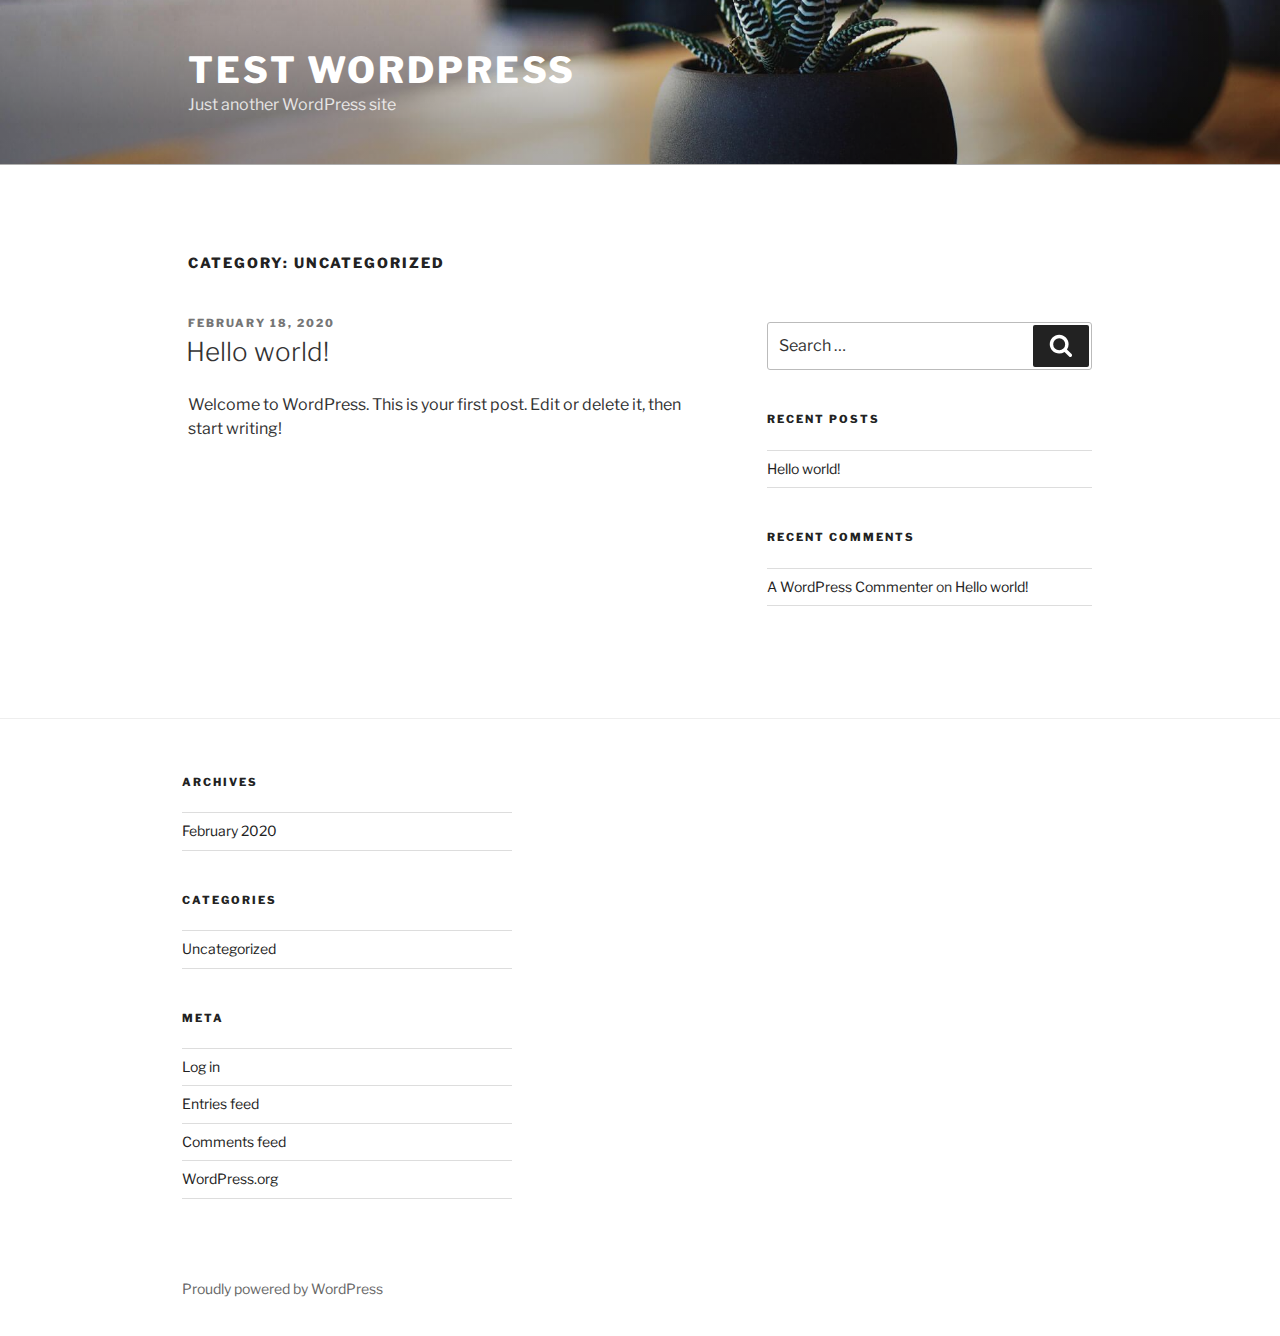
<file: category/uncategorized/index.html>
<!DOCTYPE html>
<html lang="en-US" class="no-js no-svg">
<head>
<meta charset="UTF-8">
<meta name="viewport" content="width=device-width, initial-scale=1">
<link rel="profile" href="http://gmpg.org/xfn/11">

<script>(function(html){html.className = html.className.replace(/\bno-js\b/,'js')})(document.documentElement);</script>
<title>Uncategorized &#8211; Test WordPress</title>
<link rel='dns-prefetch' href='//fonts.googleapis.com' />
<link rel='dns-prefetch' href='//s.w.org' />
<link href='https://fonts.gstatic.com/' crossorigin rel='preconnect' />
<link rel="alternate" type="application/rss+xml" title="Test WordPress &raquo; Feed" href="https://alextarchini.github.io/TestWordPress/feed/" />
<link rel="alternate" type="application/rss+xml" title="Test WordPress &raquo; Comments Feed" href="https://alextarchini.github.io/TestWordPress/comments/feed/" />
<link rel="alternate" type="application/rss+xml" title="Test WordPress &raquo; Uncategorized Category Feed" href="https://alextarchini.github.io/TestWordPress/category/uncategorized/feed/" />
		<script>
			window._wpemojiSettings = {"baseUrl":"https:\/\/s.w.org\/images\/core\/emoji\/12.0.0-1\/72x72\/","ext":".png","svgUrl":"https:\/\/s.w.org\/images\/core\/emoji\/12.0.0-1\/svg\/","svgExt":".svg","source":{"concatemoji":"https:\/\/alextarchini.github.io\/TestWordPress\/wp-includes\/js\/wp-emoji-release.min.js?ver=5.3.2"}};
			!function(e,a,t){var r,n,o,i,p=a.createElement("canvas"),s=p.getContext&&p.getContext("2d");function c(e,t){var a=String.fromCharCode;s.clearRect(0,0,p.width,p.height),s.fillText(a.apply(this,e),0,0);var r=p.toDataURL();return s.clearRect(0,0,p.width,p.height),s.fillText(a.apply(this,t),0,0),r===p.toDataURL()}function l(e){if(!s||!s.fillText)return!1;switch(s.textBaseline="top",s.font="600 32px Arial",e){case"flag":return!c([127987,65039,8205,9895,65039],[127987,65039,8203,9895,65039])&&(!c([55356,56826,55356,56819],[55356,56826,8203,55356,56819])&&!c([55356,57332,56128,56423,56128,56418,56128,56421,56128,56430,56128,56423,56128,56447],[55356,57332,8203,56128,56423,8203,56128,56418,8203,56128,56421,8203,56128,56430,8203,56128,56423,8203,56128,56447]));case"emoji":return!c([55357,56424,55356,57342,8205,55358,56605,8205,55357,56424,55356,57340],[55357,56424,55356,57342,8203,55358,56605,8203,55357,56424,55356,57340])}return!1}function d(e){var t=a.createElement("script");t.src=e,t.defer=t.type="text/javascript",a.getElementsByTagName("head")[0].appendChild(t)}for(i=Array("flag","emoji"),t.supports={everything:!0,everythingExceptFlag:!0},o=0;o<i.length;o++)t.supports[i[o]]=l(i[o]),t.supports.everything=t.supports.everything&&t.supports[i[o]],"flag"!==i[o]&&(t.supports.everythingExceptFlag=t.supports.everythingExceptFlag&&t.supports[i[o]]);t.supports.everythingExceptFlag=t.supports.everythingExceptFlag&&!t.supports.flag,t.DOMReady=!1,t.readyCallback=function(){t.DOMReady=!0},t.supports.everything||(n=function(){t.readyCallback()},a.addEventListener?(a.addEventListener("DOMContentLoaded",n,!1),e.addEventListener("load",n,!1)):(e.attachEvent("onload",n),a.attachEvent("onreadystatechange",function(){"complete"===a.readyState&&t.readyCallback()})),(r=t.source||{}).concatemoji?d(r.concatemoji):r.wpemoji&&r.twemoji&&(d(r.twemoji),d(r.wpemoji)))}(window,document,window._wpemojiSettings);
		</script>
		<style>
img.wp-smiley,
img.emoji {
	display: inline !important;
	border: none !important;
	box-shadow: none !important;
	height: 1em !important;
	width: 1em !important;
	margin: 0 .07em !important;
	vertical-align: -0.1em !important;
	background: none !important;
	padding: 0 !important;
}
</style>
	<link rel='stylesheet' id='wp-block-library-css'  href='https://alextarchini.github.io/TestWordPress/wp-includes/css/dist/block-library/style.min.css?ver=5.3.2' media='all' />
<link rel='stylesheet' id='wp-block-library-theme-css'  href='https://alextarchini.github.io/TestWordPress/wp-includes/css/dist/block-library/theme.min.css?ver=5.3.2' media='all' />
<link rel='stylesheet' id='twentyseventeen-fonts-css'  href='https://fonts.googleapis.com/css?family=Libre+Franklin%3A300%2C300i%2C400%2C400i%2C600%2C600i%2C800%2C800i&#038;subset=latin%2Clatin-ext&#038;display=fallback' media='all' />
<link rel='stylesheet' id='twentyseventeen-style-css'  href='https://alextarchini.github.io/TestWordPress/wp-content/themes/twentyseventeen/style.css?ver=20190507' media='all' />
<link rel='stylesheet' id='twentyseventeen-block-style-css'  href='https://alextarchini.github.io/TestWordPress/wp-content/themes/twentyseventeen/assets/css/blocks.css?ver=20190105' media='all' />
<!--[if lt IE 9]>
<link rel='stylesheet' id='twentyseventeen-ie8-css'  href='https://alextarchini.github.io/TestWordPress/wp-content/themes/twentyseventeen/assets/css/ie8.css?ver=20161202' media='all' />
<![endif]-->
<!--[if lt IE 9]>
<script src='https://alextarchini.github.io/TestWordPress/wp-content/themes/twentyseventeen/assets/js/html5.js?ver=20161020'></script>
<![endif]-->
<script src='https://alextarchini.github.io/TestWordPress/wp-includes/js/jquery/jquery.js?ver=1.12.4-wp'></script>
<script src='https://alextarchini.github.io/TestWordPress/wp-includes/js/jquery/jquery-migrate.min.js?ver=1.4.1'></script>
<link rel='https://api.w.org/' href='https://alextarchini.github.io/TestWordPress/wp-json/' />
<link rel="EditURI" type="application/rsd+xml" title="RSD" href="https://alextarchini.github.io/TestWordPress/xmlrpc.php?rsd" />
<link rel="wlwmanifest" type="application/wlwmanifest+xml" href="https://alextarchini.github.io/TestWordPress/wp-includes/wlwmanifest.xml" /> 
<meta name="generator" content="WordPress 5.3.2" />
<style>.recentcomments a{display:inline !important;padding:0 !important;margin:0 !important;}</style></head>

<body class="archive category category-uncategorized category-1 wp-embed-responsive hfeed has-header-image has-sidebar page-two-column colors-light">
<div id="page" class="site">
	<a class="skip-link screen-reader-text" href="#content">Skip to content</a>

	<header id="masthead" class="site-header" role="banner">

		<div class="custom-header">

		<div class="custom-header-media">
			<div id="wp-custom-header" class="wp-custom-header"><img src="https://alextarchini.github.io/TestWordPress/wp-content/themes/twentyseventeen/assets/images/header.jpg" width="2000" height="1200" alt="Test WordPress" /></div>		</div>

	<div class="site-branding">
	<div class="wrap">

		
		<div class="site-branding-text">
							<p class="site-title"><a href="https://alextarchini.github.io/TestWordPress/" rel="home">Test WordPress</a></p>
			
							<p class="site-description">Just another WordPress site</p>
					</div><!-- .site-branding-text -->

		
	</div><!-- .wrap -->
</div><!-- .site-branding -->

</div><!-- .custom-header -->

		
	</header><!-- #masthead -->

	
	<div class="site-content-contain">
		<div id="content" class="site-content">

<div class="wrap">

			<header class="page-header">
			<h1 class="page-title">Category: Uncategorized</h1>		</header><!-- .page-header -->
	
	<div id="primary" class="content-area">
		<main id="main" class="site-main" role="main">

					
<article id="post-1" class="post-1 post type-post status-publish format-standard hentry category-uncategorized">
		<header class="entry-header">
		<div class="entry-meta"><span class="screen-reader-text">Posted on</span> <a href="https://alextarchini.github.io/TestWordPress/2020/02/18/hello-world/" rel="bookmark"><time class="entry-date published updated" datetime="2020-02-18T14:45:14+00:00">February 18, 2020</time></a></div><!-- .entry-meta --><h2 class="entry-title"><a href="https://alextarchini.github.io/TestWordPress/2020/02/18/hello-world/" rel="bookmark">Hello world!</a></h2>	</header><!-- .entry-header -->

	
	<div class="entry-content">
		
<p>Welcome to WordPress. This is your first post. Edit or delete it, then start writing!</p>
	</div><!-- .entry-content -->

	
</article><!-- #post-1 -->

		</main><!-- #main -->
	</div><!-- #primary -->
	
<aside id="secondary" class="widget-area" role="complementary" aria-label="Blog Sidebar">
	<section id="search-2" class="widget widget_search">

<form role="search" method="get" class="search-form" action="https://alextarchini.github.io/TestWordPress/">
	<label for="search-form-1">
		<span class="screen-reader-text">Search for:</span>
	</label>
	<input type="search" id="search-form-1" class="search-field" placeholder="Search &hellip;" value="" name="s" />
	<button type="submit" class="search-submit"><svg class="icon icon-search" aria-hidden="true" role="img"> <use href="#icon-search" xlink:href="#icon-search"></use> </svg><span class="screen-reader-text">Search</span></button>
</form>
</section>		<section id="recent-posts-2" class="widget widget_recent_entries">		<h2 class="widget-title">Recent Posts</h2>		<ul>
											<li>
					<a href="https://alextarchini.github.io/TestWordPress/2020/02/18/hello-world/" aria-current="page">Hello world!</a>
									</li>
					</ul>
		</section><section id="recent-comments-2" class="widget widget_recent_comments"><h2 class="widget-title">Recent Comments</h2><ul id="recentcomments"><li class="recentcomments"><span class="comment-author-link"><a href='https://wordpress.org/' rel='external nofollow ugc' class='url'>A WordPress Commenter</a></span> on <a href="https://alextarchini.github.io/TestWordPress/2020/02/18/hello-world/#comment-1">Hello world!</a></li></ul></section></aside><!-- #secondary -->
</div><!-- .wrap -->


		</div><!-- #content -->

		<footer id="colophon" class="site-footer" role="contentinfo">
			<div class="wrap">
				

	<aside class="widget-area" role="complementary" aria-label="Footer">
					<div class="widget-column footer-widget-1">
				<section id="archives-2" class="widget widget_archive"><h2 class="widget-title">Archives</h2>		<ul>
				<li><a href='https://alextarchini.github.io/TestWordPress/2020/02/'>February 2020</a></li>
		</ul>
			</section><section id="categories-2" class="widget widget_categories"><h2 class="widget-title">Categories</h2>		<ul>
				<li class="cat-item cat-item-1 current-cat"><a aria-current="page" href="https://alextarchini.github.io/TestWordPress/category/uncategorized/">Uncategorized</a>
</li>
		</ul>
			</section><section id="meta-2" class="widget widget_meta"><h2 class="widget-title">Meta</h2>			<ul>
						<li><a href="https://alextarchini.github.io/TestWordPress/wp-login.php">Log in</a></li>
			<li><a href="https://alextarchini.github.io/TestWordPress/feed/">Entries feed</a></li>
			<li><a href="https://alextarchini.github.io/TestWordPress/comments/feed/">Comments feed</a></li>
			<li><a href="https://wordpress.org/">WordPress.org</a></li>			</ul>
			</section>			</div>
				</aside><!-- .widget-area -->

<div class="site-info">
		<a href="https://wordpress.org/" class="imprint">
		Proudly powered by WordPress	</a>
</div><!-- .site-info -->
			</div><!-- .wrap -->
		</footer><!-- #colophon -->
	</div><!-- .site-content-contain -->
</div><!-- #page -->
<script>
var twentyseventeenScreenReaderText = {"quote":"<svg class=\"icon icon-quote-right\" aria-hidden=\"true\" role=\"img\"> <use href=\"#icon-quote-right\" xlink:href=\"#icon-quote-right\"><\/use> <\/svg>"};
</script>
<script src='https://alextarchini.github.io/TestWordPress/wp-content/themes/twentyseventeen/assets/js/skip-link-focus-fix.js?ver=20161114'></script>
<script src='https://alextarchini.github.io/TestWordPress/wp-content/themes/twentyseventeen/assets/js/global.js?ver=20190121'></script>
<script src='https://alextarchini.github.io/TestWordPress/wp-content/themes/twentyseventeen/assets/js/jquery.scrollTo.js?ver=2.1.2'></script>
<script src='https://alextarchini.github.io/TestWordPress/wp-includes/js/wp-embed.min.js?ver=5.3.2'></script>
<svg style="position: absolute; width: 0; height: 0; overflow: hidden;" version="1.1" xmlns="http://www.w3.org/2000/svg" xmlns:xlink="http://www.w3.org/1999/xlink">
<defs>
<symbol id="icon-behance" viewbox="0 0 37 32">
<path class="path1" d="M33 6.054h-9.125v2.214h9.125v-2.214zM28.5 13.661q-1.607 0-2.607 0.938t-1.107 2.545h7.286q-0.321-3.482-3.571-3.482zM28.786 24.107q1.125 0 2.179-0.571t1.357-1.554h3.946q-1.786 5.482-7.625 5.482-3.821 0-6.080-2.357t-2.259-6.196q0-3.714 2.33-6.17t6.009-2.455q2.464 0 4.295 1.214t2.732 3.196 0.902 4.429q0 0.304-0.036 0.839h-11.75q0 1.982 1.027 3.063t2.973 1.080zM4.946 23.214h5.286q3.661 0 3.661-2.982 0-3.214-3.554-3.214h-5.393v6.196zM4.946 13.625h5.018q1.393 0 2.205-0.652t0.813-2.027q0-2.571-3.393-2.571h-4.643v5.25zM0 4.536h10.607q1.554 0 2.768 0.25t2.259 0.848 1.607 1.723 0.563 2.75q0 3.232-3.071 4.696 2.036 0.571 3.071 2.054t1.036 3.643q0 1.339-0.438 2.438t-1.179 1.848-1.759 1.268-2.161 0.75-2.393 0.232h-10.911v-22.5z"></path>
</symbol>
<symbol id="icon-deviantart" viewbox="0 0 18 32">
<path class="path1" d="M18.286 5.411l-5.411 10.393 0.429 0.554h4.982v7.411h-9.054l-0.786 0.536-2.536 4.875-0.536 0.536h-5.375v-5.411l5.411-10.411-0.429-0.536h-4.982v-7.411h9.054l0.786-0.536 2.536-4.875 0.536-0.536h5.375v5.411z"></path>
</symbol>
<symbol id="icon-medium" viewbox="0 0 32 32">
<path class="path1" d="M10.661 7.518v20.946q0 0.446-0.223 0.759t-0.652 0.313q-0.304 0-0.589-0.143l-8.304-4.161q-0.375-0.179-0.634-0.598t-0.259-0.83v-20.357q0-0.357 0.179-0.607t0.518-0.25q0.25 0 0.786 0.268l9.125 4.571q0.054 0.054 0.054 0.089zM11.804 9.321l9.536 15.464-9.536-4.75v-10.714zM32 9.643v18.821q0 0.446-0.25 0.723t-0.679 0.277-0.839-0.232l-7.875-3.929zM31.946 7.5q0 0.054-4.58 7.491t-5.366 8.705l-6.964-11.321 5.786-9.411q0.304-0.5 0.929-0.5 0.25 0 0.464 0.107l9.661 4.821q0.071 0.036 0.071 0.107z"></path>
</symbol>
<symbol id="icon-slideshare" viewbox="0 0 32 32">
<path class="path1" d="M15.589 13.214q0 1.482-1.134 2.545t-2.723 1.063-2.723-1.063-1.134-2.545q0-1.5 1.134-2.554t2.723-1.054 2.723 1.054 1.134 2.554zM24.554 13.214q0 1.482-1.125 2.545t-2.732 1.063q-1.589 0-2.723-1.063t-1.134-2.545q0-1.5 1.134-2.554t2.723-1.054q1.607 0 2.732 1.054t1.125 2.554zM28.571 16.429v-11.911q0-1.554-0.571-2.205t-1.982-0.652h-19.857q-1.482 0-2.009 0.607t-0.527 2.25v12.018q0.768 0.411 1.58 0.714t1.446 0.5 1.446 0.33 1.268 0.196 1.25 0.071 1.045 0.009 1.009-0.036 0.795-0.036q1.214-0.018 1.696 0.482 0.107 0.107 0.179 0.161 0.464 0.446 1.089 0.911 0.125-1.625 2.107-1.554 0.089 0 0.652 0.027t0.768 0.036 0.813 0.018 0.946-0.018 0.973-0.080 1.089-0.152 1.107-0.241 1.196-0.348 1.205-0.482 1.286-0.616zM31.482 16.339q-2.161 2.661-6.643 4.5 1.5 5.089-0.411 8.304-1.179 2.018-3.268 2.643-1.857 0.571-3.25-0.268-1.536-0.911-1.464-2.929l-0.018-5.821v-0.018q-0.143-0.036-0.438-0.107t-0.42-0.089l-0.018 6.036q0.071 2.036-1.482 2.929-1.411 0.839-3.268 0.268-2.089-0.643-3.25-2.679-1.875-3.214-0.393-8.268-4.482-1.839-6.643-4.5-0.446-0.661-0.071-1.125t1.071 0.018q0.054 0.036 0.196 0.125t0.196 0.143v-12.393q0-1.286 0.839-2.196t2.036-0.911h22.446q1.196 0 2.036 0.911t0.839 2.196v12.393l0.375-0.268q0.696-0.482 1.071-0.018t-0.071 1.125z"></path>
</symbol>
<symbol id="icon-snapchat-ghost" viewbox="0 0 30 32">
<path class="path1" d="M15.143 2.286q2.393-0.018 4.295 1.223t2.92 3.438q0.482 1.036 0.482 3.196 0 0.839-0.161 3.411 0.25 0.125 0.5 0.125 0.321 0 0.911-0.241t0.911-0.241q0.518 0 1 0.321t0.482 0.821q0 0.571-0.563 0.964t-1.232 0.563-1.232 0.518-0.563 0.848q0 0.268 0.214 0.768 0.661 1.464 1.83 2.679t2.58 1.804q0.5 0.214 1.429 0.411 0.5 0.107 0.5 0.625 0 1.25-3.911 1.839-0.125 0.196-0.196 0.696t-0.25 0.83-0.589 0.33q-0.357 0-1.107-0.116t-1.143-0.116q-0.661 0-1.107 0.089-0.571 0.089-1.125 0.402t-1.036 0.679-1.036 0.723-1.357 0.598-1.768 0.241q-0.929 0-1.723-0.241t-1.339-0.598-1.027-0.723-1.036-0.679-1.107-0.402q-0.464-0.089-1.125-0.089-0.429 0-1.17 0.134t-1.045 0.134q-0.446 0-0.625-0.33t-0.25-0.848-0.196-0.714q-3.911-0.589-3.911-1.839 0-0.518 0.5-0.625 0.929-0.196 1.429-0.411 1.393-0.571 2.58-1.804t1.83-2.679q0.214-0.5 0.214-0.768 0-0.5-0.563-0.848t-1.241-0.527-1.241-0.563-0.563-0.938q0-0.482 0.464-0.813t0.982-0.33q0.268 0 0.857 0.232t0.946 0.232q0.321 0 0.571-0.125-0.161-2.536-0.161-3.393 0-2.179 0.482-3.214 1.143-2.446 3.071-3.536t4.714-1.125z"></path>
</symbol>
<symbol id="icon-yelp" viewbox="0 0 27 32">
<path class="path1" d="M13.804 23.554v2.268q-0.018 5.214-0.107 5.446-0.214 0.571-0.911 0.714-0.964 0.161-3.241-0.679t-2.902-1.589q-0.232-0.268-0.304-0.643-0.018-0.214 0.071-0.464 0.071-0.179 0.607-0.839t3.232-3.857q0.018 0 1.071-1.25 0.268-0.339 0.705-0.438t0.884 0.063q0.429 0.179 0.67 0.518t0.223 0.75zM11.143 19.071q-0.054 0.982-0.929 1.25l-2.143 0.696q-4.911 1.571-5.214 1.571-0.625-0.036-0.964-0.643-0.214-0.446-0.304-1.339-0.143-1.357 0.018-2.973t0.536-2.223 1-0.571q0.232 0 3.607 1.375 1.25 0.518 2.054 0.839l1.5 0.607q0.411 0.161 0.634 0.545t0.205 0.866zM25.893 24.375q-0.125 0.964-1.634 2.875t-2.42 2.268q-0.661 0.25-1.125-0.125-0.25-0.179-3.286-5.125l-0.839-1.375q-0.25-0.375-0.205-0.821t0.348-0.821q0.625-0.768 1.482-0.464 0.018 0.018 2.125 0.714 3.625 1.179 4.321 1.42t0.839 0.366q0.5 0.393 0.393 1.089zM13.893 13.089q0.089 1.821-0.964 2.179-1.036 0.304-2.036-1.268l-6.75-10.679q-0.143-0.625 0.339-1.107 0.732-0.768 3.705-1.598t4.009-0.563q0.714 0.179 0.875 0.804 0.054 0.321 0.393 5.455t0.429 6.777zM25.714 15.018q0.054 0.696-0.464 1.054-0.268 0.179-5.875 1.536-1.196 0.268-1.625 0.411l0.018-0.036q-0.411 0.107-0.821-0.071t-0.661-0.571q-0.536-0.839 0-1.554 0.018-0.018 1.339-1.821 2.232-3.054 2.679-3.643t0.607-0.696q0.5-0.339 1.161-0.036 0.857 0.411 2.196 2.384t1.446 2.991v0.054z"></path>
</symbol>
<symbol id="icon-vine" viewbox="0 0 27 32">
<path class="path1" d="M26.732 14.768v3.536q-1.804 0.411-3.536 0.411-1.161 2.429-2.955 4.839t-3.241 3.848-2.286 1.902q-1.429 0.804-2.893-0.054-0.5-0.304-1.080-0.777t-1.518-1.491-1.83-2.295-1.92-3.286-1.884-4.357-1.634-5.616-1.259-6.964h5.054q0.464 3.893 1.25 7.116t1.866 5.661 2.17 4.205 2.5 3.482q3.018-3.018 5.125-7.25-2.536-1.286-3.982-3.929t-1.446-5.946q0-3.429 1.857-5.616t5.071-2.188q3.179 0 4.875 1.884t1.696 5.313q0 2.839-1.036 5.107-0.125 0.018-0.348 0.054t-0.821 0.036-1.125-0.107-1.107-0.455-0.902-0.92q0.554-1.839 0.554-3.286 0-1.554-0.518-2.357t-1.411-0.804q-0.946 0-1.518 0.884t-0.571 2.509q0 3.321 1.875 5.241t4.768 1.92q1.107 0 2.161-0.25z"></path>
</symbol>
<symbol id="icon-vk" viewbox="0 0 35 32">
<path class="path1" d="M34.232 9.286q0.411 1.143-2.679 5.25-0.429 0.571-1.161 1.518-1.393 1.786-1.607 2.339-0.304 0.732 0.25 1.446 0.304 0.375 1.446 1.464h0.018l0.071 0.071q2.518 2.339 3.411 3.946 0.054 0.089 0.116 0.223t0.125 0.473-0.009 0.607-0.446 0.491-1.054 0.223l-4.571 0.071q-0.429 0.089-1-0.089t-0.929-0.393l-0.357-0.214q-0.536-0.375-1.25-1.143t-1.223-1.384-1.089-1.036-1.009-0.277q-0.054 0.018-0.143 0.063t-0.304 0.259-0.384 0.527-0.304 0.929-0.116 1.384q0 0.268-0.063 0.491t-0.134 0.33l-0.071 0.089q-0.321 0.339-0.946 0.393h-2.054q-1.268 0.071-2.607-0.295t-2.348-0.946-1.839-1.179-1.259-1.027l-0.446-0.429q-0.179-0.179-0.491-0.536t-1.277-1.625-1.893-2.696-2.188-3.768-2.33-4.857q-0.107-0.286-0.107-0.482t0.054-0.286l0.071-0.107q0.268-0.339 1.018-0.339l4.893-0.036q0.214 0.036 0.411 0.116t0.286 0.152l0.089 0.054q0.286 0.196 0.429 0.571 0.357 0.893 0.821 1.848t0.732 1.455l0.286 0.518q0.518 1.071 1 1.857t0.866 1.223 0.741 0.688 0.607 0.25 0.482-0.089q0.036-0.018 0.089-0.089t0.214-0.393 0.241-0.839 0.17-1.446 0-2.232q-0.036-0.714-0.161-1.304t-0.25-0.821l-0.107-0.214q-0.446-0.607-1.518-0.768-0.232-0.036 0.089-0.429 0.304-0.339 0.679-0.536 0.946-0.464 4.268-0.429 1.464 0.018 2.411 0.232 0.357 0.089 0.598 0.241t0.366 0.429 0.188 0.571 0.063 0.813-0.018 0.982-0.045 1.259-0.027 1.473q0 0.196-0.018 0.75t-0.009 0.857 0.063 0.723 0.205 0.696 0.402 0.438q0.143 0.036 0.304 0.071t0.464-0.196 0.679-0.616 0.929-1.196 1.214-1.92q1.071-1.857 1.911-4.018 0.071-0.179 0.179-0.313t0.196-0.188l0.071-0.054 0.089-0.045t0.232-0.054 0.357-0.009l5.143-0.036q0.696-0.089 1.143 0.045t0.554 0.295z"></path>
</symbol>
<symbol id="icon-search" viewbox="0 0 30 32">
<path class="path1" d="M20.571 14.857q0-3.304-2.348-5.652t-5.652-2.348-5.652 2.348-2.348 5.652 2.348 5.652 5.652 2.348 5.652-2.348 2.348-5.652zM29.714 29.714q0 0.929-0.679 1.607t-1.607 0.679q-0.964 0-1.607-0.679l-6.125-6.107q-3.196 2.214-7.125 2.214-2.554 0-4.884-0.991t-4.018-2.679-2.679-4.018-0.991-4.884 0.991-4.884 2.679-4.018 4.018-2.679 4.884-0.991 4.884 0.991 4.018 2.679 2.679 4.018 0.991 4.884q0 3.929-2.214 7.125l6.125 6.125q0.661 0.661 0.661 1.607z"></path>
</symbol>
<symbol id="icon-envelope-o" viewbox="0 0 32 32">
<path class="path1" d="M29.714 26.857v-13.714q-0.571 0.643-1.232 1.179-4.786 3.679-7.607 6.036-0.911 0.768-1.482 1.196t-1.545 0.866-1.83 0.438h-0.036q-0.857 0-1.83-0.438t-1.545-0.866-1.482-1.196q-2.821-2.357-7.607-6.036-0.661-0.536-1.232-1.179v13.714q0 0.232 0.17 0.402t0.402 0.17h26.286q0.232 0 0.402-0.17t0.17-0.402zM29.714 8.089v-0.438t-0.009-0.232-0.054-0.223-0.098-0.161-0.161-0.134-0.25-0.045h-26.286q-0.232 0-0.402 0.17t-0.17 0.402q0 3 2.625 5.071 3.446 2.714 7.161 5.661 0.107 0.089 0.625 0.527t0.821 0.67 0.795 0.563 0.902 0.491 0.768 0.161h0.036q0.357 0 0.768-0.161t0.902-0.491 0.795-0.563 0.821-0.67 0.625-0.527q3.714-2.946 7.161-5.661 0.964-0.768 1.795-2.063t0.83-2.348zM32 7.429v19.429q0 1.179-0.839 2.018t-2.018 0.839h-26.286q-1.179 0-2.018-0.839t-0.839-2.018v-19.429q0-1.179 0.839-2.018t2.018-0.839h26.286q1.179 0 2.018 0.839t0.839 2.018z"></path>
</symbol>
<symbol id="icon-close" viewbox="0 0 25 32">
<path class="path1" d="M23.179 23.607q0 0.714-0.5 1.214l-2.429 2.429q-0.5 0.5-1.214 0.5t-1.214-0.5l-5.25-5.25-5.25 5.25q-0.5 0.5-1.214 0.5t-1.214-0.5l-2.429-2.429q-0.5-0.5-0.5-1.214t0.5-1.214l5.25-5.25-5.25-5.25q-0.5-0.5-0.5-1.214t0.5-1.214l2.429-2.429q0.5-0.5 1.214-0.5t1.214 0.5l5.25 5.25 5.25-5.25q0.5-0.5 1.214-0.5t1.214 0.5l2.429 2.429q0.5 0.5 0.5 1.214t-0.5 1.214l-5.25 5.25 5.25 5.25q0.5 0.5 0.5 1.214z"></path>
</symbol>
<symbol id="icon-angle-down" viewbox="0 0 21 32">
<path class="path1" d="M19.196 13.143q0 0.232-0.179 0.411l-8.321 8.321q-0.179 0.179-0.411 0.179t-0.411-0.179l-8.321-8.321q-0.179-0.179-0.179-0.411t0.179-0.411l0.893-0.893q0.179-0.179 0.411-0.179t0.411 0.179l7.018 7.018 7.018-7.018q0.179-0.179 0.411-0.179t0.411 0.179l0.893 0.893q0.179 0.179 0.179 0.411z"></path>
</symbol>
<symbol id="icon-folder-open" viewbox="0 0 34 32">
<path class="path1" d="M33.554 17q0 0.554-0.554 1.179l-6 7.071q-0.768 0.911-2.152 1.545t-2.563 0.634h-19.429q-0.607 0-1.080-0.232t-0.473-0.768q0-0.554 0.554-1.179l6-7.071q0.768-0.911 2.152-1.545t2.563-0.634h19.429q0.607 0 1.080 0.232t0.473 0.768zM27.429 10.857v2.857h-14.857q-1.679 0-3.518 0.848t-2.929 2.134l-6.107 7.179q0-0.071-0.009-0.223t-0.009-0.223v-17.143q0-1.643 1.179-2.821t2.821-1.179h5.714q1.643 0 2.821 1.179t1.179 2.821v0.571h9.714q1.643 0 2.821 1.179t1.179 2.821z"></path>
</symbol>
<symbol id="icon-twitter" viewbox="0 0 30 32">
<path class="path1" d="M28.929 7.286q-1.196 1.75-2.893 2.982 0.018 0.25 0.018 0.75 0 2.321-0.679 4.634t-2.063 4.437-3.295 3.759-4.607 2.607-5.768 0.973q-4.839 0-8.857-2.589 0.625 0.071 1.393 0.071 4.018 0 7.161-2.464-1.875-0.036-3.357-1.152t-2.036-2.848q0.589 0.089 1.089 0.089 0.768 0 1.518-0.196-2-0.411-3.313-1.991t-1.313-3.67v-0.071q1.214 0.679 2.607 0.732-1.179-0.786-1.875-2.054t-0.696-2.75q0-1.571 0.786-2.911 2.161 2.661 5.259 4.259t6.634 1.777q-0.143-0.679-0.143-1.321 0-2.393 1.688-4.080t4.080-1.688q2.5 0 4.214 1.821 1.946-0.375 3.661-1.393-0.661 2.054-2.536 3.179 1.661-0.179 3.321-0.893z"></path>
</symbol>
<symbol id="icon-facebook" viewbox="0 0 19 32">
<path class="path1" d="M17.125 0.214v4.714h-2.804q-1.536 0-2.071 0.643t-0.536 1.929v3.375h5.232l-0.696 5.286h-4.536v13.554h-5.464v-13.554h-4.554v-5.286h4.554v-3.893q0-3.321 1.857-5.152t4.946-1.83q2.625 0 4.071 0.214z"></path>
</symbol>
<symbol id="icon-github" viewbox="0 0 27 32">
<path class="path1" d="M13.714 2.286q3.732 0 6.884 1.839t4.991 4.991 1.839 6.884q0 4.482-2.616 8.063t-6.759 4.955q-0.482 0.089-0.714-0.125t-0.232-0.536q0-0.054 0.009-1.366t0.009-2.402q0-1.732-0.929-2.536 1.018-0.107 1.83-0.321t1.679-0.696 1.446-1.188 0.946-1.875 0.366-2.688q0-2.125-1.411-3.679 0.661-1.625-0.143-3.643-0.5-0.161-1.446 0.196t-1.643 0.786l-0.679 0.429q-1.661-0.464-3.429-0.464t-3.429 0.464q-0.286-0.196-0.759-0.482t-1.491-0.688-1.518-0.241q-0.804 2.018-0.143 3.643-1.411 1.554-1.411 3.679 0 1.518 0.366 2.679t0.938 1.875 1.438 1.196 1.679 0.696 1.83 0.321q-0.696 0.643-0.875 1.839-0.375 0.179-0.804 0.268t-1.018 0.089-1.17-0.384-0.991-1.116q-0.339-0.571-0.866-0.929t-0.884-0.429l-0.357-0.054q-0.375 0-0.518 0.080t-0.089 0.205 0.161 0.25 0.232 0.214l0.125 0.089q0.393 0.179 0.777 0.679t0.563 0.911l0.179 0.411q0.232 0.679 0.786 1.098t1.196 0.536 1.241 0.125 0.991-0.063l0.411-0.071q0 0.679 0.009 1.58t0.009 0.973q0 0.321-0.232 0.536t-0.714 0.125q-4.143-1.375-6.759-4.955t-2.616-8.063q0-3.732 1.839-6.884t4.991-4.991 6.884-1.839zM5.196 21.982q0.054-0.125-0.125-0.214-0.179-0.054-0.232 0.036-0.054 0.125 0.125 0.214 0.161 0.107 0.232-0.036zM5.75 22.589q0.125-0.089-0.036-0.286-0.179-0.161-0.286-0.054-0.125 0.089 0.036 0.286 0.179 0.179 0.286 0.054zM6.286 23.393q0.161-0.125 0-0.339-0.143-0.232-0.304-0.107-0.161 0.089 0 0.321t0.304 0.125zM7.036 24.143q0.143-0.143-0.071-0.339-0.214-0.214-0.357-0.054-0.161 0.143 0.071 0.339 0.214 0.214 0.357 0.054zM8.054 24.589q0.054-0.196-0.232-0.286-0.268-0.071-0.339 0.125t0.232 0.268q0.268 0.107 0.339-0.107zM9.179 24.679q0-0.232-0.304-0.196-0.286 0-0.286 0.196 0 0.232 0.304 0.196 0.286 0 0.286-0.196zM10.214 24.5q-0.036-0.196-0.321-0.161-0.286 0.054-0.25 0.268t0.321 0.143 0.25-0.25z"></path>
</symbol>
<symbol id="icon-bars" viewbox="0 0 27 32">
<path class="path1" d="M27.429 24v2.286q0 0.464-0.339 0.804t-0.804 0.339h-25.143q-0.464 0-0.804-0.339t-0.339-0.804v-2.286q0-0.464 0.339-0.804t0.804-0.339h25.143q0.464 0 0.804 0.339t0.339 0.804zM27.429 14.857v2.286q0 0.464-0.339 0.804t-0.804 0.339h-25.143q-0.464 0-0.804-0.339t-0.339-0.804v-2.286q0-0.464 0.339-0.804t0.804-0.339h25.143q0.464 0 0.804 0.339t0.339 0.804zM27.429 5.714v2.286q0 0.464-0.339 0.804t-0.804 0.339h-25.143q-0.464 0-0.804-0.339t-0.339-0.804v-2.286q0-0.464 0.339-0.804t0.804-0.339h25.143q0.464 0 0.804 0.339t0.339 0.804z"></path>
</symbol>
<symbol id="icon-google-plus" viewbox="0 0 41 32">
<path class="path1" d="M25.661 16.304q0 3.714-1.554 6.616t-4.429 4.536-6.589 1.634q-2.661 0-5.089-1.036t-4.179-2.786-2.786-4.179-1.036-5.089 1.036-5.089 2.786-4.179 4.179-2.786 5.089-1.036q5.107 0 8.768 3.429l-3.554 3.411q-2.089-2.018-5.214-2.018-2.196 0-4.063 1.107t-2.955 3.009-1.089 4.152 1.089 4.152 2.955 3.009 4.063 1.107q1.482 0 2.723-0.411t2.045-1.027 1.402-1.402 0.875-1.482 0.384-1.321h-7.429v-4.5h12.357q0.214 1.125 0.214 2.179zM41.143 14.125v3.75h-3.732v3.732h-3.75v-3.732h-3.732v-3.75h3.732v-3.732h3.75v3.732h3.732z"></path>
</symbol>
<symbol id="icon-linkedin" viewbox="0 0 27 32">
<path class="path1" d="M6.232 11.161v17.696h-5.893v-17.696h5.893zM6.607 5.696q0.018 1.304-0.902 2.179t-2.42 0.875h-0.036q-1.464 0-2.357-0.875t-0.893-2.179q0-1.321 0.92-2.188t2.402-0.866 2.375 0.866 0.911 2.188zM27.429 18.714v10.143h-5.875v-9.464q0-1.875-0.723-2.938t-2.259-1.063q-1.125 0-1.884 0.616t-1.134 1.527q-0.196 0.536-0.196 1.446v9.875h-5.875q0.036-7.125 0.036-11.554t-0.018-5.286l-0.018-0.857h5.875v2.571h-0.036q0.357-0.571 0.732-1t1.009-0.929 1.554-0.777 2.045-0.277q3.054 0 4.911 2.027t1.857 5.938z"></path>
</symbol>
<symbol id="icon-quote-right" viewbox="0 0 30 32">
<path class="path1" d="M13.714 5.714v12.571q0 1.857-0.723 3.545t-1.955 2.92-2.92 1.955-3.545 0.723h-1.143q-0.464 0-0.804-0.339t-0.339-0.804v-2.286q0-0.464 0.339-0.804t0.804-0.339h1.143q1.893 0 3.232-1.339t1.339-3.232v-0.571q0-0.714-0.5-1.214t-1.214-0.5h-4q-1.429 0-2.429-1t-1-2.429v-6.857q0-1.429 1-2.429t2.429-1h6.857q1.429 0 2.429 1t1 2.429zM29.714 5.714v12.571q0 1.857-0.723 3.545t-1.955 2.92-2.92 1.955-3.545 0.723h-1.143q-0.464 0-0.804-0.339t-0.339-0.804v-2.286q0-0.464 0.339-0.804t0.804-0.339h1.143q1.893 0 3.232-1.339t1.339-3.232v-0.571q0-0.714-0.5-1.214t-1.214-0.5h-4q-1.429 0-2.429-1t-1-2.429v-6.857q0-1.429 1-2.429t2.429-1h6.857q1.429 0 2.429 1t1 2.429z"></path>
</symbol>
<symbol id="icon-mail-reply" viewbox="0 0 32 32">
<path class="path1" d="M32 20q0 2.964-2.268 8.054-0.054 0.125-0.188 0.429t-0.241 0.536-0.232 0.393q-0.214 0.304-0.5 0.304-0.268 0-0.42-0.179t-0.152-0.446q0-0.161 0.045-0.473t0.045-0.42q0.089-1.214 0.089-2.196 0-1.804-0.313-3.232t-0.866-2.473-1.429-1.804-1.884-1.241-2.375-0.759-2.75-0.384-3.134-0.107h-4v4.571q0 0.464-0.339 0.804t-0.804 0.339-0.804-0.339l-9.143-9.143q-0.339-0.339-0.339-0.804t0.339-0.804l9.143-9.143q0.339-0.339 0.804-0.339t0.804 0.339 0.339 0.804v4.571h4q12.732 0 15.625 7.196 0.946 2.393 0.946 5.946z"></path>
</symbol>
<symbol id="icon-youtube" viewbox="0 0 27 32">
<path class="path1" d="M17.339 22.214v3.768q0 1.196-0.696 1.196-0.411 0-0.804-0.393v-5.375q0.393-0.393 0.804-0.393 0.696 0 0.696 1.196zM23.375 22.232v0.821h-1.607v-0.821q0-1.214 0.804-1.214t0.804 1.214zM6.125 18.339h1.911v-1.679h-5.571v1.679h1.875v10.161h1.786v-10.161zM11.268 28.5h1.589v-8.821h-1.589v6.75q-0.536 0.75-1.018 0.75-0.321 0-0.375-0.375-0.018-0.054-0.018-0.625v-6.5h-1.589v6.982q0 0.875 0.143 1.304 0.214 0.661 1.036 0.661 0.857 0 1.821-1.089v0.964zM18.929 25.857v-3.518q0-1.304-0.161-1.768-0.304-1-1.268-1-0.893 0-1.661 0.964v-3.875h-1.589v11.839h1.589v-0.857q0.804 0.982 1.661 0.982 0.964 0 1.268-0.982 0.161-0.482 0.161-1.786zM24.964 25.679v-0.232h-1.625q0 0.911-0.036 1.089-0.125 0.643-0.714 0.643-0.821 0-0.821-1.232v-1.554h3.196v-1.839q0-1.411-0.482-2.071-0.696-0.911-1.893-0.911-1.214 0-1.911 0.911-0.5 0.661-0.5 2.071v3.089q0 1.411 0.518 2.071 0.696 0.911 1.929 0.911 1.286 0 1.929-0.946 0.321-0.482 0.375-0.964 0.036-0.161 0.036-1.036zM14.107 9.375v-3.75q0-1.232-0.768-1.232t-0.768 1.232v3.75q0 1.25 0.768 1.25t0.768-1.25zM26.946 22.786q0 4.179-0.464 6.25-0.25 1.054-1.036 1.768t-1.821 0.821q-3.286 0.375-9.911 0.375t-9.911-0.375q-1.036-0.107-1.83-0.821t-1.027-1.768q-0.464-2-0.464-6.25 0-4.179 0.464-6.25 0.25-1.054 1.036-1.768t1.839-0.839q3.268-0.357 9.893-0.357t9.911 0.357q1.036 0.125 1.83 0.839t1.027 1.768q0.464 2 0.464 6.25zM9.125 0h1.821l-2.161 7.125v4.839h-1.786v-4.839q-0.25-1.321-1.089-3.786-0.661-1.839-1.161-3.339h1.893l1.268 4.696zM15.732 5.946v3.125q0 1.446-0.5 2.107-0.661 0.911-1.893 0.911-1.196 0-1.875-0.911-0.5-0.679-0.5-2.107v-3.125q0-1.429 0.5-2.089 0.679-0.911 1.875-0.911 1.232 0 1.893 0.911 0.5 0.661 0.5 2.089zM21.714 3.054v8.911h-1.625v-0.982q-0.946 1.107-1.839 1.107-0.821 0-1.054-0.661-0.143-0.429-0.143-1.339v-7.036h1.625v6.554q0 0.589 0.018 0.625 0.054 0.393 0.375 0.393 0.482 0 1.018-0.768v-6.804h1.625z"></path>
</symbol>
<symbol id="icon-dropbox" viewbox="0 0 32 32">
<path class="path1" d="M7.179 12.625l8.821 5.446-6.107 5.089-8.75-5.696zM24.786 22.536v1.929l-8.75 5.232v0.018l-0.018-0.018-0.018 0.018v-0.018l-8.732-5.232v-1.929l2.625 1.714 6.107-5.071v-0.036l0.018 0.018 0.018-0.018v0.036l6.125 5.071zM9.893 2.107l6.107 5.089-8.821 5.429-6.036-4.821zM24.821 12.625l6.036 4.839-8.732 5.696-6.125-5.089zM22.125 2.107l8.732 5.696-6.036 4.821-8.821-5.429z"></path>
</symbol>
<symbol id="icon-instagram" viewbox="0 0 27 32">
<path class="path1" d="M18.286 16q0-1.893-1.339-3.232t-3.232-1.339-3.232 1.339-1.339 3.232 1.339 3.232 3.232 1.339 3.232-1.339 1.339-3.232zM20.75 16q0 2.929-2.054 4.982t-4.982 2.054-4.982-2.054-2.054-4.982 2.054-4.982 4.982-2.054 4.982 2.054 2.054 4.982zM22.679 8.679q0 0.679-0.482 1.161t-1.161 0.482-1.161-0.482-0.482-1.161 0.482-1.161 1.161-0.482 1.161 0.482 0.482 1.161zM13.714 4.75q-0.125 0-1.366-0.009t-1.884 0-1.723 0.054-1.839 0.179-1.277 0.33q-0.893 0.357-1.571 1.036t-1.036 1.571q-0.196 0.518-0.33 1.277t-0.179 1.839-0.054 1.723 0 1.884 0.009 1.366-0.009 1.366 0 1.884 0.054 1.723 0.179 1.839 0.33 1.277q0.357 0.893 1.036 1.571t1.571 1.036q0.518 0.196 1.277 0.33t1.839 0.179 1.723 0.054 1.884 0 1.366-0.009 1.366 0.009 1.884 0 1.723-0.054 1.839-0.179 1.277-0.33q0.893-0.357 1.571-1.036t1.036-1.571q0.196-0.518 0.33-1.277t0.179-1.839 0.054-1.723 0-1.884-0.009-1.366 0.009-1.366 0-1.884-0.054-1.723-0.179-1.839-0.33-1.277q-0.357-0.893-1.036-1.571t-1.571-1.036q-0.518-0.196-1.277-0.33t-1.839-0.179-1.723-0.054-1.884 0-1.366 0.009zM27.429 16q0 4.089-0.089 5.661-0.179 3.714-2.214 5.75t-5.75 2.214q-1.571 0.089-5.661 0.089t-5.661-0.089q-3.714-0.179-5.75-2.214t-2.214-5.75q-0.089-1.571-0.089-5.661t0.089-5.661q0.179-3.714 2.214-5.75t5.75-2.214q1.571-0.089 5.661-0.089t5.661 0.089q3.714 0.179 5.75 2.214t2.214 5.75q0.089 1.571 0.089 5.661z"></path>
</symbol>
<symbol id="icon-flickr" viewbox="0 0 27 32">
<path class="path1" d="M22.286 2.286q2.125 0 3.634 1.509t1.509 3.634v17.143q0 2.125-1.509 3.634t-3.634 1.509h-17.143q-2.125 0-3.634-1.509t-1.509-3.634v-17.143q0-2.125 1.509-3.634t3.634-1.509h17.143zM12.464 16q0-1.571-1.107-2.679t-2.679-1.107-2.679 1.107-1.107 2.679 1.107 2.679 2.679 1.107 2.679-1.107 1.107-2.679zM22.536 16q0-1.571-1.107-2.679t-2.679-1.107-2.679 1.107-1.107 2.679 1.107 2.679 2.679 1.107 2.679-1.107 1.107-2.679z"></path>
</symbol>
<symbol id="icon-tumblr" viewbox="0 0 19 32">
<path class="path1" d="M16.857 23.732l1.429 4.232q-0.411 0.625-1.982 1.179t-3.161 0.571q-1.857 0.036-3.402-0.464t-2.545-1.321-1.696-1.893-0.991-2.143-0.295-2.107v-9.714h-3v-3.839q1.286-0.464 2.304-1.241t1.625-1.607 1.036-1.821 0.607-1.768 0.268-1.58q0.018-0.089 0.080-0.152t0.134-0.063h4.357v7.571h5.946v4.5h-5.964v9.25q0 0.536 0.116 1t0.402 0.938 0.884 0.741 1.455 0.25q1.393-0.036 2.393-0.518z"></path>
</symbol>
<symbol id="icon-dockerhub" viewbox="0 0 24 28">
<path class="path1" d="M1.597 10.257h2.911v2.83H1.597v-2.83zm3.573 0h2.91v2.83H5.17v-2.83zm0-3.627h2.91v2.829H5.17V6.63zm3.57 3.627h2.912v2.83H8.74v-2.83zm0-3.627h2.912v2.829H8.74V6.63zm3.573 3.627h2.911v2.83h-2.911v-2.83zm0-3.627h2.911v2.829h-2.911V6.63zm3.572 3.627h2.911v2.83h-2.911v-2.83zM12.313 3h2.911v2.83h-2.911V3zm-6.65 14.173c-.449 0-.812.354-.812.788 0 .435.364.788.812.788.447 0 .811-.353.811-.788 0-.434-.363-.788-.811-.788"></path>
<path class="path2" d="M28.172 11.721c-.978-.549-2.278-.624-3.388-.306-.136-1.146-.91-2.149-1.83-2.869l-.366-.286-.307.345c-.618.692-.8 1.845-.718 2.73.063.651.273 1.312.685 1.834-.313.183-.668.328-.985.434-.646.212-1.347.33-2.028.33H.083l-.042.429c-.137 1.432.065 2.866.674 4.173l.262.519.03.048c1.8 2.973 4.963 4.225 8.41 4.225 6.672 0 12.174-2.896 14.702-9.015 1.689.085 3.417-.4 4.243-1.968l.211-.4-.401-.223zM5.664 19.458c-.85 0-1.542-.671-1.542-1.497 0-.825.691-1.498 1.541-1.498.849 0 1.54.672 1.54 1.497s-.69 1.498-1.539 1.498z"></path>
</symbol>
<symbol id="icon-dribbble" viewbox="0 0 27 32">
<path class="path1" d="M18.286 26.786q-0.75-4.304-2.5-8.893h-0.036l-0.036 0.018q-0.286 0.107-0.768 0.295t-1.804 0.875-2.446 1.464-2.339 2.045-1.839 2.643l-0.268-0.196q3.286 2.679 7.464 2.679 2.357 0 4.571-0.929zM14.982 15.946q-0.375-0.875-0.946-1.982-5.554 1.661-12.018 1.661-0.018 0.125-0.018 0.375 0 2.214 0.786 4.223t2.214 3.598q0.893-1.589 2.205-2.973t2.545-2.223 2.33-1.446 1.777-0.857l0.661-0.232q0.071-0.018 0.232-0.063t0.232-0.080zM13.071 12.161q-2.143-3.804-4.357-6.75-2.464 1.161-4.179 3.321t-2.286 4.857q5.393 0 10.821-1.429zM25.286 17.857q-3.75-1.071-7.304-0.518 1.554 4.268 2.286 8.375 1.982-1.339 3.304-3.384t1.714-4.473zM10.911 4.625q-0.018 0-0.036 0.018 0.018-0.018 0.036-0.018zM21.446 7.214q-3.304-2.929-7.732-2.929-1.357 0-2.768 0.339 2.339 3.036 4.393 6.821 1.232-0.464 2.321-1.080t1.723-1.098 1.17-1.018 0.67-0.723zM25.429 15.875q-0.054-4.143-2.661-7.321l-0.018 0.018q-0.161 0.214-0.339 0.438t-0.777 0.795-1.268 1.080-1.786 1.161-2.348 1.152q0.446 0.946 0.786 1.696 0.036 0.107 0.116 0.313t0.134 0.295q0.643-0.089 1.33-0.125t1.313-0.036 1.232 0.027 1.143 0.071 1.009 0.098 0.857 0.116 0.652 0.107 0.446 0.080zM27.429 16q0 3.732-1.839 6.884t-4.991 4.991-6.884 1.839-6.884-1.839-4.991-4.991-1.839-6.884 1.839-6.884 4.991-4.991 6.884-1.839 6.884 1.839 4.991 4.991 1.839 6.884z"></path>
</symbol>
<symbol id="icon-skype" viewbox="0 0 27 32">
<path class="path1" d="M20.946 18.982q0-0.893-0.348-1.634t-0.866-1.223-1.304-0.875-1.473-0.607-1.563-0.411l-1.857-0.429q-0.536-0.125-0.786-0.188t-0.625-0.205-0.536-0.286-0.295-0.375-0.134-0.536q0-1.375 2.571-1.375 0.768 0 1.375 0.214t0.964 0.509 0.679 0.598 0.714 0.518 0.857 0.214q0.839 0 1.348-0.571t0.509-1.375q0-0.982-1-1.777t-2.536-1.205-3.25-0.411q-1.214 0-2.357 0.277t-2.134 0.839-1.589 1.554-0.598 2.295q0 1.089 0.339 1.902t1 1.348 1.429 0.866 1.839 0.58l2.607 0.643q1.607 0.393 2 0.643 0.571 0.357 0.571 1.071 0 0.696-0.714 1.152t-1.875 0.455q-0.911 0-1.634-0.286t-1.161-0.688-0.813-0.804-0.821-0.688-0.964-0.286q-0.893 0-1.348 0.536t-0.455 1.339q0 1.643 2.179 2.813t5.196 1.17q1.304 0 2.5-0.33t2.188-0.955 1.58-1.67 0.589-2.348zM27.429 22.857q0 2.839-2.009 4.848t-4.848 2.009q-2.321 0-4.179-1.429-1.375 0.286-2.679 0.286-2.554 0-4.884-0.991t-4.018-2.679-2.679-4.018-0.991-4.884q0-1.304 0.286-2.679-1.429-1.857-1.429-4.179 0-2.839 2.009-4.848t4.848-2.009q2.321 0 4.179 1.429 1.375-0.286 2.679-0.286 2.554 0 4.884 0.991t4.018 2.679 2.679 4.018 0.991 4.884q0 1.304-0.286 2.679 1.429 1.857 1.429 4.179z"></path>
</symbol>
<symbol id="icon-foursquare" viewbox="0 0 23 32">
<path class="path1" d="M17.857 7.75l0.661-3.464q0.089-0.411-0.161-0.714t-0.625-0.304h-12.714q-0.411 0-0.688 0.304t-0.277 0.661v19.661q0 0.125 0.107 0.018l5.196-6.286q0.411-0.464 0.679-0.598t0.857-0.134h4.268q0.393 0 0.661-0.259t0.321-0.527q0.429-2.321 0.661-3.411 0.071-0.375-0.205-0.714t-0.652-0.339h-5.25q-0.518 0-0.857-0.339t-0.339-0.857v-0.75q0-0.518 0.339-0.848t0.857-0.33h6.179q0.321 0 0.625-0.241t0.357-0.527zM21.911 3.786q-0.268 1.304-0.955 4.759t-1.241 6.25-0.625 3.098q-0.107 0.393-0.161 0.58t-0.25 0.58-0.438 0.589-0.688 0.375-1.036 0.179h-4.839q-0.232 0-0.393 0.179-0.143 0.161-7.607 8.821-0.393 0.446-1.045 0.509t-0.866-0.098q-0.982-0.393-0.982-1.75v-25.179q0-0.982 0.679-1.83t2.143-0.848h15.857q1.696 0 2.268 0.946t0.179 2.839zM21.911 3.786l-2.821 14.107q0.071-0.304 0.625-3.098t1.241-6.25 0.955-4.759z"></path>
</symbol>
<symbol id="icon-wordpress" viewbox="0 0 32 32">
<path class="path1" d="M2.268 16q0-2.911 1.196-5.589l6.554 17.946q-3.5-1.696-5.625-5.018t-2.125-7.339zM25.268 15.304q0 0.339-0.045 0.688t-0.179 0.884-0.205 0.786-0.313 1.054-0.313 1.036l-1.357 4.571-4.964-14.75q0.821-0.054 1.571-0.143 0.339-0.036 0.464-0.33t-0.045-0.554-0.509-0.241l-3.661 0.179q-1.339-0.018-3.607-0.179-0.214-0.018-0.366 0.089t-0.205 0.268-0.027 0.33 0.161 0.295 0.348 0.143l1.429 0.143 2.143 5.857-3 9-5-14.857q0.821-0.054 1.571-0.143 0.339-0.036 0.464-0.33t-0.045-0.554-0.509-0.241l-3.661 0.179q-0.125 0-0.411-0.009t-0.464-0.009q1.875-2.857 4.902-4.527t6.563-1.67q2.625 0 5.009 0.946t4.259 2.661h-0.179q-0.982 0-1.643 0.723t-0.661 1.705q0 0.214 0.036 0.429t0.071 0.384 0.143 0.411 0.161 0.375 0.214 0.402 0.223 0.375 0.259 0.429 0.25 0.411q1.125 1.911 1.125 3.786zM16.232 17.196l4.232 11.554q0.018 0.107 0.089 0.196-2.25 0.786-4.554 0.786-2 0-3.875-0.571zM28.036 9.411q1.696 3.107 1.696 6.589 0 3.732-1.857 6.884t-4.982 4.973l4.196-12.107q1.054-3.018 1.054-4.929 0-0.75-0.107-1.411zM16 0q3.25 0 6.214 1.268t5.107 3.411 3.411 5.107 1.268 6.214-1.268 6.214-3.411 5.107-5.107 3.411-6.214 1.268-6.214-1.268-5.107-3.411-3.411-5.107-1.268-6.214 1.268-6.214 3.411-5.107 5.107-3.411 6.214-1.268zM16 31.268q3.089 0 5.92-1.214t4.875-3.259 3.259-4.875 1.214-5.92-1.214-5.92-3.259-4.875-4.875-3.259-5.92-1.214-5.92 1.214-4.875 3.259-3.259 4.875-1.214 5.92 1.214 5.92 3.259 4.875 4.875 3.259 5.92 1.214z"></path>
</symbol>
<symbol id="icon-stumbleupon" viewbox="0 0 34 32">
<path class="path1" d="M18.964 12.714v-2.107q0-0.75-0.536-1.286t-1.286-0.536-1.286 0.536-0.536 1.286v10.929q0 3.125-2.25 5.339t-5.411 2.214q-3.179 0-5.42-2.241t-2.241-5.42v-4.75h5.857v4.679q0 0.768 0.536 1.295t1.286 0.527 1.286-0.527 0.536-1.295v-11.071q0-3.054 2.259-5.214t5.384-2.161q3.143 0 5.393 2.179t2.25 5.25v2.429l-3.482 1.036zM28.429 16.679h5.857v4.75q0 3.179-2.241 5.42t-5.42 2.241q-3.161 0-5.411-2.223t-2.25-5.366v-4.786l2.339 1.089 3.482-1.036v4.821q0 0.75 0.536 1.277t1.286 0.527 1.286-0.527 0.536-1.277v-4.911z"></path>
</symbol>
<symbol id="icon-digg" viewbox="0 0 37 32">
<path class="path1" d="M5.857 5.036h3.643v17.554h-9.5v-12.446h5.857v-5.107zM5.857 19.661v-6.589h-2.196v6.589h2.196zM10.964 10.143v12.446h3.661v-12.446h-3.661zM10.964 5.036v3.643h3.661v-3.643h-3.661zM16.089 10.143h9.518v16.821h-9.518v-2.911h5.857v-1.464h-5.857v-12.446zM21.946 19.661v-6.589h-2.196v6.589h2.196zM27.071 10.143h9.5v16.821h-9.5v-2.911h5.839v-1.464h-5.839v-12.446zM32.911 19.661v-6.589h-2.196v6.589h2.196z"></path>
</symbol>
<symbol id="icon-spotify" viewbox="0 0 27 32">
<path class="path1" d="M20.125 21.607q0-0.571-0.536-0.911-3.446-2.054-7.982-2.054-2.375 0-5.125 0.607-0.75 0.161-0.75 0.929 0 0.357 0.241 0.616t0.634 0.259q0.089 0 0.661-0.143 2.357-0.482 4.339-0.482 4.036 0 7.089 1.839 0.339 0.196 0.589 0.196 0.339 0 0.589-0.241t0.25-0.616zM21.839 17.768q0-0.714-0.625-1.089-4.232-2.518-9.786-2.518-2.732 0-5.411 0.75-0.857 0.232-0.857 1.143 0 0.446 0.313 0.759t0.759 0.313q0.125 0 0.661-0.143 2.179-0.589 4.482-0.589 4.982 0 8.714 2.214 0.429 0.232 0.679 0.232 0.446 0 0.759-0.313t0.313-0.759zM23.768 13.339q0-0.839-0.714-1.25-2.25-1.304-5.232-1.973t-6.125-0.67q-3.643 0-6.5 0.839-0.411 0.125-0.688 0.455t-0.277 0.866q0 0.554 0.366 0.929t0.92 0.375q0.196 0 0.714-0.143 2.375-0.661 5.482-0.661 2.839 0 5.527 0.607t4.527 1.696q0.375 0.214 0.714 0.214 0.518 0 0.902-0.366t0.384-0.92zM27.429 16q0 3.732-1.839 6.884t-4.991 4.991-6.884 1.839-6.884-1.839-4.991-4.991-1.839-6.884 1.839-6.884 4.991-4.991 6.884-1.839 6.884 1.839 4.991 4.991 1.839 6.884z"></path>
</symbol>
<symbol id="icon-soundcloud" viewbox="0 0 41 32">
<path class="path1" d="M14 24.5l0.286-4.304-0.286-9.339q-0.018-0.179-0.134-0.304t-0.295-0.125q-0.161 0-0.286 0.125t-0.125 0.304l-0.25 9.339 0.25 4.304q0.018 0.179 0.134 0.295t0.277 0.116q0.393 0 0.429-0.411zM19.286 23.982l0.196-3.768-0.214-10.464q0-0.286-0.232-0.429-0.143-0.089-0.286-0.089t-0.286 0.089q-0.232 0.143-0.232 0.429l-0.018 0.107-0.179 10.339q0 0.018 0.196 4.214v0.018q0 0.179 0.107 0.304 0.161 0.196 0.411 0.196 0.196 0 0.357-0.161 0.161-0.125 0.161-0.357zM0.625 17.911l0.357 2.286-0.357 2.25q-0.036 0.161-0.161 0.161t-0.161-0.161l-0.304-2.25 0.304-2.286q0.036-0.161 0.161-0.161t0.161 0.161zM2.161 16.5l0.464 3.696-0.464 3.625q-0.036 0.161-0.179 0.161-0.161 0-0.161-0.179l-0.411-3.607 0.411-3.696q0-0.161 0.161-0.161 0.143 0 0.179 0.161zM3.804 15.821l0.446 4.375-0.446 4.232q0 0.196-0.196 0.196-0.179 0-0.214-0.196l-0.375-4.232 0.375-4.375q0.036-0.214 0.214-0.214 0.196 0 0.196 0.214zM5.482 15.696l0.411 4.5-0.411 4.357q-0.036 0.232-0.25 0.232-0.232 0-0.232-0.232l-0.375-4.357 0.375-4.5q0-0.232 0.232-0.232 0.214 0 0.25 0.232zM7.161 16.018l0.375 4.179-0.375 4.393q-0.036 0.286-0.286 0.286-0.107 0-0.188-0.080t-0.080-0.205l-0.357-4.393 0.357-4.179q0-0.107 0.080-0.188t0.188-0.080q0.25 0 0.286 0.268zM8.839 13.411l0.375 6.786-0.375 4.393q0 0.125-0.089 0.223t-0.214 0.098q-0.286 0-0.321-0.321l-0.321-4.393 0.321-6.786q0.036-0.321 0.321-0.321 0.125 0 0.214 0.098t0.089 0.223zM10.518 11.875l0.339 8.357-0.339 4.357q0 0.143-0.098 0.241t-0.241 0.098q-0.321 0-0.357-0.339l-0.286-4.357 0.286-8.357q0.036-0.339 0.357-0.339 0.143 0 0.241 0.098t0.098 0.241zM12.268 11.161l0.321 9.036-0.321 4.321q-0.036 0.375-0.393 0.375-0.339 0-0.375-0.375l-0.286-4.321 0.286-9.036q0-0.161 0.116-0.277t0.259-0.116q0.161 0 0.268 0.116t0.125 0.277zM19.268 24.411v0 0zM15.732 11.089l0.268 9.107-0.268 4.268q0 0.179-0.134 0.313t-0.313 0.134-0.304-0.125-0.143-0.321l-0.25-4.268 0.25-9.107q0-0.196 0.134-0.321t0.313-0.125 0.313 0.125 0.134 0.321zM17.5 11.429l0.25 8.786-0.25 4.214q0 0.196-0.143 0.339t-0.339 0.143-0.339-0.143-0.161-0.339l-0.214-4.214 0.214-8.786q0.018-0.214 0.161-0.357t0.339-0.143 0.33 0.143 0.152 0.357zM21.286 20.214l-0.25 4.125q0 0.232-0.161 0.393t-0.393 0.161-0.393-0.161-0.179-0.393l-0.107-2.036-0.107-2.089 0.214-11.357v-0.054q0.036-0.268 0.214-0.429 0.161-0.125 0.357-0.125 0.143 0 0.268 0.089 0.25 0.143 0.286 0.464zM41.143 19.875q0 2.089-1.482 3.563t-3.571 1.473h-14.036q-0.232-0.036-0.393-0.196t-0.161-0.393v-16.054q0-0.411 0.5-0.589 1.518-0.607 3.232-0.607 3.482 0 6.036 2.348t2.857 5.777q0.946-0.393 1.964-0.393 2.089 0 3.571 1.482t1.482 3.589z"></path>
</symbol>
<symbol id="icon-codepen" viewbox="0 0 32 32">
<path class="path1" d="M3.857 20.875l10.768 7.179v-6.411l-5.964-3.982zM2.75 18.304l3.446-2.304-3.446-2.304v4.607zM17.375 28.054l10.768-7.179-4.804-3.214-5.964 3.982v6.411zM16 19.25l4.857-3.25-4.857-3.25-4.857 3.25zM8.661 14.339l5.964-3.982v-6.411l-10.768 7.179zM25.804 16l3.446 2.304v-4.607zM23.339 14.339l4.804-3.214-10.768-7.179v6.411zM32 11.125v9.75q0 0.732-0.607 1.143l-14.625 9.75q-0.375 0.232-0.768 0.232t-0.768-0.232l-14.625-9.75q-0.607-0.411-0.607-1.143v-9.75q0-0.732 0.607-1.143l14.625-9.75q0.375-0.232 0.768-0.232t0.768 0.232l14.625 9.75q0.607 0.411 0.607 1.143z"></path>
</symbol>
<symbol id="icon-twitch" viewbox="0 0 32 32">
<path class="path1" d="M16 7.75v7.75h-2.589v-7.75h2.589zM23.107 7.75v7.75h-2.589v-7.75h2.589zM23.107 21.321l4.518-4.536v-14.196h-21.321v18.732h5.821v3.875l3.875-3.875h7.107zM30.214 0v18.089l-7.75 7.75h-5.821l-3.875 3.875h-3.875v-3.875h-7.107v-20.679l1.946-5.161h26.482z"></path>
</symbol>
<symbol id="icon-meanpath" viewbox="0 0 27 32">
<path class="path1" d="M23.411 15.036v2.036q0 0.429-0.241 0.679t-0.67 0.25h-3.607q-0.429 0-0.679-0.25t-0.25-0.679v-2.036q0-0.429 0.25-0.679t0.679-0.25h3.607q0.429 0 0.67 0.25t0.241 0.679zM14.661 19.143v-4.464q0-0.946-0.58-1.527t-1.527-0.58h-2.375q-1.214 0-1.714 0.929-0.5-0.929-1.714-0.929h-2.321q-0.946 0-1.527 0.58t-0.58 1.527v4.464q0 0.393 0.375 0.393h0.982q0.393 0 0.393-0.393v-4.107q0-0.429 0.241-0.679t0.688-0.25h1.679q0.429 0 0.679 0.25t0.25 0.679v4.107q0 0.393 0.375 0.393h0.964q0.393 0 0.393-0.393v-4.107q0-0.429 0.25-0.679t0.679-0.25h1.732q0.429 0 0.67 0.25t0.241 0.679v4.107q0 0.393 0.393 0.393h0.982q0.375 0 0.375-0.393zM25.179 17.429v-2.75q0-0.946-0.589-1.527t-1.536-0.58h-4.714q-0.946 0-1.536 0.58t-0.589 1.527v7.321q0 0.375 0.393 0.375h0.982q0.375 0 0.375-0.375v-3.214q0.554 0.75 1.679 0.75h3.411q0.946 0 1.536-0.58t0.589-1.527zM27.429 6.429v19.143q0 1.714-1.214 2.929t-2.929 1.214h-19.143q-1.714 0-2.929-1.214t-1.214-2.929v-19.143q0-1.714 1.214-2.929t2.929-1.214h19.143q1.714 0 2.929 1.214t1.214 2.929z"></path>
</symbol>
<symbol id="icon-pinterest-p" viewbox="0 0 23 32">
<path class="path1" d="M0 10.661q0-1.929 0.67-3.634t1.848-2.973 2.714-2.196 3.304-1.393 3.607-0.464q2.821 0 5.25 1.188t3.946 3.455 1.518 5.125q0 1.714-0.339 3.357t-1.071 3.161-1.786 2.67-2.589 1.839-3.375 0.688q-1.214 0-2.411-0.571t-1.714-1.571q-0.179 0.696-0.5 2.009t-0.42 1.696-0.366 1.268-0.464 1.268-0.571 1.116-0.821 1.384-1.107 1.545l-0.25 0.089-0.161-0.179q-0.268-2.804-0.268-3.357 0-1.643 0.384-3.688t1.188-5.134 0.929-3.625q-0.571-1.161-0.571-3.018 0-1.482 0.929-2.786t2.357-1.304q1.089 0 1.696 0.723t0.607 1.83q0 1.179-0.786 3.411t-0.786 3.339q0 1.125 0.804 1.866t1.946 0.741q0.982 0 1.821-0.446t1.402-1.214 1-1.696 0.679-1.973 0.357-1.982 0.116-1.777q0-3.089-1.955-4.813t-5.098-1.723q-3.571 0-5.964 2.313t-2.393 5.866q0 0.786 0.223 1.518t0.482 1.161 0.482 0.813 0.223 0.545q0 0.5-0.268 1.304t-0.661 0.804q-0.036 0-0.304-0.054-0.911-0.268-1.616-1t-1.089-1.688-0.58-1.929-0.196-1.902z"></path>
</symbol>
<symbol id="icon-periscope" viewbox="0 0 24 28">
<path class="path1" d="M12.285,1C6.696,1,2.277,5.643,2.277,11.243c0,5.851,7.77,14.578,10.007,14.578c1.959,0,9.729-8.728,9.729-14.578 C22.015,5.643,17.596,1,12.285,1z M12.317,16.551c-3.473,0-6.152-2.611-6.152-5.664c0-1.292,0.39-2.472,1.065-3.438 c0.206,1.084,1.18,1.906,2.352,1.906c1.322,0,2.393-1.043,2.393-2.333c0-0.832-0.447-1.561-1.119-1.975 c0.467-0.105,0.955-0.161,1.46-0.161c3.133,0,5.81,2.611,5.81,5.998C18.126,13.94,15.449,16.551,12.317,16.551z"></path>
</symbol>
<symbol id="icon-get-pocket" viewbox="0 0 31 32">
<path class="path1" d="M27.946 2.286q1.161 0 1.964 0.813t0.804 1.973v9.268q0 3.143-1.214 6t-3.259 4.911-4.893 3.259-5.973 1.205q-3.143 0-5.991-1.205t-4.902-3.259-3.268-4.911-1.214-6v-9.268q0-1.143 0.821-1.964t1.964-0.821h25.161zM15.375 21.286q0.839 0 1.464-0.589l7.214-6.929q0.661-0.625 0.661-1.518 0-0.875-0.616-1.491t-1.491-0.616q-0.839 0-1.464 0.589l-5.768 5.536-5.768-5.536q-0.625-0.589-1.446-0.589-0.875 0-1.491 0.616t-0.616 1.491q0 0.911 0.643 1.518l7.232 6.929q0.589 0.589 1.446 0.589z"></path>
</symbol>
<symbol id="icon-vimeo" viewbox="0 0 32 32">
<path class="path1" d="M30.518 9.25q-0.179 4.214-5.929 11.625-5.946 7.696-10.036 7.696-2.536 0-4.286-4.696-0.786-2.857-2.357-8.607-1.286-4.679-2.804-4.679-0.321 0-2.268 1.357l-1.375-1.75q0.429-0.375 1.929-1.723t2.321-2.063q2.786-2.464 4.304-2.607 1.696-0.161 2.732 0.991t1.446 3.634q0.786 5.125 1.179 6.661 0.982 4.446 2.143 4.446 0.911 0 2.75-2.875 1.804-2.875 1.946-4.393 0.232-2.482-1.946-2.482-1.018 0-2.161 0.464 2.143-7.018 8.196-6.821 4.482 0.143 4.214 5.821z"></path>
</symbol>
<symbol id="icon-reddit-alien" viewbox="0 0 32 32">
<path class="path1" d="M32 15.107q0 1.036-0.527 1.884t-1.42 1.295q0.214 0.821 0.214 1.714 0 2.768-1.902 5.125t-5.188 3.723-7.143 1.366-7.134-1.366-5.179-3.723-1.902-5.125q0-0.839 0.196-1.679-0.911-0.446-1.464-1.313t-0.554-1.902q0-1.464 1.036-2.509t2.518-1.045q1.518 0 2.589 1.125 3.893-2.714 9.196-2.893l2.071-9.304q0.054-0.232 0.268-0.375t0.464-0.089l6.589 1.446q0.321-0.661 0.964-1.063t1.411-0.402q1.107 0 1.893 0.777t0.786 1.884-0.786 1.893-1.893 0.786-1.884-0.777-0.777-1.884l-5.964-1.321-1.857 8.429q5.357 0.161 9.268 2.857 1.036-1.089 2.554-1.089 1.482 0 2.518 1.045t1.036 2.509zM7.464 18.661q0 1.107 0.777 1.893t1.884 0.786 1.893-0.786 0.786-1.893-0.786-1.884-1.893-0.777q-1.089 0-1.875 0.786t-0.786 1.875zM21.929 25q0.196-0.196 0.196-0.464t-0.196-0.464q-0.179-0.179-0.446-0.179t-0.464 0.179q-0.732 0.75-2.161 1.107t-2.857 0.357-2.857-0.357-2.161-1.107q-0.196-0.179-0.464-0.179t-0.446 0.179q-0.196 0.179-0.196 0.455t0.196 0.473q0.768 0.768 2.116 1.214t2.188 0.527 1.625 0.080 1.625-0.080 2.188-0.527 2.116-1.214zM21.875 21.339q1.107 0 1.884-0.786t0.777-1.893q0-1.089-0.786-1.875t-1.875-0.786q-1.107 0-1.893 0.777t-0.786 1.884 0.786 1.893 1.893 0.786z"></path>
</symbol>
<symbol id="icon-hashtag" viewbox="0 0 32 32">
<path class="path1" d="M17.696 18.286l1.143-4.571h-4.536l-1.143 4.571h4.536zM31.411 9.286l-1 4q-0.125 0.429-0.554 0.429h-5.839l-1.143 4.571h5.554q0.268 0 0.446 0.214 0.179 0.25 0.107 0.5l-1 4q-0.089 0.429-0.554 0.429h-5.839l-1.446 5.857q-0.125 0.429-0.554 0.429h-4q-0.286 0-0.464-0.214-0.161-0.214-0.107-0.5l1.393-5.571h-4.536l-1.446 5.857q-0.125 0.429-0.554 0.429h-4.018q-0.268 0-0.446-0.214-0.161-0.214-0.107-0.5l1.393-5.571h-5.554q-0.268 0-0.446-0.214-0.161-0.214-0.107-0.5l1-4q0.125-0.429 0.554-0.429h5.839l1.143-4.571h-5.554q-0.268 0-0.446-0.214-0.179-0.25-0.107-0.5l1-4q0.089-0.429 0.554-0.429h5.839l1.446-5.857q0.125-0.429 0.571-0.429h4q0.268 0 0.446 0.214 0.161 0.214 0.107 0.5l-1.393 5.571h4.536l1.446-5.857q0.125-0.429 0.571-0.429h4q0.268 0 0.446 0.214 0.161 0.214 0.107 0.5l-1.393 5.571h5.554q0.268 0 0.446 0.214 0.161 0.214 0.107 0.5z"></path>
</symbol>
<symbol id="icon-chain" viewbox="0 0 30 32">
<path class="path1" d="M26 21.714q0-0.714-0.5-1.214l-3.714-3.714q-0.5-0.5-1.214-0.5-0.75 0-1.286 0.571 0.054 0.054 0.339 0.33t0.384 0.384 0.268 0.339 0.232 0.455 0.063 0.491q0 0.714-0.5 1.214t-1.214 0.5q-0.268 0-0.491-0.063t-0.455-0.232-0.339-0.268-0.384-0.384-0.33-0.339q-0.589 0.554-0.589 1.304 0 0.714 0.5 1.214l3.679 3.696q0.482 0.482 1.214 0.482 0.714 0 1.214-0.464l2.625-2.607q0.5-0.5 0.5-1.196zM13.446 9.125q0-0.714-0.5-1.214l-3.679-3.696q-0.5-0.5-1.214-0.5-0.696 0-1.214 0.482l-2.625 2.607q-0.5 0.5-0.5 1.196 0 0.714 0.5 1.214l3.714 3.714q0.482 0.482 1.214 0.482 0.75 0 1.286-0.554-0.054-0.054-0.339-0.33t-0.384-0.384-0.268-0.339-0.232-0.455-0.063-0.491q0-0.714 0.5-1.214t1.214-0.5q0.268 0 0.491 0.063t0.455 0.232 0.339 0.268 0.384 0.384 0.33 0.339q0.589-0.554 0.589-1.304zM29.429 21.714q0 2.143-1.518 3.625l-2.625 2.607q-1.482 1.482-3.625 1.482-2.161 0-3.643-1.518l-3.679-3.696q-1.482-1.482-1.482-3.625 0-2.196 1.571-3.732l-1.571-1.571q-1.536 1.571-3.714 1.571-2.143 0-3.643-1.5l-3.714-3.714q-1.5-1.5-1.5-3.643t1.518-3.625l2.625-2.607q1.482-1.482 3.625-1.482 2.161 0 3.643 1.518l3.679 3.696q1.482 1.482 1.482 3.625 0 2.196-1.571 3.732l1.571 1.571q1.536-1.571 3.714-1.571 2.143 0 3.643 1.5l3.714 3.714q1.5 1.5 1.5 3.643z"></path>
</symbol>
<symbol id="icon-thumb-tack" viewbox="0 0 21 32">
<path class="path1" d="M8.571 15.429v-8q0-0.25-0.161-0.411t-0.411-0.161-0.411 0.161-0.161 0.411v8q0 0.25 0.161 0.411t0.411 0.161 0.411-0.161 0.161-0.411zM20.571 21.714q0 0.464-0.339 0.804t-0.804 0.339h-7.661l-0.911 8.625q-0.036 0.214-0.188 0.366t-0.366 0.152h-0.018q-0.482 0-0.571-0.482l-1.357-8.661h-7.214q-0.464 0-0.804-0.339t-0.339-0.804q0-2.196 1.402-3.955t3.17-1.759v-9.143q-0.929 0-1.607-0.679t-0.679-1.607 0.679-1.607 1.607-0.679h11.429q0.929 0 1.607 0.679t0.679 1.607-0.679 1.607-1.607 0.679v9.143q1.768 0 3.17 1.759t1.402 3.955z"></path>
</symbol>
<symbol id="icon-arrow-left" viewbox="0 0 43 32">
<path class="path1" d="M42.311 14.044c-0.178-0.178-0.533-0.356-0.711-0.356h-33.778l10.311-10.489c0.178-0.178 0.356-0.533 0.356-0.711 0-0.356-0.178-0.533-0.356-0.711l-1.6-1.422c-0.356-0.178-0.533-0.356-0.889-0.356s-0.533 0.178-0.711 0.356l-14.578 14.933c-0.178 0.178-0.356 0.533-0.356 0.711s0.178 0.533 0.356 0.711l14.756 14.933c0 0.178 0.356 0.356 0.533 0.356s0.533-0.178 0.711-0.356l1.6-1.6c0.178-0.178 0.356-0.533 0.356-0.711s-0.178-0.533-0.356-0.711l-10.311-10.489h33.778c0.178 0 0.533-0.178 0.711-0.356 0.356-0.178 0.533-0.356 0.533-0.711v-2.133c0-0.356-0.178-0.711-0.356-0.889z"></path>
</symbol>
<symbol id="icon-arrow-right" viewbox="0 0 43 32">
<path class="path1" d="M0.356 17.956c0.178 0.178 0.533 0.356 0.711 0.356h33.778l-10.311 10.489c-0.178 0.178-0.356 0.533-0.356 0.711 0 0.356 0.178 0.533 0.356 0.711l1.6 1.6c0.178 0.178 0.533 0.356 0.711 0.356s0.533-0.178 0.711-0.356l14.756-14.933c0.178-0.356 0.356-0.711 0.356-0.889s-0.178-0.533-0.356-0.711l-14.756-14.933c0-0.178-0.356-0.356-0.533-0.356s-0.533 0.178-0.711 0.356l-1.6 1.6c-0.178 0.178-0.356 0.533-0.356 0.711s0.178 0.533 0.356 0.711l10.311 10.489h-33.778c-0.178 0-0.533 0.178-0.711 0.356-0.356 0.178-0.533 0.356-0.533 0.711v2.311c0 0.178 0.178 0.533 0.356 0.711z"></path>
</symbol>
<symbol id="icon-play" viewbox="0 0 22 28">
<path d="M21.625 14.484l-20.75 11.531c-0.484 0.266-0.875 0.031-0.875-0.516v-23c0-0.547 0.391-0.781 0.875-0.516l20.75 11.531c0.484 0.266 0.484 0.703 0 0.969z"></path>
</symbol>
<symbol id="icon-pause" viewbox="0 0 24 28">
<path d="M24 3v22c0 0.547-0.453 1-1 1h-8c-0.547 0-1-0.453-1-1v-22c0-0.547 0.453-1 1-1h8c0.547 0 1 0.453 1 1zM10 3v22c0 0.547-0.453 1-1 1h-8c-0.547 0-1-0.453-1-1v-22c0-0.547 0.453-1 1-1h8c0.547 0 1 0.453 1 1z"></path>
</symbol>
</defs>
</svg>

</body>
</html>
</file>
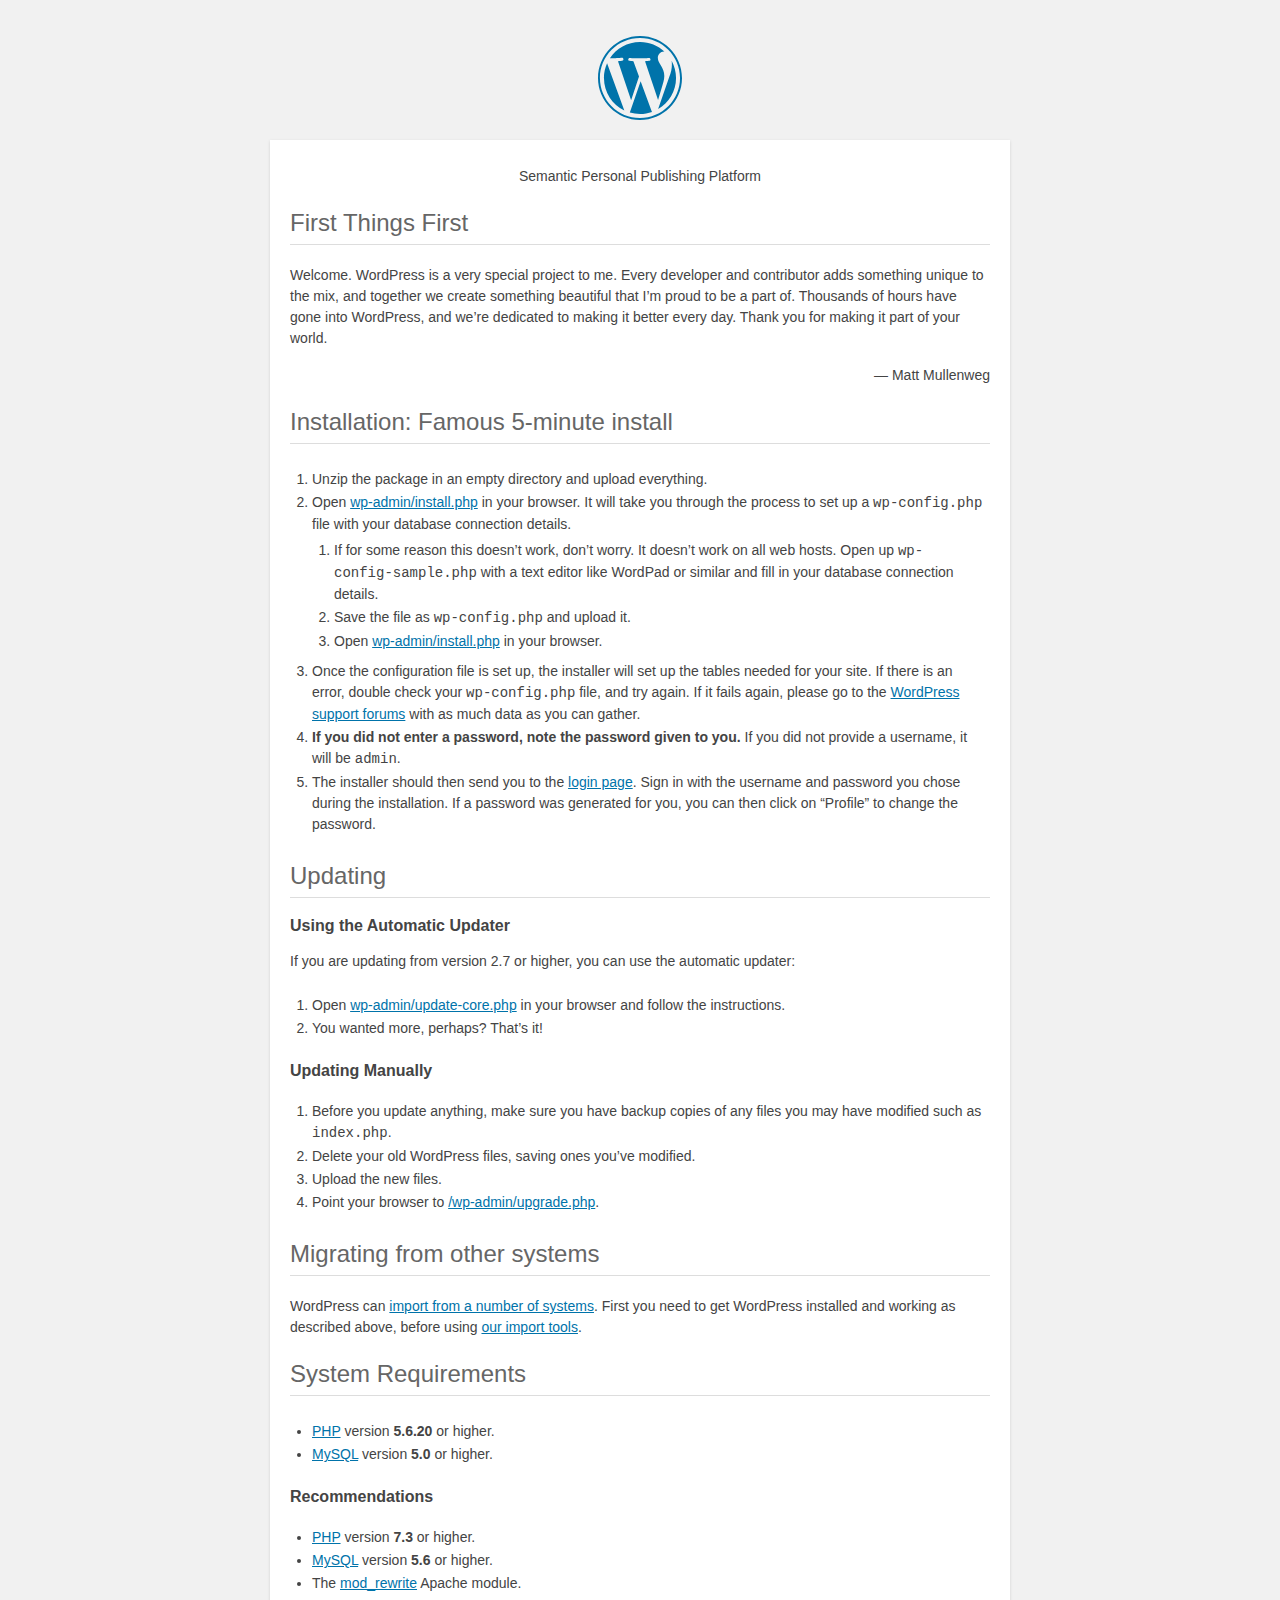
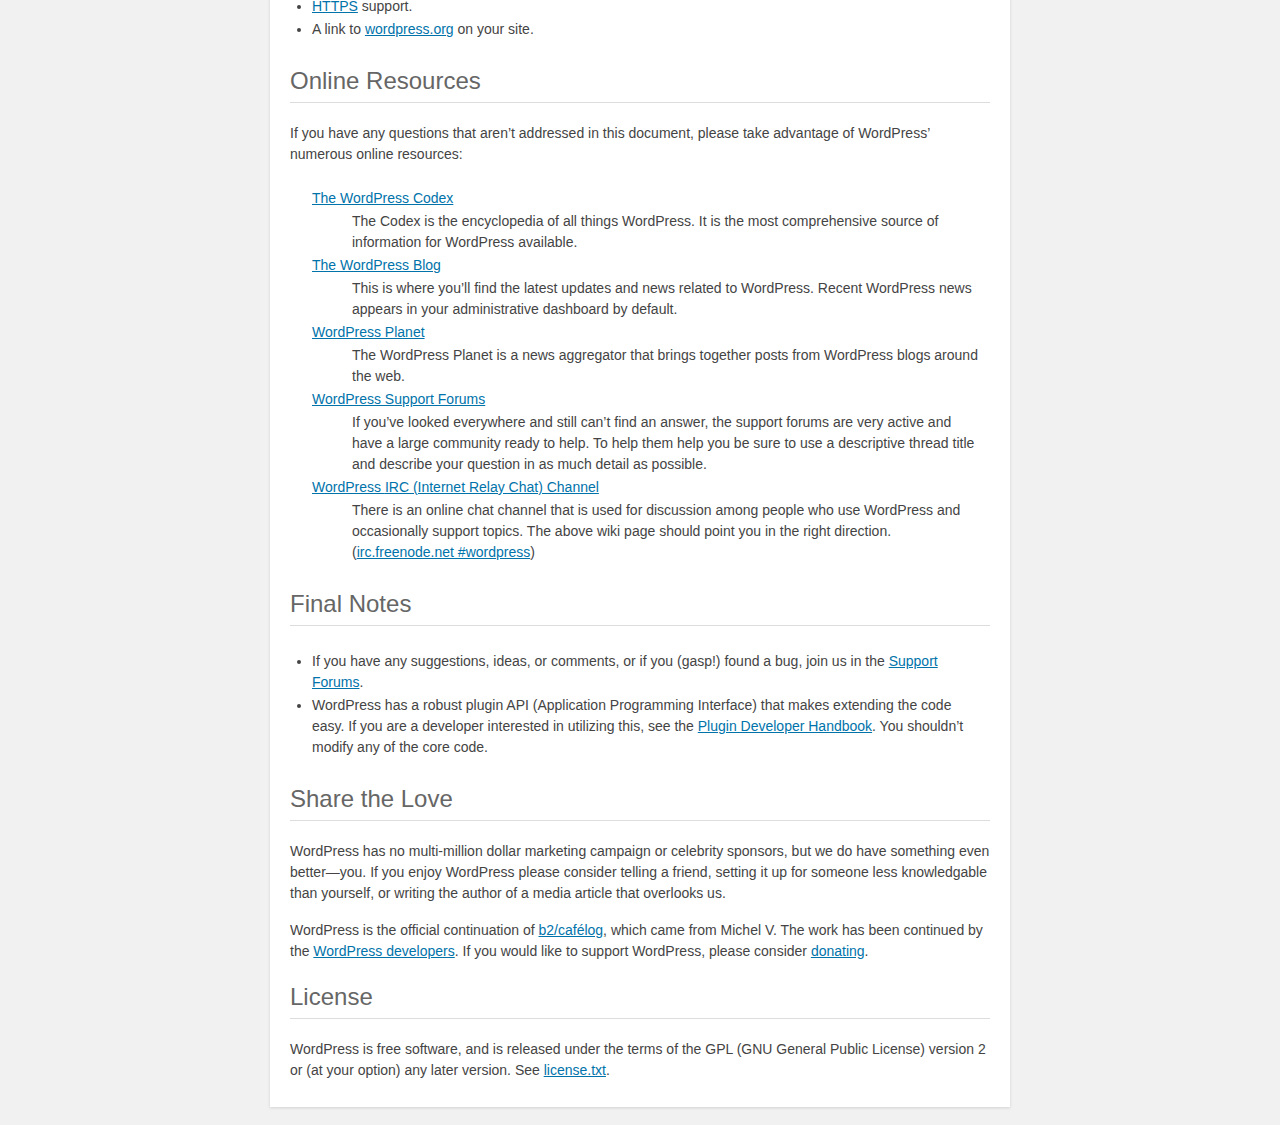
<file: readme.html>
<!DOCTYPE html>
<html lang="en">
<head>
	<meta name="viewport" content="width=device-width" />
	<meta http-equiv="Content-Type" content="text/html; charset=utf-8" />
	<title>WordPress &#8250; ReadMe</title>
	<link rel="stylesheet" href="wp-admin/css/install.css?ver=20100228" type="text/css" />
</head>
<body>
<h1 id="logo">
	<a href="https://wordpress.org/"><img alt="WordPress" src="wp-admin/images/wordpress-logo.png" /></a>
</h1>
<p style="text-align: center">Semantic Personal Publishing Platform</p>

<h2>First Things First</h2>
<p>Welcome. WordPress is a very special project to me. Every developer and contributor adds something unique to the mix, and together we create something beautiful that I&#8217;m proud to be a part of. Thousands of hours have gone into WordPress, and we&#8217;re dedicated to making it better every day. Thank you for making it part of your world.</p>
<p style="text-align: right">&#8212; Matt Mullenweg</p>

<h2>Installation: Famous 5-minute install</h2>
<ol>
	<li>Unzip the package in an empty directory and upload everything.</li>
	<li>Open <span class="file"><a href="wp-admin/install.php">wp-admin/install.php</a></span> in your browser. It will take you through the process to set up a <code>wp-config.php</code> file with your database connection details.
		<ol>
			<li>If for some reason this doesn&#8217;t work, don&#8217;t worry. It doesn&#8217;t work on all web hosts. Open up <code>wp-config-sample.php</code> with a text editor like WordPad or similar and fill in your database connection details.</li>
			<li>Save the file as <code>wp-config.php</code> and upload it.</li>
			<li>Open <span class="file"><a href="wp-admin/install.php">wp-admin/install.php</a></span> in your browser.</li>
		</ol>
	</li>
	<li>Once the configuration file is set up, the installer will set up the tables needed for your site. If there is an error, double check your <code>wp-config.php</code> file, and try again. If it fails again, please go to the <a href="https://wordpress.org/support/forums/">WordPress support forums</a> with as much data as you can gather.</li>
	<li><strong>If you did not enter a password, note the password given to you.</strong> If you did not provide a username, it will be <code>admin</code>.</li>
	<li>The installer should then send you to the <a href="wp-login.php">login page</a>. Sign in with the username and password you chose during the installation. If a password was generated for you, you can then click on &#8220;Profile&#8221; to change the password.</li>
</ol>

<h2>Updating</h2>
<h3>Using the Automatic Updater</h3>
<p>If you are updating from version 2.7 or higher, you can use the automatic updater:</p>
<ol>
	<li>Open <span class="file"><a href="wp-admin/update-core.php">wp-admin/update-core.php</a></span> in your browser and follow the instructions.</li>
	<li>You wanted more, perhaps? That&#8217;s it!</li>
</ol>

<h3>Updating Manually</h3>
<ol>
	<li>Before you update anything, make sure you have backup copies of any files you may have modified such as <code>index.php</code>.</li>
	<li>Delete your old WordPress files, saving ones you&#8217;ve modified.</li>
	<li>Upload the new files.</li>
	<li>Point your browser to <span class="file"><a href="wp-admin/upgrade.php">/wp-admin/upgrade.php</a>.</span></li>
</ol>

<h2>Migrating from other systems</h2>
<p>WordPress can <a href="https://wordpress.org/support/article/importing-content/">import from a number of systems</a>. First you need to get WordPress installed and working as described above, before using <a href="wp-admin/import.php">our import tools</a>.</p>

<h2>System Requirements</h2>
<ul>
	<li><a href="https://secure.php.net/">PHP</a> version <strong>5.6.20</strong> or higher.</li>
	<li><a href="https://www.mysql.com/">MySQL</a> version <strong>5.0</strong> or higher.</li>
</ul>

<h3>Recommendations</h3>
<ul>
	<li><a href="https://secure.php.net/">PHP</a> version <strong>7.3</strong> or higher.</li>
	<li><a href="https://www.mysql.com/">MySQL</a> version <strong>5.6</strong> or higher.</li>
	<li>The <a href="https://httpd.apache.org/docs/2.2/mod/mod_rewrite.html">mod_rewrite</a> Apache module.</li>
	<li><a href="https://wordpress.org/news/2016/12/moving-toward-ssl/">HTTPS</a> support.</li>
	<li>A link to <a href="https://wordpress.org/">wordpress.org</a> on your site.</li>
</ul>

<h2>Online Resources</h2>
<p>If you have any questions that aren&#8217;t addressed in this document, please take advantage of WordPress&#8217; numerous online resources:</p>
<dl>
	<dt><a href="https://codex.wordpress.org/">The WordPress Codex</a></dt>
		<dd>The Codex is the encyclopedia of all things WordPress. It is the most comprehensive source of information for WordPress available.</dd>
	<dt><a href="https://wordpress.org/news/">The WordPress Blog</a></dt>
		<dd>This is where you&#8217;ll find the latest updates and news related to WordPress. Recent WordPress news appears in your administrative dashboard by default.</dd>
	<dt><a href="https://planet.wordpress.org/">WordPress Planet</a></dt>
		<dd>The WordPress Planet is a news aggregator that brings together posts from WordPress blogs around the web.</dd>
	<dt><a href="https://wordpress.org/support/forums/">WordPress Support Forums</a></dt>
		<dd>If you&#8217;ve looked everywhere and still can&#8217;t find an answer, the support forums are very active and have a large community ready to help. To help them help you be sure to use a descriptive thread title and describe your question in as much detail as possible.</dd>
	<dt><a href="https://codex.wordpress.org/IRC">WordPress <abbr>IRC</abbr> (Internet Relay Chat) Channel</a></dt>
		<dd>There is an online chat channel that is used for discussion among people who use WordPress and occasionally support topics. The above wiki page should point you in the right direction. (<a href="irc://irc.freenode.net/wordpress">irc.freenode.net #wordpress</a>)</dd>
</dl>

<h2>Final Notes</h2>
<ul>
	<li>If you have any suggestions, ideas, or comments, or if you (gasp!) found a bug, join us in the <a href="https://wordpress.org/support/forums/">Support Forums</a>.</li>
	<li>WordPress has a robust plugin <abbr>API</abbr> (Application Programming Interface) that makes extending the code easy. If you are a developer interested in utilizing this, see the <a href="https://developer.wordpress.org/plugins/">Plugin Developer Handbook</a>. You shouldn&#8217;t modify any of the core code.</li>
</ul>

<h2>Share the Love</h2>
<p>WordPress has no multi-million dollar marketing campaign or celebrity sponsors, but we do have something even better&#8212;you. If you enjoy WordPress please consider telling a friend, setting it up for someone less knowledgable than yourself, or writing the author of a media article that overlooks us.</p>

<p>WordPress is the official continuation of <a href="http://cafelog.com/">b2/caf&#233;log</a>, which came from Michel V. The work has been continued by the <a href="https://wordpress.org/about/">WordPress developers</a>. If you would like to support WordPress, please consider <a href="https://wordpress.org/donate/">donating</a>.</p>

<h2>License</h2>
<p>WordPress is free software, and is released under the terms of the <abbr>GPL</abbr> (GNU General Public License) version 2 or (at your option) any later version. See <a href="license.txt">license.txt</a>.</p>

</body>
</html>
</file>
<file: wp-admin/css/install.css>
html {
	background: #f1f1f1;
	margin: 0 20px;
}

body {
	background: #fff;
	color: #444;
	font-family: -apple-system, BlinkMacSystemFont, "Segoe UI", Roboto, Oxygen-Sans, Ubuntu, Cantarell, "Helvetica Neue", sans-serif;
	margin: 140px auto 25px;
	padding: 20px 20px 10px 20px;
	max-width: 700px;
	-webkit-font-smoothing: subpixel-antialiased;
	box-shadow: 0 1px 3px rgba(0, 0, 0, 0.13);
}

a {
	color: #0073aa;
}

a:hover,
a:active {
	color: #00a0d2;
}

a:focus {
	color: #124964;
	box-shadow:
		0 0 0 1px #5b9dd9,
		0 0 2px 1px rgba(30, 140, 190, 0.8);
}

.ie8 a:focus {
	outline: #5b9dd9 solid 1px;
}

h1, h2 {
	border-bottom: 1px solid #ddd;
	clear: both;
	color: #666;
	font-size: 24px;
	padding: 0;
	padding-bottom: 7px;
	font-weight: 400;
}

h3 {
	font-size: 16px;
}

p, li, dd, dt {
	padding-bottom: 2px;
	font-size: 14px;
	line-height: 1.5;
}

code, .code {
	font-family: Consolas, Monaco, monospace;
}

ul, ol, dl {
	padding: 5px 5px 5px 22px;
}

a img {
	border: 0
}
abbr {
	border: 0;
	font-variant: normal;
}

fieldset {
	border: 0;
	padding: 0;
	margin: 0;
}

label {
	cursor: pointer;
}

#logo {
	margin: 6px 0 14px 0;
	padding: 0 0 7px 0;
	border-bottom: none;
	text-align: center
}
#logo a {
	background-image: url(../images/w-logo-blue.png?ver=20131202);
	background-image: none, url(../images/wordpress-logo.svg?ver=20131107);
	background-size: 84px;
	background-position: center top;
	background-repeat: no-repeat;
	color: #444; /* same as login.css */
	height: 84px;
	font-size: 20px;
	font-weight: 400;
	line-height: 1.3;
	margin: -130px auto 25px;
	padding: 0;
	text-decoration: none;
	width: 84px;
	text-indent: -9999px;
	outline: none;
	overflow: hidden;
	display: block;
}

.step {
	margin: 20px 0 15px;
}
.step, th {
	text-align: left;
	padding: 0;
}
.language-chooser.wp-core-ui .step .button.button-large {
	height: 36px;
	font-size: 14px;
	line-height: 2.35714285;
	vertical-align: middle;
}
textarea {
	border: 1px solid #ddd;
	font-family: -apple-system, BlinkMacSystemFont, "Segoe UI", Roboto, Oxygen-Sans, Ubuntu, Cantarell, "Helvetica Neue", sans-serif;
	width: 100%;
	box-sizing: border-box;
}

.form-table {
	border-collapse: collapse;
	margin-top: 1em;
	width: 100%;
}

.form-table td {
	margin-bottom: 9px;
	padding: 10px 20px 10px 0;
	font-size: 14px;
	vertical-align: top
}

.form-table th {
	font-size: 14px;
	text-align: left;
	padding: 10px 20px 10px 0;
	width: 140px;
	vertical-align: top;
}

.form-table code {
	line-height: 1.28571428;
	font-size: 14px;
}

.form-table p {
	margin: 4px 0 0 0;
	font-size: 11px;
}

.form-table input {
	line-height: 1.33333333;
	font-size: 15px;
	padding: 3px 5px;
	border: 1px solid #ddd;
	box-shadow: inset 0 1px 2px rgba(0, 0, 0, 0.07);
}

input,
submit {
	font-family: -apple-system, BlinkMacSystemFont, "Segoe UI", Roboto, Oxygen-Sans, Ubuntu, Cantarell, "Helvetica Neue", sans-serif;
}

.form-table input[type=text],
.form-table input[type=email],
.form-table input[type=url],
.form-table input[type=password],
#pass-strength-result {
	width: 218px;
}

.form-table th p {
	font-weight: 400;
}

.form-table.install-success th,
.form-table.install-success td {
	vertical-align: middle;
	padding: 16px 20px 16px 0;
}

.form-table.install-success td p {
	margin: 0;
	font-size: 14px;
}

.form-table.install-success td code {
	margin: 0;
	font-size: 18px;
}

#error-page {
	margin-top: 50px;
}

#error-page p {
	font-size: 14px;
	line-height: 1.28571428;
	margin: 25px 0 20px;
}

#error-page code, .code {
	font-family: Consolas, Monaco, monospace;
}

.message {
	border-left: 4px solid #dc3232;
	padding: .7em .6em;
	background-color: #fbeaea;
}

/* rtl:ignore */
#dbname,
#uname,
#pwd,
#dbhost,
#prefix,
#user_login,
#admin_email,
#pass1,
#pass2 {
	direction: ltr;
}


/* localization */
body.rtl,
.rtl textarea,
.rtl input,
.rtl submit {
	font-family: Tahoma, sans-serif;
}

:lang(he-il) body.rtl,
:lang(he-il) .rtl textarea,
:lang(he-il) .rtl input,
:lang(he-il) .rtl submit {
	font-family: Arial, sans-serif;
}

@media only screen and (max-width: 799px) {
	body {
		margin-top: 115px;
	}
	#logo a {
		margin: -125px auto 30px;
	}
}

@media screen and (max-width: 782px) {

	.form-table {
		margin-top: 0;
	}

	.form-table th,
	.form-table td {
		display: block;
		width: auto;
		vertical-align: middle;
	}

	.form-table th {
		padding: 20px 0 0;
	}

	.form-table td {
		padding: 5px 0;
		border: 0;
		margin: 0;
	}

	textarea,
	input {
		font-size: 16px;
	}

	.form-table td input[type="text"],
	.form-table td input[type="email"],
	.form-table td input[type="url"],
	.form-table td input[type="password"],
	.form-table td select,
	.form-table td textarea,
	.form-table span.description {
		width: 100%;
		font-size: 16px;
		line-height: 1.5;
		padding: 7px 10px;
		display: block;
		max-width: none;
		box-sizing: border-box;
	}

	.wp-pwd #pass1 {
		padding-right: 50px;
	}

	.wp-pwd .button.wp-hide-pw {
		right: 0;
	}

	#pass-strength-result {
		width: 100%;
	}
}

body.language-chooser {
	max-width: 300px;
}

.language-chooser select {
	padding: 8px;
	width: 100%;
	display: block;
	border: 1px solid #ddd;
	background: #fff;
	color: #32373c;
	font-size: 16px;
	font-family: Arial, sans-serif;
	font-weight: 400;
}

.language-chooser select:focus {
	color: #32373c;
}

.language-chooser select option:hover,
.language-chooser select option:focus {
	color: #016087;
}

.language-chooser p {
	text-align: right;
}

.screen-reader-input,
.screen-reader-text {
	border: 0;
	clip: rect(1px, 1px, 1px, 1px);
	-webkit-clip-path: inset(50%);
	clip-path: inset(50%);
	height: 1px;
	margin: -1px;
	overflow: hidden;
	padding: 0;
	position: absolute;
	width: 1px;
	word-wrap: normal !important;
}

.spinner {
	background: url(../images/spinner.gif) no-repeat;
	background-size: 20px 20px;
	visibility: hidden;
	opacity: 0.7;
	filter: alpha(opacity=70);
	width: 20px;
	height: 20px;
	margin: 2px 5px 0;
}

.step .spinner {
	display: inline-block;
	vertical-align: middle;
	margin-right: 15px;
}

.button.hide-if-no-js,
.hide-if-no-js {
	display: none;
}

/**
 * HiDPI Displays
 */
@media print,
  (-webkit-min-device-pixel-ratio: 1.25),
  (min-resolution: 120dpi) {

	.spinner {
		background-image: url(../images/spinner-2x.gif);
	}

}
</file>
